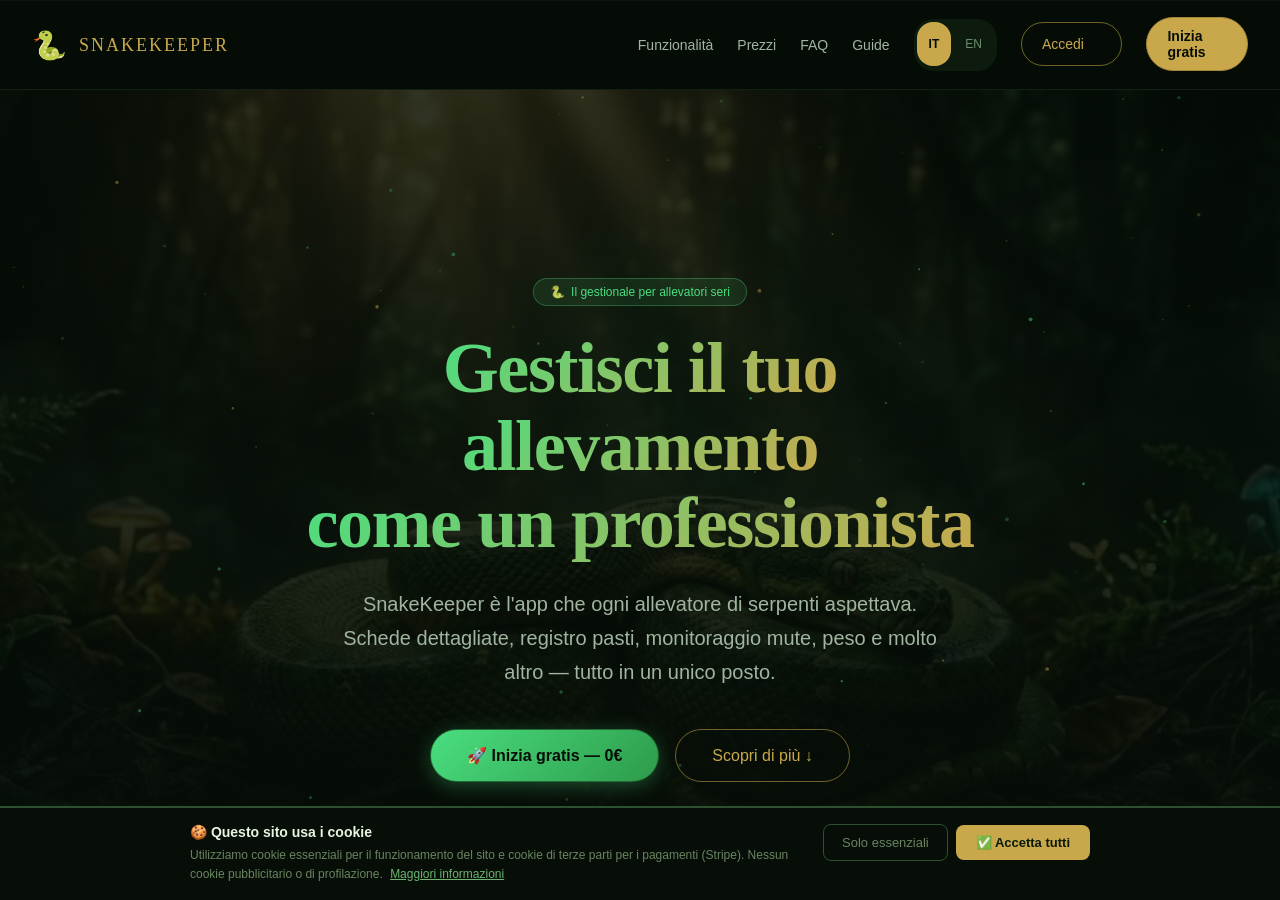
<file: index.html>
<!DOCTYPE html>
<html lang="it">
<head>
<meta charset="UTF-8">
<meta name="viewport" content="width=device-width, initial-scale=1.0, viewport-fit=cover">

<!-- Content Security Policy.
     Serve a limitare i danni se un XSS dovesse comunque passare: anche riuscendo a
     eseguire codice, l'attaccante non puo' spedire i dati (o il token di sessione,
     che vive in localStorage) verso un dominio suo, perche' connect-src elenca solo
     Supabase. Le origini qui sotto sono esattamente quelle che l'app carica davvero:
       js.stripe.com        -> Stripe.js, caricato solo all'apertura del modale upgrade
       cdnjs.cloudflare.com -> pdf.js, caricato solo per "carica logo da PDF" (+ il suo worker)
       api.qrserver.com     -> immagine del QR code per i volantini fiera
       challenges.cloudflare.com -> Turnstile, la verifica anti-bot sulle form di
                                    auth: serve in script-src (l'api.js) e in
                                    frame-src (il widget vive in un iframe suo)
       fonts.googleapis.com / fonts.gstatic.com -> Cinzel e Inter
       data:/blob: in img-src -> le foto dei serpenti sono data URI salvate in DB
     'unsafe-inline' resta necessario: l'app usa onclick="..." inline ovunque, toglierlo
     richiederebbe un refactor completo del rendering. La CSP vale comunque, perche' il
     valore vero qui e' connect-src.
     Nota: frame-ancestors (anti-clickjacking) NON funziona via <meta>, serve un header
     HTTP vero -- GitHub Pages non li imposta. Al suo posto c'e' il frame-buster
     qui sotto. -->
<meta http-equiv="Content-Security-Policy" content="default-src 'self'; script-src 'self' 'unsafe-inline' https://js.stripe.com https://cdnjs.cloudflare.com https://challenges.cloudflare.com; worker-src 'self' blob: https://cdnjs.cloudflare.com; connect-src 'self' https://xmtxbtcexyrveifwfswb.supabase.co https://cdnjs.cloudflare.com https://challenges.cloudflare.com; img-src 'self' data: blob: https://api.qrserver.com; style-src 'self' 'unsafe-inline' https://fonts.googleapis.com; font-src 'self' https://fonts.gstatic.com; frame-src https://js.stripe.com https://challenges.cloudflare.com; object-src 'none'; base-uri 'self'; form-action 'self'">
<meta name="referrer" content="strict-origin-when-cross-origin">

<!-- Anti-clickjacking (frame-buster).
     GitHub Pages non puo' impostare X-Frame-Options, e frame-ancestors non
     funziona da <meta>: questo e' il sostituto possibile.
     Va PRIMA di qualsiasi contenuto, altrimenti la pagina lampeggerebbe dentro
     l'iframe prima di nascondersi.

     Perche' prima si nasconde tutto via CSS e poi si mostra, invece del classico
     "se sono in un frame vai altrove": dentro un iframe con sandbox il browser
     BLOCCA la navigazione, quindi il redirect non parte e la pagina resterebbe
     visibile e cliccabile. Nascondendo di default, in quel caso resta bianca.

     Il <noscript> rimette tutto visibile con JavaScript disattivato: la pagina e'
     anche la vetrina pubblica del prodotto e deve restare leggibile dai motori di
     ricerca, e senza JavaScript l'app non funziona comunque, quindi non c'e'
     niente da rubare con un click. -->
<style id="anti-clickjack">html{display:none !important}</style>
<noscript><style>html{display:block !important}</style></noscript>
<script>
(function () {
  if (self === top) {
    var s = document.getElementById('anti-clickjack');
    if (s) s.remove();
  } else {
    // Se la navigazione e' bloccata (iframe con sandbox) l'eccezione viene
    // ignorata di proposito: la pagina resta nascosta, che e' l'esito voluto.
    try { top.location = self.location; } catch (e) {}
  }
})();
</script>

<!-- PWA Meta Tags -->
<meta name="apple-mobile-web-app-capable" content="yes">
<meta name="apple-mobile-web-app-status-bar-style" content="black-translucent">
<meta name="apple-mobile-web-app-title" content="SnakeKeeper">
<meta name="mobile-web-app-capable" content="yes">
<meta name="theme-color" content="#0d1f0f">
<meta name="description" content="Gestionale professionale per allevamento serpenti: traccia pasti, mute, peso e deposizioni di ogni esemplare, con schede complete ed export PDF per il veterinario. Inizia gratis.">
<link rel="canonical" href="https://snakekeeper.it/">

<!-- Open Graph -->
<meta property="og:type" content="website">
<meta property="og:url" content="https://snakekeeper.it/">
<meta property="og:title" content="SnakeKeeper — Gestionale Allevamento Serpenti">
<meta property="og:description" content="Traccia pasti, mute, peso e deposizioni del tuo allevamento di serpenti. Schede complete, grafici di crescita ed export PDF per il veterinario.">
<meta property="og:image" content="https://snakekeeper.it/icon-512.png">
<meta property="og:locale" content="it_IT">

<!-- Twitter Card -->
<meta name="twitter:card" content="summary">
<meta name="twitter:title" content="SnakeKeeper — Gestionale Allevamento Serpenti">
<meta name="twitter:description" content="Traccia pasti, mute, peso e deposizioni del tuo allevamento di serpenti.">
<meta name="twitter:image" content="https://snakekeeper.it/icon-512.png">

<!-- Dati strutturati per motori di ricerca e assistenti AI -->
<script type="application/ld+json">
{
  "@context": "https://schema.org",
  "@type": "SoftwareApplication",
  "name": "SnakeKeeper",
  "url": "https://snakekeeper.it/",
  "description": "Gestionale professionale per allevamento serpenti: registro pasti con alert automatici, monitoraggio mute (ecdisi), curva di crescita del peso, registro deposizioni e uova, schede complete per ogni esemplare, esportazione PDF per il veterinario.",
  "applicationCategory": "BusinessApplication",
  "operatingSystem": "Web, iOS, Android",
  "offers": [
    {
      "@type": "Offer",
      "name": "Piano Free",
      "price": "0",
      "priceCurrency": "EUR"
    },
    {
      "@type": "Offer",
      "name": "Piano Pro",
      "priceCurrency": "EUR",
      "category": "subscription"
    }
  ],
  "featureList": [
    "Registro pasti con alert automatici",
    "Monitoraggio mute (ecdisi)",
    "Grafico curva di crescita del peso",
    "Registro deposizioni e uova",
    "Schede complete per esemplare (specie, morfo, sesso, provenienza)",
    "Esportazione PDF per il veterinario",
    "App installabile su iPhone e Android (PWA)",
    "Funziona offline"
  ],
  "inLanguage": "it"
}
</script>

<!-- PWA Icons Apple -->
<link rel="icon" type="image/png" sizes="512x512" href="/icon-512.png">
<link rel="icon" type="image/png" sizes="192x192" href="/icon-192.png">
<link rel="shortcut icon" href="/icon-192.png">
<link rel="apple-touch-icon" href="/icon-180.png">
<link rel="apple-touch-icon" sizes="152x152" href="/icon-192.png">
<link rel="apple-touch-icon" sizes="167x167" href="/icon-192.png">
<link rel="apple-touch-icon" sizes="180x180" href="/icon-180.png">

<!-- PWA Manifest -->
<link rel="manifest" href="/manifest.json">

<!-- Splash Screen iOS -->
<meta name="apple-mobile-web-app-status-bar-style" content="black-translucent">
<link rel="stylesheet" href="/style.css">

<title>SnakeKeeper — Gestionale Allevamento Serpenti</title>
<script>
/* Carica uno script esterno solo quando serve davvero, invece che per ogni visita.
   pdf.js serve solo per "carica logo da PDF"; Stripe.js serve solo quando si apre
   il modale di upgrade (il checkout vero e proprio è un redirect server-side, ma
   Stripe.js imposta i cookie anti-frode usati durante il pagamento). */
const _loadedScripts = {};
function loadScriptOnce(src) {
  if (_loadedScripts[src]) return _loadedScripts[src];
  _loadedScripts[src] = new Promise((resolve, reject) => {
    const s = document.createElement('script');
    s.src = src;
    s.onload = () => resolve();
    s.onerror = () => { delete _loadedScripts[src]; reject(new Error('Caricamento script fallito: ' + src)); };
    document.head.appendChild(s);
  });
  return _loadedScripts[src];
}
</script>
<script>
/* Minimal QR Code generator — pure JS, no dependencies (MIT) */
/* Simplified QR for URLs — uses Google Charts as img tag (works on GitHub Pages) */
var QRCode = function(el, opts) {
  if (typeof opts === 'string') opts = {text: opts};
  var o = Object.assign({width:256,height:256,colorDark:'#000',colorLight:'#fff'}, opts);
  var size = o.width || 256;
  var url = 'https://api.qrserver.com/v1/create-qr-code/?size=' + size + 'x' + size + '&data=' + encodeURIComponent(o.text) + '&color=' + (o.colorDark||'#000000').replace('#','') + '&bgcolor=' + (o.colorLight||'#ffffff').replace('#','') + '&margin=2';
  el.innerHTML = '';
  var img = document.createElement('img');
  img.src = url; img.width = size; img.height = size; img.style.display = 'block';
  img.onerror = function() {
    el.innerHTML = '';
    var fallback = document.createElement('div');
    fallback.style.cssText = 'font-family:monospace;font-size:9pt;word-break:break-all;padding:4px';
    fallback.textContent = '\u{1F4F7} ' + o.text;
    el.appendChild(fallback);
  };
  el.appendChild(img);
};
QRCode.CorrectLevel = {L:1,M:0,Q:3,H:2};
</script>
</head>
<body>

<!-- LOADING -->
<div id="loading-screen">
  <div class="l-logo">🐍</div>
  <h2>SnakeKeeper</h2>
  <p>Connessione al database...</p>
  <div class="l-bar"><div class="l-bar-inner"></div></div>
</div>

<!-- LOGIN SCREEN -->
<div id="login-screen" style="display:none;position:fixed;inset:0;z-index:998;background:var(--bg-deep);align-items:center;justify-content:center;padding:24px;overflow-y:auto">
  <div class="auth-wrap">
    <!-- Torna alla landing -->
    <button onclick="showLanding()" id="btn-back-to-landing" class="auth-back">
      ← <span data-it="Torna alla home" data-en="Back to home">Torna alla home</span>
    </button>
    <!-- Logo -->
    <div class="auth-logo">
      <div class="snake">🐍</div>
      <h1>SnakeKeeper</h1>
      <p>Gestionale Allevamento</p>
    </div>

    <!-- Card login/register -->
    <div class="auth-card">

      <!-- Tabs -->
      <div class="auth-tabs" role="tablist">
        <button id="tab-login-btn" class="auth-tab active" role="tab" aria-selected="true" aria-controls="form-login" onclick="switchAuthTab('login')">Accedi</button>
        <button id="tab-register-btn" class="auth-tab" role="tab" aria-selected="false" aria-controls="form-register" onclick="switchAuthTab('register')">Registrati</button>
      </div>

      <!-- Form Login -->
      <div id="form-login" role="tabpanel" aria-labelledby="tab-login-btn">
        <div style="display:flex;flex-direction:column;gap:14px">
          <div class="auth-field">
            <label>Email</label>
            <input type="email" id="login-email" placeholder="la-tua@email.com" autocomplete="email">
          </div>
          <div class="auth-field">
            <label>Password</label>
            <input type="password" id="login-password" placeholder="••••••••" autocomplete="current-password">
          </div>
          <!-- Widget anti-bot Turnstile. Resta invisibile (appearance:
               interaction-only) e occupa spazio solo se Cloudflare decide di
               mostrare una sfida. Serve anche a "Password dimenticata?", che
               rientra nello stesso interruttore CAPTCHA di Supabase. -->
          <div id="login-captcha" style="display:flex;justify-content:center"></div>
          <button onclick="doLogin()" id="btn-login" class="auth-btn auth-btn-login">🔓 Accedi</button>
          <button onclick="doForgotPassword()" class="auth-link">Password dimenticata?</button>
        </div>
      </div>

      <!-- Form Register -->
      <div id="form-register" role="tabpanel" aria-labelledby="tab-register-btn" style="display:none">
        <div style="display:flex;flex-direction:column;gap:14px">
          <div class="auth-field">
            <label>Email</label>
            <input type="email" id="reg-email" placeholder="la-tua@email.com" autocomplete="email">
          </div>
          <div class="auth-field">
            <label>Password</label>
            <input type="password" id="reg-password" placeholder="min. 10 caratteri" autocomplete="new-password">
          </div>
          <div class="auth-field">
            <label>Lingua / Language</label>
            <div style="display:flex;gap:8px">
              <button type="button" id="reg-lang-it" onclick="selectRegLang('it')" class="auth-lang-btn active">🇮🇹 Italiano</button>
              <button type="button" id="reg-lang-en" onclick="selectRegLang('en')" class="auth-lang-btn">🇬🇧 English</button>
            </div>
          </div>
          <div id="register-captcha" style="display:flex;justify-content:center"></div>
          <button onclick="doRegister()" id="btn-register" class="auth-btn auth-btn-register">🐍 Crea Account</button>
          <div style="font-size:11px;color:var(--text-dim);text-align:center;margin-top:10px;line-height:1.6">
            Registrandoti accetti i nostri
            <a href="#" onclick="showLegalPage('terms')" style="color:var(--accent-lime);text-decoration:none">Termini di Servizio</a>
            e la
            <a href="#" onclick="showLegalPage('privacy')" style="color:var(--accent-lime);text-decoration:none">Privacy Policy</a>
          </div>
        </div>
      </div>

      <!-- Messaggio errore/successo -->
      <div id="auth-message" style="display:none;margin-top:16px;padding:12px 16px;border-radius:8px;font-size:14px;text-align:center"></div>
    </div>
  </div>
</div>

<!-- DRAWER OVERLAY -->
<div id="drawer-overlay" onclick="closeDrawer()"></div>

<!-- MOBILE DRAWER -->
<div id="mobile-drawer">
  <div class="logo" style="padding-top:calc(var(--safe-top) + 20px)">
    <div class="snake-icon">🐍</div>
    <h1>SnakeKeeper</h1>
    <span>Gestionale Allevamento</span>
  </div>
  <nav>
    <div class="nav-label">Navigazione</div>
    <button onclick="showPage('dashboard');closeDrawer()" id="mnav-dashboard"><span class="ico">🏠</span><span data-it="Dashboard" data-en="Dashboard"> Dashboard</span></button>
    <button onclick="showPage('serpenti');closeDrawer()" id="mnav-serpenti"><span class="ico">🐍</span><span data-it="I Miei Serpenti" data-en="My Snakes"> I Miei Serpenti</span></button>
    <button onclick="showPage('aggiungi');closeDrawer()" id="mnav-aggiungi"><span class="ico">➕</span><span data-it="Aggiungi Serpente" data-en="Add Snake"> Aggiungi Serpente</span></button>
    <button onclick="showPage('registro');closeDrawer()" id="mnav-registro"><span class="ico">📋</span><span data-it="Registro Attività" data-en="Activity Log"> Registro Attività</span></button>
    <button onclick="showPage('venduti');closeDrawer()" id="mnav-venduti"><span class="ico">💰</span><span data-it="Venduti" data-en="Sold"> Venduti</span></button>
    <!-- Mostrata solo a chi ha trasferimenti ricevuti o inviati — vedi applyTrasferimentiUI() -->
    <div id="trasf-mnav-section" style="display:none">
      <button onclick="showPage('trasferimenti');closeDrawer()" id="mnav-trasferimenti"><span class="ico">📨</span><span data-it="Trasferimenti" data-en="Transfers"> Trasferimenti</span><span id="mnav-trasferimenti-badge" class="nav-badge" style="display:none">0</span></button>
    </div>
    <button onclick="showPage('profilo');closeDrawer()" id="mnav-profilo"><span class="ico">👤</span><span data-it="Il mio profilo" data-en="My Profile"> Il mio profilo</span></button>
    <div id="admin-mnav-section" style="display:none">
      <div class="nav-label" style="margin-top:8px">Amministrazione</div>
      <button onclick="showPage('admin');closeDrawer()" id="mnav-admin" style="color:var(--accent-gold)"><span class="ico">👑</span> Pannello Admin</button>
    </div>
  </nav>
  <div class="sidebar-snakes" id="drawer-snake-list"><div class="nav-label">I tuoi serpenti</div></div>
</div>

<div id="app">
  <!-- DESKTOP SIDEBAR -->
  <aside>
    <div class="logo">
      <div class="snake-icon">🐍</div>
      <h1>SnakeKeeper</h1>
      <span>Gestionale Allevamento</span>
    </div>
    <nav>
      <div class="nav-label">Navigazione</div>
      <button class="active" onclick="showPage('dashboard')" id="nav-dashboard"><span class="ico">🏠</span><span data-it="Dashboard" data-en="Dashboard"> Dashboard</span></button>
      <button onclick="showPage('serpenti')" id="nav-serpenti"><span class="ico">🐍</span><span data-it="I Miei Serpenti" data-en="My Snakes"> I Miei Serpenti</span></button>
      <button onclick="showPage('aggiungi')" id="nav-aggiungi"><span class="ico">➕</span><span data-it="Aggiungi Serpente" data-en="Add Snake"> Aggiungi Serpente</span></button>
      <button onclick="showPage('registro')" id="nav-registro"><span class="ico">📋</span><span data-it="Registro Attività" data-en="Activity Log"> Registro Attività</span></button>
      <button onclick="showPage('venduti')" id="nav-venduti"><span class="ico">💰</span><span data-it="Venduti" data-en="Sold"> Venduti</span></button>
      <!-- Mostrata solo a chi ha trasferimenti ricevuti o inviati — vedi applyTrasferimentiUI() -->
      <div id="trasf-nav-section" style="display:none">
        <button onclick="showPage('trasferimenti')" id="nav-trasferimenti"><span class="ico">📨</span><span data-it="Trasferimenti" data-en="Transfers"> Trasferimenti</span><span id="nav-trasferimenti-badge" class="nav-badge" style="display:none">0</span></button>
      </div>
      <button onclick="showPage('profilo')" id="nav-profilo"><span class="ico">👤</span><span data-it="Il mio profilo" data-en="My Profile"> Il mio profilo</span></button>
      <div id="admin-nav-section" style="display:none">
        <div class="nav-label" style="margin-top:8px">Amministrazione</div>
        <button onclick="showPage('admin')" id="nav-admin" style="color:var(--accent-gold)"><span class="ico">👑</span><span data-it="Pannello Admin" data-en="Admin Panel"> Pannello Admin</span></button>
      </div>
    </nav>
    <div class="sidebar-snakes" id="sidebar-snake-list"><div class="nav-label">I tuoi serpenti</div></div>
    <div style="margin-top:auto;padding:0 12px calc(12px + var(--safe-bottom))">
      <div id="conn-indicator" class="conn-badge offline" style="margin-bottom:8px">
        <div class="conn-dot"></div><span>Connessione...</span>
      </div>
      <div id="user-info" style="font-size:11px;color:var(--text-dim);padding:6px 12px;overflow:hidden;text-overflow:ellipsis;white-space:nowrap"></div>
    </div>
  </aside>

  <!-- MOBILE HEADER -->
  <div id="mobile-header">
    <div class="m-logo">🐍 <span style="font-size:15px">SnakeKeeper</span></div>
    <div style="display:flex;align-items:center;gap:8px">
      <div id="conn-indicator-mob" style="width:8px;height:8px;border-radius:50%;background:var(--text-dim)"></div>
      <button id="hamburger" onclick="openDrawer()">☰</button>
    </div>
  </div>

  <div style="display:flex;flex-direction:column;flex:1;min-width:0">
    <main id="main-content"></main>
  </div>
</div>

<!-- MOBILE BOTTOM NAV -->
<div id="mobile-nav">
  <div id="mobile-nav-inner">
    <button class="mob-nav-btn active" id="mob-dashboard" onclick="showPage('dashboard')"><span class="m-ico">🏠</span><span data-it="Home" data-en="Home">Home</span></button>
    <button class="mob-nav-btn" id="mob-serpenti" onclick="showPage('serpenti')"><span class="m-ico">🐍</span><span data-it="Serpenti" data-en="Snakes">Serpenti</span></button>
    <button class="mob-nav-btn" id="mob-aggiungi" onclick="showPage('aggiungi')" style="color:var(--accent-gold)"><span class="m-ico" style="font-size:28px;line-height:1">＋</span></button>
    <button class="mob-nav-btn" id="mob-registro" onclick="showPage('registro')"><span class="m-ico">📋</span><span data-it="Registro" data-en="Log">Registro</span></button>
    <button class="mob-nav-btn" id="mob-drawer" onclick="openDrawer()"><span class="m-ico">☰</span><span data-it="Menu" data-en="Menu">Menu</span></button>
  </div>
</div>

<div id="print-area"></div>

<script src="/app.js" defer></script>

<!-- ═══════════════════════════════════════ -->
<!-- LANDING PAGE                            -->
<!-- ═══════════════════════════════════════ -->
<div id="landing-page" style="display:none;position:fixed;inset:0;z-index:997;overflow-y:scroll;-webkit-overflow-scrolling:touch;background:#060d07">

<!-- NAV -->
<nav class="lp-nav" id="lp-nav">
  <a class="lp-logo" href="#">
    <span class="lp-logo-emoji" style="font-size:28px">🐍</span>
    <span>SNAKEKEEPER</span>
  </a>
  <div class="lp-nav-links">
    <a href="#features" data-it="Funzionalità" data-en="Features" onclick="smoothScrollTo('features')">Funzionalità</a>
    <a href="#pricing" data-it="Prezzi" data-en="Pricing" onclick="smoothScrollTo('pricing')">Prezzi</a>
    <a href="#faq" data-it="FAQ" data-en="FAQ" onclick="smoothScrollTo('faq')">FAQ</a>
    <a href="#guide" data-it="Guide" data-en="Guides" onclick="smoothScrollTo('guide')">Guide</a>
    <div class="lang-switcher">
      <button class="lang-btn lang-active" id="lang-it" data-lang="it" onclick="setLandingLang('it')">IT</button>
      <button class="lang-btn" id="lang-en" data-lang="en" onclick="setLandingLang('en')">EN</button>
    </div>
    <button class="lp-btn-ghost" onclick="landingLogin()" data-it="Accedi" data-en="Sign in">Accedi</button>
    <button class="lp-btn-primary" onclick="landingRegister()" data-it="Inizia gratis" data-en="Start free">Inizia gratis</button>
  </div>
  <!-- Mobile buttons -->
  <div style="gap:6px;align-items:center" id="lp-mobile-ctas">
    <button class="lp-lang-toggle" id="lp-lang-toggle-mobile" onclick="toggleLandingLang()" aria-label="Cambia lingua / Change language">EN</button>
    <button class="lp-btn-primary" style="padding:8px 14px;font-size:13px" onclick="landingRegister()" data-it="Inizia" data-en="Start">Inizia</button>
    <button class="lp-hamburger" id="lp-hamburger" onclick="toggleMobileNav()" aria-label="Menu" aria-expanded="false" aria-controls="lp-mobile-sheet">
      <span></span><span></span><span></span>
    </button>
  </div>
  <!-- Menu mobile (sheet ancorato alla nav) -->
  <div class="lp-mobile-sheet" id="lp-mobile-sheet">
    <a href="#features" data-it="Funzionalità" data-en="Features" onclick="mobileNavGo('features')">Funzionalità</a>
    <a href="#pricing" data-it="Prezzi" data-en="Pricing" onclick="mobileNavGo('pricing')">Prezzi</a>
    <a href="#faq" data-it="FAQ" data-en="FAQ" onclick="mobileNavGo('faq')">FAQ</a>
    <a href="#guide" data-it="Guide" data-en="Guides" onclick="mobileNavGo('guide')">Guide</a>
    <a href="#" data-it="Accedi" data-en="Sign in" onclick="closeMobileNav();landingLogin()">Accedi</a>
  </div>
</nav>

<!-- HERO -->
<section class="lp-hero">
  <div class="lp-hero-bg">
    <div class="lp-hero-image"></div>
    <canvas id="lp-particles"></canvas>
    <div class="lp-hero-glow"></div>
    <div class="lp-hero-glow2"></div>
  </div>
  <div class="lp-hero-content">
    <div class="lp-badge">
      <span>🐍</span>
      <span data-it="Il gestionale per allevatori seri" data-en="The app for serious breeders">Il gestionale per allevatori seri</span>
    </div>
    <h1>
      <span data-it="Gestisci il tuo" data-en="Manage your">Gestisci il tuo</span><br>
      <span data-it="allevamento" data-en="breeding">allevamento</span><br>
      <span data-it="come un professionista" data-en="like a pro">come un professionista</span>
    </h1>
    <p data-it="SnakeKeeper è l'app che ogni allevatore di serpenti aspettava. Schede dettagliate, registro pasti, monitoraggio mute, peso e molto altro — tutto in un unico posto." data-en="SnakeKeeper is the app every snake breeder has been waiting for. Detailed profiles, feeding logs, shed tracking, weight monitoring and more — all in one place.">
      SnakeKeeper è l'app che ogni allevatore di serpenti aspettava. Schede dettagliate, registro pasti, monitoraggio mute, peso e molto altro — tutto in un unico posto.
    </p>
    <div class="lp-hero-ctas">
      <button class="lp-cta-primary" onclick="landingRegister()">
        <span data-it="🚀 Inizia gratis — 0€" data-en="🚀 Start free — 0€">🚀 Inizia gratis — 0€</span>
      </button>
      <button class="lp-cta-secondary" onclick="smoothScrollTo('features')">
        <span data-it="Scopri di più ↓" data-en="Learn more ↓">Scopri di più ↓</span>
      </button>
    </div>
  </div>
  <div class="lp-scroll-hint">↓</div>
</section>

<!-- STATS -->
<section class="lp-stats">
  <div class="lp-stats-grid">
    <div><span class="lp-stat-num" style="font-size:30px">🔒</span><div class="lp-stat-lab" data-it="Conforme al GDPR" data-en="GDPR compliant">Conforme al GDPR</div></div>
    <div><span class="lp-stat-num" style="font-size:30px">↩️</span><div class="lp-stat-lab" data-it="Rimborso 14 giorni" data-en="14-day refund">Rimborso 14 giorni</div></div>
    <div><span class="lp-stat-num" style="font-size:30px">📱</span><div class="lp-stat-lab" data-it="Funziona offline" data-en="Works offline">Funziona offline</div></div>
    <div><span class="lp-stat-num">€0</span><div class="lp-stat-lab" data-it="Per iniziare" data-en="To get started">Per iniziare</div></div>
  </div>
</section>

<!-- FEATURES -->
<section class="lp-section reveal" id="features">
  <div style="text-align:center;margin-bottom:60px">
    <div class="lp-section-label" data-it="Funzionalità" data-en="Features">Funzionalità</div>
    <h2 class="lp-section-title" data-it="Tutto quello che ti serve" data-en="Everything you need">Tutto quello che ti serve</h2>
    <p class="lp-section-sub" style="margin:0 auto" data-it="Progettato da zero per chi alleva serpenti. Ogni funzione nasce da un'esigenza reale." data-en="Built from scratch for snake breeders. Every feature comes from a real need.">Progettato da zero per chi alleva serpenti. Ogni funzione nasce da un'esigenza reale.</p>
  </div>

  <!-- SHOWCASE: scorrendo cambia il testo attivo e, in dissolvenza, la schermata nel dispositivo
       (MacBook fisso a lato su desktop, iPhone fisso in alto su mobile/tablet) -->
  <div class="lp-showcase" id="lp-showcase">
    <div class="lp-showcase-list">

      <div class="lp-showcase-item is-active" data-slide="0">
        <div class="lp-showcase-item-ico">🐍</div>
        <div class="lp-showcase-item-title" data-it="Schede complete" data-en="Complete profiles">Schede complete</div>
        <p class="lp-showcase-item-desc" data-it="Specie, morfo, sesso, provenienza, foto e genealogia: tutto quello che serve per ogni esemplare, in un'unica scheda." data-en="Species, morph, sex, origin, photos and pedigree: everything you need for each specimen, in one profile.">Specie, morfo, sesso, provenienza, foto e genealogia: tutto quello che serve per ogni esemplare, in un'unica scheda.</p>
      </div>

      <div class="lp-showcase-item" data-slide="1">
        <div class="lp-showcase-item-ico">🥩</div>
        <div class="lp-showcase-item-title" data-it="Registro pasti" data-en="Feeding log">Registro pasti</div>
        <p class="lp-showcase-item-desc" data-it="Traccia ogni pasto con tipo di preda, peso e note. Ricevi un alert se un serpente non mangia." data-en="Track every meal with prey type, weight and notes. Get an alert when a snake hasn't eaten.">Traccia ogni pasto con tipo di preda, peso e note. Ricevi un alert se un serpente non mangia.</p>
      </div>

      <div class="lp-showcase-item" data-slide="2">
        <div class="lp-showcase-item-ico">⚖️</div>
        <div class="lp-showcase-item-title" data-it="Monitoraggio peso" data-en="Weight tracking">Monitoraggio peso</div>
        <p class="lp-showcase-item-desc" data-it="Curva di crescita nel tempo con grafico. Tieni sotto controllo la salute di ogni esemplare." data-en="Growth curve over time with chart. Monitor the health of every specimen.">Curva di crescita nel tempo con grafico. Tieni sotto controllo la salute di ogni esemplare.</p>
      </div>

      <div class="lp-showcase-item" data-slide="3">
        <div class="lp-showcase-item-ico">📄</div>
        <div class="lp-showcase-item-title" data-it="Export PDF" data-en="PDF export">Export PDF</div>
        <p class="lp-showcase-item-desc" data-it="Genera una scheda professionale per ogni serpente da condividere col veterinario." data-en="Generate a professional profile for each snake to share with your vet.">Genera una scheda professionale per ogni serpente da condividere col veterinario.</p>
      </div>

      <div class="lp-showcase-item" data-slide="4">
        <div class="lp-showcase-item-ico">📤</div>
        <div class="lp-showcase-item-title" data-it="Trasferimento al cliente" data-en="Transfer to buyer">Trasferimento al cliente</div>
        <p class="lp-showcase-item-desc" data-it="Quando vendi un esemplare, invia la scheda completa (foto, genetica, genealogia) all'acquirente: la ritrova già pronta nel suo account non appena accetta." data-en="When you sell a snake, send its full profile (photos, genetics, pedigree) to the buyer — it's ready and waiting in their own account as soon as they accept.">Quando vendi un esemplare, invia la scheda completa (foto, genetica, genealogia) all'acquirente: la ritrova già pronta nel suo account non appena accetta.</p>
      </div>

    </div>

    <!-- Pannello sticky desktop: cornice MacBook, 5 schermate in crossfade -->
    <div class="lp-showcase-visual lp-showcase-visual-desktop" aria-hidden="true">
      <div class="device device-mac">
        <div class="device-slide is-active" data-slide="0"><img class="device-mockup-mac-img" src="/shots/schede-complete-mockup-mac.png" alt="Schermata scheda serpente da desktop" loading="lazy"></div>
        <div class="device-slide" data-slide="1"><img class="device-mockup-mac-img" src="/shots/registro-pasti-mockup-mac.png" alt="Schermata registro pasti da desktop" loading="lazy"></div>
        <div class="device-slide" data-slide="2"><img class="device-mockup-mac-img" src="/shots/monitoraggio-peso-mockup-mac.png" alt="Schermata monitoraggio peso da desktop" loading="lazy"></div>
        <div class="device-slide" data-slide="3"><img class="device-mockup-mac-img" src="/shots/export-pdf-mockup-mac.png" alt="Schermata export PDF da desktop" loading="lazy"></div>
        <div class="device-slide" data-slide="4"><img class="device-mockup-mac-img" src="/shots/trasferimento-cliente-mockup-mac.png" alt="Schermata trasferimento al cliente da desktop" loading="lazy"></div>
      </div>
    </div>

    <!-- Pannello sticky mobile/tablet: cornice iPhone fissa in alto, 5 schermate in crossfade -->
    <div class="lp-showcase-visual lp-showcase-visual-mobile" aria-hidden="true">
      <div class="device device-iphone-fx">
        <div class="device-slide is-active" data-slide="0"><img class="device-mockup-img" src="/shots/schede-complete-mockup.png" alt="Schermata scheda serpente" loading="lazy"></div>
        <div class="device-slide" data-slide="1"><img class="device-mockup-img" src="/shots/registro-pasti-mockup.png" alt="Schermata registro pasti" loading="lazy"></div>
        <div class="device-slide" data-slide="2"><img class="device-mockup-img" src="/shots/monitoraggio-peso-mockup.png" alt="Schermata monitoraggio peso" loading="lazy"></div>
        <div class="device-slide" data-slide="3"><img class="device-mockup-img" src="/shots/export-pdf-mockup.png" alt="Schermata export PDF" loading="lazy"></div>
        <div class="device-slide" data-slide="4"><img class="device-mockup-img" src="/shots/trasferimento-cliente-mockup.png" alt="Schermata trasferimento al cliente" loading="lazy"></div>
      </div>
    </div>
  </div>

  <!-- Altre funzionalità: griglia compatta -->
  <div style="margin:80px 0 32px;text-align:center">
    <h3 style="font-size:15px;color:#6b8f6e;font-weight:600;text-transform:uppercase;letter-spacing:1.5px" data-it="E non solo" data-en="And there's more">E non solo</h3>
  </div>
  <div class="lp-features-grid">
    <div class="lp-feature-card">
      <div class="lp-feature-icon">🦎</div>
      <div class="lp-feature-title" data-it="Registro mute" data-en="Shed tracking">Registro mute</div>
      <p class="lp-feature-desc" data-it="Traccia ogni ecdisi con data e esito. Identifica problemi prima che diventino seri." data-en="Log every shed with date and outcome. Spot issues before they become serious.">Traccia ogni ecdisi con data e esito. Identifica problemi prima che diventino seri.</p>
    </div>
    <div class="lp-feature-card">
      <div class="lp-feature-icon">📱</div>
      <div class="lp-feature-title" data-it="App mobile" data-en="Mobile app">App mobile</div>
      <p class="lp-feature-desc" data-it="Si installa sulla schermata Home di iPhone e Android dal browser, senza App Store. Funziona offline." data-en="Installs to your Home screen on iPhone and Android from the browser, no App Store. Works offline.">Si installa sulla schermata Home di iPhone e Android dal browser, senza App Store. Funziona offline.</p>
    </div>
    <div class="lp-feature-card">
      <div class="lp-feature-icon">💰</div>
      <div class="lp-feature-title" data-it="Gestione vendite" data-en="Sales management">Gestione vendite</div>
      <p class="lp-feature-desc" data-it="Registra ogni vendita con acquirente, prezzo e documenti. Storico sempre disponibile." data-en="Log every sale with buyer, price and documents. History always available.">Registra ogni vendita con acquirente, prezzo e documenti. Storico sempre disponibile.</p>
    </div>
    <div class="lp-feature-card">
      <div class="lp-feature-icon">☁️</div>
      <div class="lp-feature-title" data-it="Sync automatico nel cloud" data-en="Automatic cloud sync">Sync automatico nel cloud</div>
      <p class="lp-feature-desc" data-it="Ogni modifica viene salvata subito nel cloud. Accedi ai tuoi dati aggiornati da qualsiasi dispositivo, in sicurezza." data-en="Every change is saved to the cloud right away. Access your up-to-date data from any device, securely.">Ogni modifica viene salvata subito nel cloud. Accedi ai tuoi dati aggiornati da qualsiasi dispositivo, in sicurezza.</p>
    </div>
  </div>
</section>

<!-- HOW IT WORKS -->
<section class="lp-steps reveal">
  <div class="lp-steps-inner">
    <div class="lp-section-label" data-it="Come funziona" data-en="How it works">Come funziona</div>
    <h2 class="lp-section-title" data-it="Inizia in 3 minuti" data-en="Get started in 3 minutes">Inizia in 3 minuti</h2>
    <div class="lp-steps-grid">
      
      <div class="lp-step">
        <div class="lp-step-num">1</div>
        <div class="lp-step-title" data-it="Registrati" data-en="Sign up">Registrati</div>
        <p class="lp-step-desc" data-it="Crea il tuo account gratuito. Nessuna carta richiesta." data-en="Create your free account. No credit card required.">Crea il tuo account gratuito. Nessuna carta richiesta.</p>
      </div>
      <div class="lp-step">
        <div class="lp-step-num">2</div>
        <div class="lp-step-title" data-it="Aggiungi i tuoi serpenti" data-en="Add your snakes">Aggiungi i tuoi serpenti</div>
        <p class="lp-step-desc" data-it="Inserisci le schede dei tuoi esemplari con foto e dati." data-en="Add profiles for your specimens with photos and data.">Inserisci le schede dei tuoi esemplari con foto e dati.</p>
      </div>
      <div class="lp-step">
        <div class="lp-step-num">3</div>
        <div class="lp-step-title" data-it="Inizia a tracciare" data-en="Start tracking">Inizia a tracciare</div>
        <p class="lp-step-desc" data-it="Registra pasti, mute, pesi e tutto il resto in pochi tap." data-en="Log feedings, sheds, weights and everything else in a few taps.">Registra pasti, mute, pesi e tutto il resto in pochi tap.</p>
      </div>
    
    </div>
  </div>
</section>

<!-- PRICING -->
<section class="lp-pricing reveal" id="pricing">
  <div class="lp-section-label" data-it="Prezzi" data-en="Pricing">Prezzi</div>
  <h2 class="lp-section-title" data-it="Semplice e trasparente" data-en="Simple and transparent">Semplice e trasparente</h2>
  <p class="lp-section-sub" style="margin:0 auto 0" data-it="Inizia gratis. Passa a Pro quando vuoi. Nessun costo nascosto." data-en="Start free. Upgrade when you want. No hidden costs.">Inizia gratis. Passa a Pro quando vuoi. Nessun costo nascosto.</p>
  <div class="lp-pricing-grid">
    <div class="lp-plan">
      <div class="lp-plan-name">Free</div>
      <div class="lp-plan-desc" data-it="Per iniziare" data-en="To get started">Per iniziare</div>
      <div class="lp-plan-price"><span class="amount">€0</span><span class="period">/mo</span></div>
      <ul class="lp-plan-features">
        <li data-it="Fino a 3 serpenti" data-en="Up to 3 snakes">Fino a 3 serpenti</li>
        <li data-it="Registro pasti e mute" data-en="Feeding & shed logs">Registro pasti e mute</li>
        <li data-it="App mobile PWA" data-en="Mobile PWA app">App mobile PWA</li>
        <li class="no" data-it="Export PDF" data-en="PDF export">Export PDF</li>
        <li class="no" data-it="Statistiche avanzate" data-en="Advanced stats">Statistiche avanzate</li>
      </ul>
      <button class="lp-plan-cta free" onclick="landingRegister()" data-it="Inizia gratis" data-en="Start free">Inizia gratis</button>
    </div>
    <div class="lp-plan featured">
      <div class="lp-plan-badge" data-it="⭐ Più popolare" data-en="⭐ Most popular">⭐ Più popolare</div>
      <div class="lp-plan-name">Pro</div>
      <div class="lp-plan-desc" data-it="Per allevatori seri" data-en="For serious breeders">Per allevatori seri</div>
      <div class="lp-plan-price"><span class="amount">€4.99</span><span class="period">/mo</span></div>
      <div style="font-size:12px;color:#4a6b4d;margin-bottom:16px" data-it="oppure €47.99/anno (risparmia 20%)" data-en="or €47.99/year (save 20%)">oppure €47.99/anno (risparmia 20%)</div>
      <ul class="lp-plan-features">
        <li data-it="Serpenti illimitati" data-en="Unlimited snakes">Serpenti illimitati</li>
        <li data-it="Registro pasti, mute e peso" data-en="Feeding, shed & weight logs">Registro pasti, mute e peso</li>
        <li data-it="Export PDF professionale" data-en="Professional PDF export">Export PDF professionale</li>
        <li data-it="Statistiche avanzate" data-en="Advanced statistics">Statistiche avanzate</li>
        <li data-it="Backup prioritario" data-en="Priority backup">Backup prioritario</li>
        <li data-it="Supporto dedicato" data-en="Dedicated support">Supporto dedicato</li>
      </ul>
      <button class="lp-plan-cta pro" onclick="landingRegister()" data-it="Inizia con Pro" data-en="Start with Pro">Inizia con Pro</button>
    </div>
    <div class="lp-plan">
      <div class="lp-plan-name">For Life</div>
      <div class="lp-plan-desc" data-it="Paghi una volta, per sempre" data-en="Pay once, forever">Paghi una volta, per sempre</div>
      <div class="lp-plan-price"><span class="amount">€199</span></div>
      <div style="font-size:12px;color:#4ade80;margin-bottom:16px" data-it="✨ Nessun rinnovo mai" data-en="✨ No renewals ever">✨ Nessun rinnovo mai</div>
      <ul class="lp-plan-features">
        <li data-it="Tutto di Pro, per sempre" data-en="Everything in Pro, forever">Tutto di Pro, per sempre</li>
        <li data-it="Tutti gli aggiornamenti futuri" data-en="All future updates">Tutti gli aggiornamenti futuri</li>
        <li data-it="Priorità massima sul supporto" data-en="Highest support priority">Priorità massima sul supporto</li>
        <li data-it="Accesso anticipato a nuove feature" data-en="Early access to new features">Accesso anticipato a nuove feature</li>
        <li data-it="Immune da variazioni di prezzo" data-en="Price increase immune">Immune da variazioni di prezzo</li>
      </ul>
      <button class="lp-plan-cta life" onclick="landingRegister()" data-it="Acquista For Life" data-en="Get For Life">Acquista For Life</button>
    </div>
  </div>
</section>

<!-- FAQ -->
<section class="lp-faq reveal" id="faq">
  <div style="text-align:center;margin-bottom:60px">
    <div class="lp-section-label">FAQ</div>
    <h2 class="lp-section-title" data-it="Domande frequenti" data-en="Frequently asked questions">Domande frequenti</h2>
  </div>
  
  <div class="lp-faq-item">
    <button class="lp-faq-q" onclick="toggleFaq(0)">
      <span data-it="Devo inserire la carta di credito per iniziare?" data-en="Do I need a credit card to start?">Devo inserire la carta di credito per iniziare?</span>
      <span class="lp-faq-icon" id="faq-icon-0">+</span>
    </button>
    <div class="lp-faq-a" id="faq-ans-0">
      <div class="lp-faq-a-inner"><p data-it="No. Il piano Free è completamente gratuito e non richiede nessun metodo di pagamento." data-en="No. The Free plan is completely free and requires no payment method.">No. Il piano Free è completamente gratuito e non richiede nessun metodo di pagamento.</p></div>
    </div>
  </div>
  <div class="lp-faq-item">
    <button class="lp-faq-q" onclick="toggleFaq(1)">
      <span data-it="Posso cancellare il mio abbonamento in qualsiasi momento?" data-en="Can I cancel my subscription at any time?">Posso cancellare il mio abbonamento in qualsiasi momento?</span>
      <span class="lp-faq-icon" id="faq-icon-1">+</span>
    </button>
    <div class="lp-faq-a" id="faq-ans-1">
      <div class="lp-faq-a-inner"><p data-it="Sì. Puoi cancellare l'abbonamento Pro in qualsiasi momento dalla pagina Profilo. Non ci sono penali." data-en="Yes. You can cancel the Pro subscription at any time from the Profile page. No penalties.">Sì. Puoi cancellare l'abbonamento Pro in qualsiasi momento dalla pagina Profilo. Non ci sono penali.</p></div>
    </div>
  </div>
  <div class="lp-faq-item">
    <button class="lp-faq-q" onclick="toggleFaq(2)">
      <span data-it="I miei dati sono al sicuro?" data-en="Is my data safe?">I miei dati sono al sicuro?</span>
      <span class="lp-faq-icon" id="faq-icon-2">+</span>
    </button>
    <div class="lp-faq-a" id="faq-ans-2">
      <div class="lp-faq-a-inner"><p data-it="Sì. Tutti i dati sono cifrati, accessibili solo a te, e protetti da autenticazione sicura. Non condividiamo mai i tuoi dati con terzi." data-en="Yes. All data is encrypted, accessible only to you, and protected by secure authentication. We never share your data with third parties.">Sì. Tutti i dati sono cifrati, accessibili solo a te, e protetti da autenticazione sicura. Non condividiamo mai i tuoi dati con terzi.</p></div>
    </div>
  </div>
  <div class="lp-faq-item">
    <button class="lp-faq-q" onclick="toggleFaq(3)">
      <span data-it="Funziona su iPhone e Android?" data-en="Does it work on iPhone and Android?">Funziona su iPhone e Android?</span>
      <span class="lp-faq-icon" id="faq-icon-3">+</span>
    </button>
    <div class="lp-faq-a" id="faq-ans-3">
      <div class="lp-faq-a-inner"><p data-it="Sì. SnakeKeeper è una Progressive Web App installabile su qualsiasi dispositivo — iPhone, Android, tablet e PC." data-en="Yes. SnakeKeeper is a Progressive Web App installable on any device — iPhone, Android, tablet and PC.">Sì. SnakeKeeper è una Progressive Web App installabile su qualsiasi dispositivo — iPhone, Android, tablet e PC.</p></div>
    </div>
  </div>
  <div class="lp-faq-item">
    <button class="lp-faq-q" onclick="toggleFaq(4)">
      <span data-it="Cosa succede se supero i 3 serpenti del piano Free?" data-en="What happens if I exceed 3 snakes on the Free plan?">Cosa succede se supero i 3 serpenti del piano Free?</span>
      <span class="lp-faq-icon" id="faq-icon-4">+</span>
    </button>
    <div class="lp-faq-a" id="faq-ans-4">
      <div class="lp-faq-a-inner"><p data-it="Non puoi aggiungere nuovi serpenti. Tutti i tuoi esemplari restano sempre visibili con lo storico completo: i primi 3 inseriti restano modificabili, gli altri passano in sola lettura finché non attivi il piano Pro. Nessun dato viene mai cancellato." data-en="You cannot add new snakes. All your animals stay visible with their full history: the first 3 you added remain editable, the others become read-only until you activate the Pro plan. No data is ever deleted.">Non puoi aggiungere nuovi serpenti. Tutti i tuoi esemplari restano sempre visibili con lo storico completo: i primi 3 inseriti restano modificabili, gli altri passano in sola lettura finché non attivi il piano Pro. Nessun dato viene mai cancellato.</p></div>
    </div>
  </div>
  <div class="lp-faq-item">
    <button class="lp-faq-q" onclick="toggleFaq(5)">
      <span data-it="Il piano For Life include gli aggiornamenti futuri?" data-en="Does the For Life plan include future updates?">Il piano For Life include gli aggiornamenti futuri?</span>
      <span class="lp-faq-icon" id="faq-icon-5">+</span>
    </button>
    <div class="lp-faq-a" id="faq-ans-5">
      <div class="lp-faq-a-inner"><p data-it="Sì. Paghi una volta e ricevi tutti gli aggiornamenti futuri di SnakeKeeper senza costi aggiuntivi, per sempre." data-en="Yes. You pay once and receive all future SnakeKeeper updates at no extra cost, forever.">Sì. Paghi una volta e ricevi tutti gli aggiornamenti futuri di SnakeKeeper senza costi aggiuntivi, per sempre.</p></div>
    </div>
  </div>

</section>

<!-- GUIDE -->
<section class="reveal" id="guide" style="padding:80px 32px;max-width:1100px;margin:0 auto">
  <div style="text-align:center;margin-bottom:48px">
    <h2 style="font-family:'Cinzel',serif;font-size:clamp(24px,4vw,36px);color:#fff;margin:0 0 12px">
      <span data-it="Guide per allevatori" data-en="Guides for breeders">Guide per allevatori</span>
    </h2>
    <p style="color:#a0b5a1;font-size:15px" data-it="Approfondimenti pratici su gestione, salute e organizzazione dell'allevamento." data-en="Practical insights on breeding management and health.">Approfondimenti pratici su gestione, salute e organizzazione dell'allevamento.</p>
  </div>
  <div style="display:grid;grid-template-columns:repeat(auto-fit,minmax(260px,1fr));gap:20px">
    <a href="/guide/pasti-serpenti.html" data-href-it="/guide/pasti-serpenti.html" data-href-en="/guide/en/snake-feeding-log.html" style="display:block;padding:24px;background:rgba(26,51,32,0.6);border:1px solid rgba(45,80,48,0.4);border-radius:14px;text-decoration:none;transition:transform .2s">
      <div style="font-size:28px;margin-bottom:12px">🥩</div>
      <div style="font-family:'Cinzel',serif;color:#e8f5e0;font-size:16px;margin-bottom:8px" data-it="Come tracciare i pasti del serpente" data-en="How to track your snake's feedings">Come tracciare i pasti del serpente</div>
      <div style="color:#a0b5a1;font-size:13px;line-height:1.5" data-it="Guida completa: cosa registrare e perché è importante." data-en="Complete guide: what to log and why it matters.">Guida completa: cosa registrare e perché è importante.</div>
    </a>
    <a href="/guide/muta-serpenti.html" data-href-it="/guide/muta-serpenti.html" data-href-en="/guide/en/snake-shedding-guide.html" style="display:block;padding:24px;background:rgba(26,51,32,0.6);border:1px solid rgba(45,80,48,0.4);border-radius:14px;text-decoration:none;transition:transform .2s">
      <div style="font-size:28px;margin-bottom:12px">🦎</div>
      <div style="font-family:'Cinzel',serif;color:#e8f5e0;font-size:16px;margin-bottom:8px" data-it="Guida alla muta (ecdisi)" data-en="Guide to shedding (ecdysis)">Guida alla muta (ecdisi)</div>
      <div style="color:#a0b5a1;font-size:13px;line-height:1.5" data-it="Cosa osservare e quando preoccuparsi." data-en="What to watch for and when to worry.">Cosa osservare e quando preoccuparsi.</div>
    </a>
    <a href="/guide/registro-allevamento.html" data-href-it="/guide/registro-allevamento.html" data-href-en="/guide/en/breeding-log-guide.html" style="display:block;padding:24px;background:rgba(26,51,32,0.6);border:1px solid rgba(45,80,48,0.4);border-radius:14px;text-decoration:none;transition:transform .2s">
      <div style="font-size:28px;margin-bottom:12px">📋</div>
      <div style="font-family:'Cinzel',serif;color:#e8f5e0;font-size:16px;margin-bottom:8px" data-it="Quaderno, Excel o app?" data-en="Notebook, Excel or app?">Quaderno, Excel o app?</div>
      <div style="color:#a0b5a1;font-size:13px;line-height:1.5" data-it="Come organizzare un registro di allevamento." data-en="How to organize a breeding log.">Come organizzare un registro di allevamento.</div>
    </a>
  </div>
</section>

<!-- CTA FINALE -->
<section class="reveal" style="padding:80px 32px;text-align:center;background:linear-gradient(135deg,rgba(13,31,15,0.8),rgba(20,40,22,0.6));border-top:1px solid rgba(45,80,48,0.3);border-bottom:1px solid rgba(45,80,48,0.3)">
  <div style="font-size:56px;margin-bottom:16px">🐍</div>
  <h2 style="font-family:'Cinzel',serif;font-size:clamp(24px,4vw,42px);color:#fff;margin:0 0 16px">
    <span data-it="Pronto a gestire il tuo allevamento?" data-en="Ready to manage your breeding?">Pronto a gestire il tuo allevamento?</span>
  </h2>
  <p style="font-size:16px;color:#a0b5a1;max-width:500px;margin:0 auto 36px" data-it="Inizia oggi a gestire il tuo allevamento come un professionista, gratis." data-en="Start managing your collection like a pro today, for free.">Inizia oggi a gestire il tuo allevamento come un professionista, gratis.</p>
  <button class="lp-cta-primary" onclick="landingRegister()">
    <span data-it="🚀 Inizia gratis ora" data-en="🚀 Start free now">🚀 Inizia gratis ora</span>
  </button>
</section>

<!-- FOOTER -->
<footer class="lp-footer">
  <div class="lp-footer-inner">
    <div class="lp-footer-top">
      <div class="lp-footer-brand">
        <div style="font-family:'Cinzel',serif;font-size:20px;color:#c9a84c;display:flex;align-items:center;gap:8px"><span>🐍</span> SNAKEKEEPER</div>
        <p data-it="Il gestionale professionale per l'allevamento di serpenti. Semplice, potente, sempre con te." data-en="The professional management app for snake breeding. Simple, powerful, always with you.">Il gestionale professionale per l'allevamento di serpenti. Semplice, potente, sempre con te.</p>
      </div>
      <div class="lp-footer-col">
        <h4 data-it="Prodotto" data-en="Product">Prodotto</h4>
        <a href="#" onclick="smoothScrollTo('features')" data-it="Funzionalità" data-en="Features">Funzionalità</a>
        <a href="#" onclick="smoothScrollTo('pricing')" data-it="Prezzi" data-en="Pricing">Prezzi</a>
        <a href="#" onclick="smoothScrollTo('faq')">FAQ</a>
        <a href="#" onclick="smoothScrollTo('guide')" data-it="Guide" data-en="Guides">Guide</a>
        <a href="#" onclick="landingLogin()" data-it="Accedi" data-en="Sign in">Accedi</a>
      </div>
      <div class="lp-footer-col">
        <h4 data-it="Legale" data-en="Legal">Legale</h4>
        <a href="#" onclick="showLegalPage('privacy')">Privacy Policy</a>
        <a href="#" onclick="showLegalPage('terms')" data-it="Termini di Servizio" data-en="Terms of Service">Termini di Servizio</a>
        <a href="#" onclick="resetCookieConsent()" data-it="Gestisci Cookie" data-en="Manage Cookies">Gestisci Cookie</a>
        <a href="mailto:snakekeeper.it@gmail.com">snakekeeper.it@gmail.com</a>
      </div>
    </div>
    <div class="lp-footer-bottom">
      <p>© 2026 SnakeKeeper · Manuel Satta · Faenza, Italia</p>
      <p data-it="Fatto con ❤️ per gli allevatori" data-en="Made with ❤️ for breeders">Fatto con ❤️ per gli allevatori</p>
    </div>
  </div>
</footer>

</div>

<!-- ═══════════════════════════════════════ -->
<!-- COOKIE BANNER GDPR                      -->
<!-- ═══════════════════════════════════════ -->
<div id="cookie-banner" style="display:none;position:fixed;bottom:0;left:0;right:0;z-index:9999;padding:16px;background:rgba(8,15,9,0.97);border-top:2px solid var(--border);backdrop-filter:blur(12px)">
  <div style="max-width:900px;margin:0 auto">
    <!-- Banner principale -->
    <div id="cookie-main" style="display:flex;align-items:flex-start;gap:16px;flex-wrap:wrap">
      <div style="flex:1;min-width:260px">
        <div style="font-size:14px;font-weight:600;color:var(--text-bright);margin-bottom:6px">🍪 Questo sito usa i cookie</div>
        <div style="font-size:12px;color:var(--text-dim);line-height:1.6">
          Utilizziamo cookie essenziali per il funzionamento del sito e cookie di terze parti per i pagamenti (Stripe). 
          Nessun cookie pubblicitario o di profilazione.
          <button onclick="document.getElementById('cookie-details').style.display=document.getElementById('cookie-details').style.display==='none'?'block':'none'" 
            style="background:none;border:none;color:var(--accent-lime);font-size:12px;cursor:pointer;padding:0;margin-left:4px;font-family:'Inter',sans-serif;text-decoration:underline">
            Maggiori informazioni
          </button>
        </div>
      </div>
      <div style="display:flex;gap:8px;align-items:center;flex-shrink:0;flex-wrap:wrap">
        <button onclick="cookieChoice('essential')" id="btn-cookie-essential"
          style="padding:10px 18px;background:transparent;color:var(--text-dim);border:1px solid var(--border);border-radius:8px;font-size:13px;font-family:'Inter',sans-serif;cursor:pointer;white-space:nowrap">
          Solo essenziali
        </button>
        <button onclick="cookieChoice('all')" id="btn-cookie-accept"
          style="padding:10px 20px;background:var(--accent-gold);color:#0a1a0a;border:none;border-radius:8px;font-size:13px;font-weight:700;font-family:'Inter',sans-serif;cursor:pointer;white-space:nowrap">
          ✅ Accetta tutti
        </button>
      </div>
    </div>

    <!-- Dettagli cookie (nascosti di default) -->
    <div id="cookie-details" style="display:none;margin-top:16px;border-top:1px solid var(--border);padding-top:14px">
      <div style="font-size:13px;font-weight:600;color:var(--text-bright);margin-bottom:10px">Dettaglio cookie utilizzati</div>
      <div style="display:grid;gap:8px">

        <div style="background:var(--bg-moss);border-radius:8px;padding:12px;display:flex;align-items:flex-start;gap:12px">
          <div style="width:36px;height:20px;background:#2d5030;border-radius:20px;flex-shrink:0;margin-top:2px;display:flex;align-items:center;justify-content:flex-end;padding-right:2px">
            <div style="width:16px;height:16px;background:var(--accent-lime);border-radius:50%"></div>
          </div>
          <div>
            <div style="font-size:12px;font-weight:600;color:var(--text-bright)">Cookie Essenziali <span style="color:var(--accent-lime);font-size:10px;margin-left:6px">SEMPRE ATTIVI</span></div>
            <div style="font-size:11px;color:var(--text-dim);margin-top:3px;line-height:1.5">
              <strong>sb-*-auth-token</strong> — Sessione di autenticazione (1 ora) · 
              <strong>offline_queue</strong> — Coda operazioni offline (sessione)<br>
              Necessari per il funzionamento del sito. Non possono essere disabilitati.
            </div>
          </div>
        </div>

        <div style="background:var(--bg-moss);border-radius:8px;padding:12px;display:flex;align-items:flex-start;gap:12px">
          <div id="stripe-toggle" onclick="toggleCookieStripe()" style="width:36px;height:20px;background:var(--bg-card);border-radius:20px;flex-shrink:0;margin-top:2px;display:flex;align-items:center;padding:2px;cursor:pointer;transition:all .2s;border:1px solid var(--border)">
            <div id="stripe-toggle-dot" style="width:16px;height:16px;background:var(--text-dim);border-radius:50%;transition:all .2s"></div>
          </div>
          <div>
            <div style="font-size:12px;font-weight:600;color:var(--text-bright)">Cookie Terze Parti — Stripe</div>
            <div style="font-size:11px;color:var(--text-dim);margin-top:3px;line-height:1.5">
              <strong>stripe.js</strong> — Elaborazione pagamenti sicuri · <strong>__stripe_mid, __stripe_sid</strong> — Prevenzione frodi<br>
              Necessari solo se utilizzi funzionalità di pagamento. Forniti da Stripe Inc.
              <a href="https://stripe.com/privacy" target="_blank" style="color:var(--accent-lime)">Privacy Stripe →</a>
            </div>
          </div>
        </div>

      </div>
      <div style="display:flex;justify-content:flex-end;margin-top:12px;gap:8px">
        <button onclick="cookieChoice('essential')"
          style="padding:8px 16px;background:transparent;color:var(--text-dim);border:1px solid var(--border);border-radius:8px;font-size:12px;font-family:'Inter',sans-serif;cursor:pointer">
          Salva preferenze
        </button>
        <button onclick="cookieChoice('all')"
          style="padding:8px 16px;background:var(--accent-gold);color:#0a1a0a;border:none;border-radius:8px;font-size:12px;font-weight:700;font-family:'Inter',sans-serif;cursor:pointer">
          ✅ Accetta tutti
        </button>
      </div>
    </div>
  </div>
</div>

<!-- Link gestione preferenze cookie (sempre visibile nel footer profilo) -->


</body>
</html>
</file>
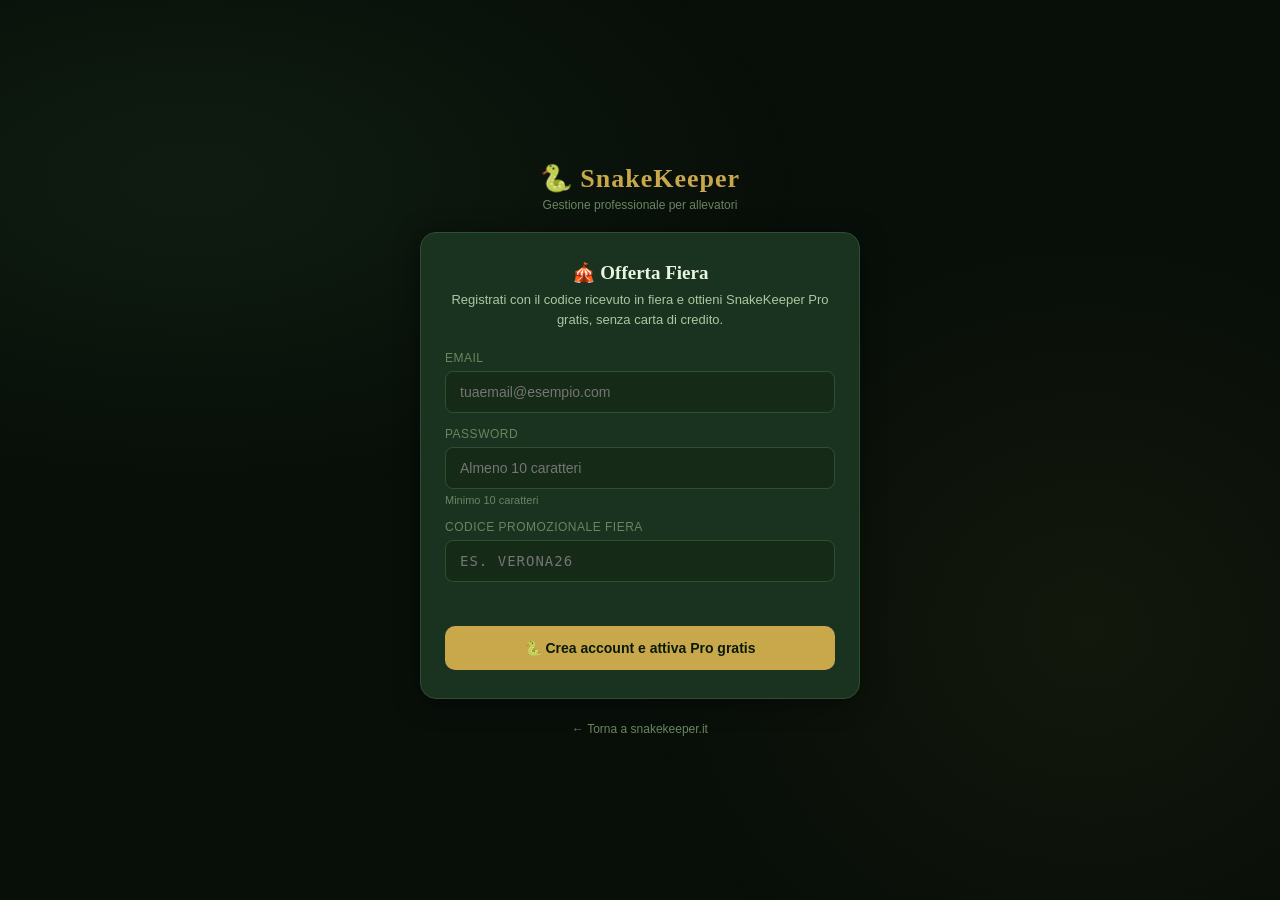
<file: fiera.html>
<!DOCTYPE html>
<html lang="it">
<head>
<meta charset="UTF-8">
<meta name="viewport" content="width=device-width, initial-scale=1.0, maximum-scale=1">
<!-- Questa pagina raccoglie email e password ed e' quella che regala Pro gratis:
     e' la superficie piu' abusabile del sito. La CSP resta piu' stretta di quella
     di index.html — niente Stripe, niente pdf.js, nessuna immagine esterna —
     con la sola aggiunta di challenges.cloudflare.com, che serve a Turnstile
     (lo script in script-src, il widget in frame-src). -->
<meta http-equiv="Content-Security-Policy" content="default-src 'self'; script-src 'self' 'unsafe-inline' https://challenges.cloudflare.com; connect-src https://xmtxbtcexyrveifwfswb.supabase.co https://challenges.cloudflare.com; img-src 'self' data:; style-src 'self' 'unsafe-inline' https://fonts.googleapis.com; font-src https://fonts.gstatic.com; frame-src https://challenges.cloudflare.com; object-src 'none'; base-uri 'self'; form-action 'none'">
<meta name="referrer" content="strict-origin-when-cross-origin">

<!-- Anti-clickjacking (frame-buster). Stessa logica di index.html, e qui conta
     di piu': questa pagina raccoglie email e password, quindi incorniciarla
     servirebbe a rubare credenziali con una finta sovrapposizione.
     Nessun <noscript> di scampo: senza JavaScript la registrazione non funziona
     comunque, quindi mostrare la pagina non servirebbe a nulla. -->
<style id="anti-clickjack">html{display:none !important}</style>
<script>
(function () {
  if (self === top) {
    var s = document.getElementById('anti-clickjack');
    if (s) s.remove();
  } else {
    try { top.location = self.location; } catch (e) {}
  }
})();
</script>
<title>SnakeKeeper — Offerta Fiera</title>
<meta name="description" content="Registrati con il codice della fiera e ottieni SnakeKeeper Pro gratis.">
<meta name="robots" content="noindex">
<link rel="icon" href="data:,">
<style>
  @import url('https://fonts.googleapis.com/css2?family=Cinzel:wght@400;600;700&family=Inter:wght@300;400;500;600&display=swap');

  :root {
    --bg-deep:     #080f09;
    --bg-forest:   #0d1f0f;
    --bg-moss:     #152a17;
    --bg-card:     #1a3320;
    --accent-gold: #c9a84c;
    --accent-lime: #6db56d;
    --accent-red:  #c0392b;
    --text-bright: #e8f5e0;
    --text-mid:    #a8c8a0;
    --text-dim:    #688560;
    --border:      #2d5030;
    --shadow:      0 4px 24px rgba(0,0,0,0.5);
  }
  *, *::before, *::after { box-sizing: border-box; margin: 0; padding: 0; }
  html, body { height: 100%; }
  body {
    font-family: 'Inter', sans-serif;
    background: var(--bg-deep);
    color: var(--text-bright);
    min-height: 100vh;
    display: flex;
    align-items: center;
    justify-content: center;
    padding: 24px 16px;
    -webkit-text-size-adjust: 100%;
  }
  body::before {
    content: ''; position: fixed; inset: 0; z-index: 0; pointer-events: none;
    background:
      radial-gradient(ellipse 80% 60% at 15% 20%, rgba(109,181,109,0.08) 0%, transparent 60%),
      radial-gradient(ellipse 60% 80% at 85% 70%, rgba(201,168,76,0.06) 0%, transparent 60%);
  }
  .wrap { position: relative; z-index: 1; width: 100%; max-width: 440px; }
  .logo { text-align: center; margin-bottom: 20px; }
  .logo h1 { font-family: 'Cinzel', serif; font-size: 26px; color: var(--accent-gold); letter-spacing: 1px; }
  .logo p { font-size: 12px; color: var(--text-dim); margin-top: 4px; }
  .card {
    background: var(--bg-card); border: 1px solid var(--border); border-radius: 16px;
    padding: 28px 24px; box-shadow: var(--shadow);
  }
  .event-banner {
    background: rgba(201,168,76,0.1); border: 1px solid rgba(201,168,76,0.35); border-radius: 12px;
    padding: 16px; margin-bottom: 20px; text-align: center; display: none;
  }
  .event-banner.show { display: block; }
  .event-banner .ev-name { font-family: 'Cinzel', serif; color: var(--accent-gold); font-size: 16px; margin-bottom: 4px; }
  .event-banner .ev-desc { font-size: 12px; color: var(--text-mid); }
  h2 { font-family: 'Cinzel', serif; font-size: 19px; color: var(--text-bright); margin-bottom: 6px; text-align: center; }
  .subtitle { font-size: 13px; color: var(--text-mid); text-align: center; margin-bottom: 22px; line-height: 1.5; }
  .form-group { margin-bottom: 14px; }
  label { display: block; font-size: 12px; color: var(--text-dim); margin-bottom: 6px; text-transform: uppercase; letter-spacing: 0.5px; }
  input {
    width: 100%; padding: 12px 14px; background: var(--bg-moss); border: 1px solid var(--border);
    border-radius: 8px; color: var(--text-bright); font-family: 'Inter', sans-serif; font-size: 14px;
  }
  input:focus { outline: none; border-color: var(--accent-gold); }
  input#codice { font-family: monospace; text-transform: uppercase; letter-spacing: 1px; }
  .code-status { font-size: 12px; margin-top: 6px; min-height: 16px; }
  .code-status.valid { color: var(--accent-lime); }
  .code-status.invalid { color: var(--accent-red); }
  .btn {
    width: 100%; padding: 14px; background: var(--accent-gold); color: #0a1a0a; border: none;
    border-radius: 10px; font-size: 14px; font-weight: 700; font-family: 'Inter', sans-serif;
    cursor: pointer; margin-top: 8px; display: flex; align-items: center; justify-content: center; gap: 8px;
  }
  .btn:disabled { opacity: 0.5; cursor: not-allowed; }
  .spinner {
    width: 14px; height: 14px; border: 2px solid rgba(0,0,0,0.3); border-top-color: #0a1a0a;
    border-radius: 50%; animation: spin 0.7s linear infinite; display: inline-block;
  }
  @keyframes spin { to { transform: rotate(360deg); } }
  .msg { font-size: 13px; padding: 12px 14px; border-radius: 8px; margin-top: 14px; line-height: 1.5; display: none; }
  .msg.show { display: block; }
  .msg.error { background: rgba(192,57,43,0.12); border: 1px solid rgba(192,57,43,0.4); color: #ff9d8f; }
  .msg.success { background: rgba(109,181,109,0.12); border: 1px solid rgba(109,181,109,0.4); color: var(--accent-lime); }
  .success-icon { font-size: 44px; text-align: center; margin-bottom: 10px; }
  .foot-link { text-align: center; margin-top: 20px; }
  .foot-link a { color: var(--text-dim); font-size: 12px; text-decoration: none; }
  .foot-link a:hover { color: var(--text-mid); }
  .pwd-hint { font-size: 11px; color: var(--text-dim); margin-top: 5px; }
</style>
</head>
<body>
<div class="wrap">
  <div class="logo">
    <h1>🐍 SnakeKeeper</h1>
    <p>Gestione professionale per allevatori</p>
  </div>

  <div class="card">
    <div id="event-banner" class="event-banner">
      <div class="ev-name" id="ev-name"></div>
      <div class="ev-desc" id="ev-desc"></div>
    </div>

    <div id="form-view">
      <h2>🎪 Offerta Fiera</h2>
      <p class="subtitle">Registrati con il codice ricevuto in fiera e ottieni SnakeKeeper Pro gratis, senza carta di credito.</p>

      <form id="reg-form" onsubmit="return false">
        <div class="form-group">
          <label for="email">Email</label>
          <input type="email" id="email" autocomplete="email" required placeholder="tuaemail@esempio.com">
        </div>
        <div class="form-group">
          <label for="password">Password</label>
          <input type="password" id="password" autocomplete="new-password" required placeholder="Almeno 10 caratteri">
          <div class="pwd-hint">Minimo 10 caratteri</div>
        </div>
        <div class="form-group">
          <label for="codice">Codice promozionale fiera</label>
          <input type="text" id="codice" autocomplete="off" required placeholder="es. VERONA26">
          <div class="code-status" id="code-status"></div>
        </div>
        <div id="fiera-captcha" style="display:flex;justify-content:center"></div>
        <button class="btn" id="btn-submit" onclick="submitRegistration()">🐍 Crea account e attiva Pro gratis</button>
      </form>

      <div class="msg error" id="msg-error"></div>
    </div>

    <div id="success-view" style="display:none">
      <div class="success-icon">✅</div>
      <h2>Registrazione completata!</h2>
      <div class="msg success show">
        Controlla <strong>subito</strong> la tua email (anche lo spam) e clicca il link per confermare l'account.
        Il tuo periodo Pro gratuito è già stato attivato e sarà disponibile appena confermi l'email.
      </div>
    </div>
  </div>

  <div class="foot-link">
    <a href="https://snakekeeper.it">← Torna a snakekeeper.it</a>
  </div>
</div>

<script>
// ── PROTEZIONE ANTI-BOT (Cloudflare Turnstile) ─────────────────────────────
// Questa pagina crea account con Pro gratis: senza un freno, un bot puo'
// generarne a raffica. Il token viene verificato da Supabase, non qui: il
// controllo lato client da solo non varrebbe nulla.
//
// ATTENZIONE: 0x4AAAAAAEs6mkAg8OwziuJr e' la sitekey DI TEST di Cloudflare, che
// passa sempre. Va sostituita con quella vera prima di accendere l'interruttore
// CAPTCHA su Supabase. Questa costante e' duplicata da app.js perche' fiera.html
// e' una pagina autonoma che non carica app.js: se si cambia una, cambiare anche
// l'altra.
const TURNSTILE_SITE_KEY = '0x4AAAAAAEs6mkAg8OwziuJr';

let _turnstilePromise = null;
function loadTurnstile() {
  if (_turnstilePromise) return _turnstilePromise;
  _turnstilePromise = new Promise((resolve, reject) => {
    const s = document.createElement('script');
    s.src = 'https://challenges.cloudflare.com/turnstile/v0/api.js?render=explicit';
    s.onload = () => resolve();
    s.onerror = () => { _turnstilePromise = null; reject(new Error('script non caricato')); };
    document.head.appendChild(s);
  });
  return _turnstilePromise;
}

// Restituisce un token monouso, o null se non e' stato possibile ottenerlo: si
// lascia decidere al server invece di bloccare l'utente qui (vedi app.js).
async function getCaptchaToken() {
  if (!TURNSTILE_SITE_KEY) return null;
  const host = document.getElementById('fiera-captcha');
  if (!host) return null;
  try {
    await loadTurnstile();
    if (typeof turnstile === 'undefined') return null;
    return await new Promise((resolve, reject) => {
      // Stessa logica di app.js: il widget vecchio va tolto con
      // turnstile.remove(), e il timeout vale solo finche' non viene mostrata
      // una sfida da risolvere a mano — da quel momento il tempo lo decide il
      // visitatore, che magari e' allo stand con una rete mobile lenta.
      // Un widget lasciato in sospeso da un tentativo precedente va rimosso,
      // altrimenti se ne accumulano a ogni click sul pulsante.
      if (host.dataset.turnstileId) {
        try { turnstile.remove(host.dataset.turnstileId); } catch (e) {}
        delete host.dataset.turnstileId;
        host.innerHTML = '';
      }
      let widgetId = null;
      let timer = null;
      const chiudi = (fn) => (arg) => {
        if (timer) clearTimeout(timer);
        try { if (widgetId !== null) turnstile.remove(widgetId); } catch (e) {}
        delete host.dataset.turnstileId;
        fn(arg);
      };
      timer = setTimeout(() => chiudi(reject)(new Error('timeout')), 8000);
      widgetId = turnstile.render(host, {
        sitekey: TURNSTILE_SITE_KEY,
        appearance: 'interaction-only',
        'before-interactive-callback': () => { if (timer) { clearTimeout(timer); timer = null; } },
        callback: (t) => chiudi(resolve)(t),
        'error-callback': () => chiudi(reject)(new Error('errore')),
        'expired-callback': () => chiudi(reject)(new Error('scaduto')),
        'timeout-callback': () => chiudi(reject)(new Error('scaduto')),
      });
      host.dataset.turnstileId = widgetId;
    });
  } catch (e) {
    console.warn('Turnstile non disponibile:', e.message);
    return null;
  }
}

const SUPABASE_URL = 'https://xmtxbtcexyrveifwfswb.supabase.co';
const SUPABASE_KEY = 'eyJhbGciOiJIUzI1NiIsInR5cCI6IkpXVCJ9.eyJpc3MiOiJzdXBhYmFzZSIsInJlZiI6InhtdHhidGNleHlydmVpZndmc3diIiwicm9sZSI6ImFub24iLCJpYXQiOjE3ODQ5Njc4MDYsImV4cCI6MjEwMDU0MzgwNn0.eVW5nAZeKu8NoryZUYRKsmHGoHrPV719X3cRINCUkjk';

let _codeCheckTimer = null;
let _lastValidatedCode = null;
let _codeIsValid = false;

function getUrlCode() {
  const params = new URLSearchParams(window.location.search);
  return (params.get('c') || params.get('codice') || '').trim();
}

async function checkCode(codice) {
  if (!codice || codice.length < 4) {
    document.getElementById('code-status').textContent = '';
    document.getElementById('code-status').className = 'code-status';
    document.getElementById('event-banner').classList.remove('show');
    _codeIsValid = false;
    return;
  }
  try {
    const res = await fetch(`${SUPABASE_URL}/rest/v1/rpc/check_fiera_code`, {
      method: 'POST',
      headers: { 'apikey': SUPABASE_KEY, 'Authorization': `Bearer ${SUPABASE_KEY}`, 'Content-Type': 'application/json' },
      body: JSON.stringify({ p_codice: codice })
    });
    const data = await res.json();
    const statusEl = document.getElementById('code-status');
    const bannerEl = document.getElementById('event-banner');
    _lastValidatedCode = codice.toUpperCase();
    if (data && data.valid) {
      _codeIsValid = true;
      statusEl.textContent = `✅ Codice valido — ${data.durata_giorni} giorni di Pro gratis`;
      statusEl.className = 'code-status valid';
      document.getElementById('ev-name').textContent = '🎉 ' + data.nome;
      document.getElementById('ev-desc').textContent = `${data.durata_giorni} giorni di SnakeKeeper Pro gratis con questo codice`;
      bannerEl.classList.add('show');
    } else {
      _codeIsValid = false;
      bannerEl.classList.remove('show');
      const reason = data && data.reason;
      if (reason === 'not_started') {
        const d = data.data_inizio ? new Date(data.data_inizio).toLocaleDateString('it-IT') : '';
        statusEl.textContent = `⏳ Questo codice sarà valido dal ${d} — la fiera "${data.nome}" non è ancora iniziata.`;
      } else if (reason === 'expired') {
        const d = data.data_fine ? new Date(data.data_fine).toLocaleDateString('it-IT') : '';
        statusEl.textContent = `⌛ Questo codice è scaduto perché la fiera "${data.nome}" è terminata il ${d}.`;
      } else if (reason === 'inactive') {
        statusEl.textContent = `❌ "${data.nome}" — questa offerta non è più attiva`;
      } else {
        statusEl.textContent = '❌ Codice non valido. Controlla di averlo digitato correttamente.';
      }
      statusEl.className = 'code-status invalid';
    }
  } catch(e) {
    console.warn('Verifica codice fallita:', e);
  }
}

function onCodiceInput() {
  const codice = document.getElementById('codice').value.trim();
  clearTimeout(_codeCheckTimer);
  _codeCheckTimer = setTimeout(() => checkCode(codice), 500);
}

function showError(msg) {
  const el = document.getElementById('msg-error');
  el.textContent = msg;
  el.classList.add('show');
}
function clearError() {
  const el = document.getElementById('msg-error');
  el.classList.remove('show');
  el.textContent = '';
}

async function submitRegistration() {
  clearError();
  const email = document.getElementById('email').value.trim();
  const password = document.getElementById('password').value;
  const codice = document.getElementById('codice').value.trim().toUpperCase();

  if (!email || !password || !codice) { showError('Compila tutti i campi.'); return; }
  if (password.length < 10) { showError('La password deve avere almeno 10 caratteri.'); return; }

  const btn = document.getElementById('btn-submit');
  btn.disabled = true;
  btn.innerHTML = '<span class="spinner"></span> Registrazione in corso...';

  try {
    // Verifica finale del codice appena prima dell'invio (il controllo autoritativo resta comunque lato server)
    if (_lastValidatedCode !== codice || !_codeIsValid) {
      await checkCode(codice);
    }
    if (!_codeIsValid) {
      const detail = document.getElementById('code-status').textContent;
      showError(detail || 'Il codice promozionale inserito non è valido. Controlla di averlo digitato correttamente.');
      btn.disabled = false;
      btn.innerHTML = '🐍 Crea account e attiva Pro gratis';
      return;
    }

    const captchaToken = await getCaptchaToken();
    const res = await fetch(`${SUPABASE_URL}/auth/v1/signup`, {
      method: 'POST',
      headers: { 'apikey': SUPABASE_KEY, 'Content-Type': 'application/json' },
      body: JSON.stringify({
        email,
        password,
        data: { lang: 'it', fiera_code: codice },
        ...(captchaToken ? { gotrue_meta_security: { captcha_token: captchaToken } } : {})
      })
    });
    const data = await res.json();
    if (!res.ok) {
      throw new Error(data.error_description || data.msg || 'Errore durante la registrazione');
    }

    // Supabase risponde 200 anche quando l'email ha gia' un account confermato:
    // non crea nulla e non manda nessuna email, per non rivelare quali indirizzi
    // sono registrati. Senza questo controllo il visitatore vedeva
    // "Registrazione completata", non riceveva niente e non otteneva il Pro,
    // senza capire perche' — proprio mentre e' davanti allo stand.
    // Prudente di proposito: solo un array identities esplicitamente vuoto
    // conta come "gia' registrata" (vedi emailGiaRegistrata in app.js).
    if (Array.isArray(data.identities) && data.identities.length === 0) {
      // Nota: showError usa textContent (giustamente), quindi niente tag HTML qui.
      showError('❌ Hai già un account con questa email. Non serve registrarti di nuovo: accedi su snakekeeper.it, apri la sezione Profilo e inserisci lì il codice — se sei sul piano gratuito il Pro si attiva subito.');
      btn.disabled = false;
      btn.innerHTML = '🐍 Crea account e attiva Pro gratis';
      return;
    }

    document.getElementById('form-view').style.display = 'none';
    document.getElementById('success-view').style.display = 'block';
  } catch(e) {
    let msg = e.message || 'Errore durante la registrazione';
    if (/already registered|already exists|User already/i.test(msg)) {
      msg = 'Esiste già un account con questa email. Prova ad accedere da snakekeeper.it.';
    } else if (/captcha/i.test(msg)) {
      // Senza questa traduzione il visitatore in fiera leggerebbe un messaggio
      // tecnico in inglese, davanti allo stand, senza capire cosa fare.
      msg = 'Verifica anti-bot non superata. Ricarica la pagina e riprova; se usi un blocco pubblicità, disattivalo per questo sito.';
    }
    showError('❌ ' + msg);
    btn.disabled = false;
    btn.innerHTML = '🐍 Crea account e attiva Pro gratis';
  }
}

// All'apertura: se l'URL contiene ?c=CODICE, pre-compila e verifica subito
window.addEventListener('DOMContentLoaded', () => {
  const urlCode = getUrlCode();
  if (urlCode) {
    document.getElementById('codice').value = urlCode.toUpperCase();
    checkCode(urlCode);
  }
  document.getElementById('codice').addEventListener('input', onCodiceInput);
});
</script>
</body>
</html>
</file>
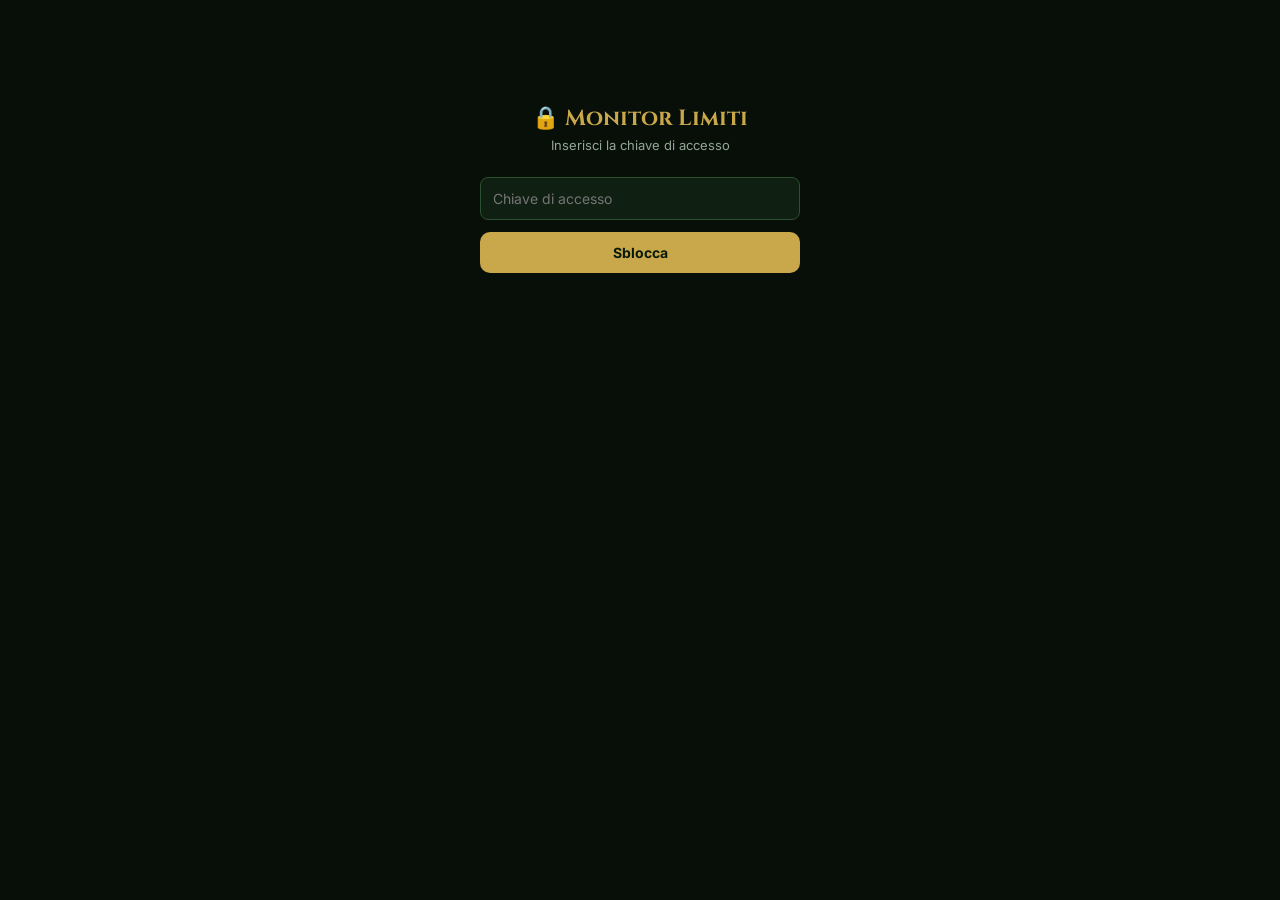
<file: monitor.html>
<!DOCTYPE html>
<html lang="it">
<head>
<meta charset="UTF-8">
<meta name="viewport" content="width=device-width, initial-scale=1.0">
<title>SnakeKeeper — Monitor Limiti</title>
<meta name="robots" content="noindex, nofollow">
<style>
  @import url('https://fonts.googleapis.com/css2?family=Cinzel:wght@600;700&family=Inter:wght@400;500;600;700&display=swap');
  * { box-sizing: border-box; margin: 0; padding: 0; }
  body {
    font-family: 'Inter', sans-serif; background: #070f08; color: #e8f5e0;
    min-height: 100vh; padding: 24px 16px;
  }
  .wrap { max-width: 640px; margin: 0 auto; }
  h1 {
    font-family: 'Cinzel', serif; font-size: 22px; color: #c9a84c; margin-bottom: 4px;
    display: flex; align-items: center; gap: 8px;
  }
  .sub { font-size: 13px; color: #93a894; margin-bottom: 24px; }
  .card {
    background: #0f1f11; border: 1px solid #2d5030; border-radius: 14px;
    padding: 18px 20px; margin-bottom: 14px;
  }
  .card-head { display: flex; justify-content: space-between; align-items: center; margin-bottom: 12px; }
  .card-title { font-size: 15px; font-weight: 600; display: flex; align-items: center; gap: 8px; }
  .card-num { font-family: 'Cinzel', serif; font-size: 13px; color: #c9a84c; }
  .bar-bg { background: #060d07; border-radius: 6px; height: 10px; overflow: hidden; margin-bottom: 6px; }
  .bar-fill { height: 100%; border-radius: 6px; background: #6db56d; transition: width .4s; }
  .bar-fill.warn { background: #c9a84c; }
  .bar-fill.danger { background: #c0392b; }
  .bar-label { font-size: 11px; color: #93a894; display: flex; justify-content: space-between; }
  .info-row { font-size: 12px; color: #93a894; margin-top: 8px; line-height: 1.6; }
  .link-btn {
    display: inline-block; margin-top: 10px; padding: 9px 16px; background: transparent;
    border: 1px solid #c9a84c; color: #c9a84c; border-radius: 8px; text-decoration: none;
    font-size: 13px; font-weight: 600;
  }
  .refresh-btn {
    width: 100%; padding: 12px; background: #c9a84c; color: #0a1a0a; border: none;
    border-radius: 10px; font-family: 'Inter', sans-serif; font-weight: 700; font-size: 14px;
    cursor: pointer; margin-bottom: 18px;
  }
  .refresh-btn:disabled { opacity: 0.6; cursor: default; }
  .error-box {
    background: rgba(192,57,43,0.12); border: 1px solid rgba(192,57,43,0.4); color: #e08080;
    border-radius: 8px; padding: 10px 14px; font-size: 12px; margin-top: 8px;
  }
  .timestamp { text-align: center; font-size: 11px; color: #5a7060; margin-top: 8px; }
  .login-box { max-width: 320px; margin: 80px auto; text-align: center; }
  .login-box input {
    width: 100%; padding: 12px; background: #0f1f11; border: 1px solid #2d5030; color: #e8f5e0;
    border-radius: 8px; font-family: 'Inter', sans-serif; font-size: 14px; margin-bottom: 12px;
  }
</style>
</head>
<body>

<div id="login-view" class="login-box">
  <h1 style="justify-content:center">🔒 Monitor Limiti</h1>
  <p class="sub">Inserisci la chiave di accesso</p>
  <input type="password" id="secret-input" placeholder="Chiave di accesso" autocomplete="off">
  <button class="refresh-btn" onclick="unlock()">Sblocca</button>
  <div id="login-error" class="error-box" style="display:none">Chiave non valida.</div>
</div>

<div id="dashboard-view" class="wrap" style="display:none">
  <h1>📊 Monitor Limiti — SnakeKeeper</h1>
  <p class="sub">Uso attuale dei piani gratuiti, aggiornato in tempo reale</p>

  <button class="refresh-btn" id="refresh-btn" onclick="loadData()">🔄 Aggiorna ora</button>

  <div class="card">
    <div class="card-head">
      <div class="card-title">📧 Resend — email inviate questo mese</div>
    </div>
    <div id="resend-content">Caricamento...</div>
  </div>

  <div class="card">
    <div class="card-head">
      <div class="card-title">🟢 UptimeRobot — monitor attivi</div>
    </div>
    <div id="uptimerobot-content">Caricamento...</div>
  </div>

  <div class="card">
    <div class="card-head">
      <div class="card-title">💳 Stripe — questo mese</div>
    </div>
    <div id="stripe-content">Caricamento...</div>
  </div>

  <div class="card">
    <div class="card-head">
      <div class="card-title">☁️ Supabase — spazio database e banda</div>
    </div>
    <div class="info-row">
      Supabase mostra già l'uso in tempo reale nel suo pannello (spazio database, banda, utenti attivi) — è più affidabile controllarlo direttamente lì piuttosto che duplicarlo qui.
    </div>
    <a class="link-btn" href="https://supabase.com/dashboard/project/xmtxbtcexyrveifwfswb/settings/billing/usage" target="_blank">Apri pannello utilizzo Supabase →</a>
  </div>

  <div id="timestamp" class="timestamp"></div>
</div>

<script>
const FUNCTION_URL = 'https://xmtxbtcexyrveifwfswb.supabase.co/functions/v1/usage-monitor';
const STORAGE_KEY = 'sk_monitor_secret';

// La chiave non e' mai scritta nel codice: viene inserita dall'utente e
// verificata dal server (usage-monitor risponde 401 se e' sbagliata).
async function unlock() {
  const input = document.getElementById('secret-input').value.trim();
  if (!input) return;
  sessionStorage.setItem(STORAGE_KEY, input);
  document.getElementById('login-view').style.display = 'none';
  document.getElementById('dashboard-view').style.display = 'block';
  await loadData();
}

function barClass(pct) {
  if (pct >= 90) return 'danger';
  if (pct >= 70) return 'warn';
  return '';
}

function renderBar(used, limit, unitLabel) {
  const pct = limit > 0 ? Math.min(100, (used / limit) * 100) : 0;
  const barWidth = used > 0 ? Math.max(pct, 1) : 0; // spessore minimo visibile se c'e' uso reale
  const pctLabel = pct > 0 && pct < 1 ? pct.toFixed(2) + '%' : pct.toFixed(0) + '%';
  return `
    <div class="bar-bg"><div class="bar-fill ${barClass(pct)}" style="width:${barWidth}%"></div></div>
    <div class="bar-label"><span>${used} / ${limit} ${unitLabel}</span><span>${pctLabel}</span></div>`;
}

async function loadData() {
  const btn = document.getElementById('refresh-btn');
  btn.disabled = true; btn.textContent = '⏳ Aggiornamento...';

  try {
    const secret = sessionStorage.getItem(STORAGE_KEY);
    const res = await fetch(FUNCTION_URL, { headers: { 'x-monitor-secret': secret || '' } });
    if (res.status === 401) {
      sessionStorage.removeItem(STORAGE_KEY);
      document.getElementById('login-view').style.display = 'block';
      document.getElementById('dashboard-view').style.display = 'none';
      document.getElementById('login-error').style.display = 'block';
      btn.disabled = false; btn.textContent = '🔄 Aggiorna ora';
      return;
    }
    if (!res.ok) throw new Error(`Errore server (${res.status})`);
    const data = await res.json();

    const r = data.resend;
    if (r.error) {
      document.getElementById('resend-content').innerHTML = `<div class="error-box">Errore: ${r.error}</div>`;
    } else {
      document.getElementById('resend-content').innerHTML =
        renderBar(r.sentThisMonth, r.monthLimit, 'email/mese') +
        `<div class="info-row">Tetto giornaliero: ${r.dayLimit} email/giorno</div>`;
    }

    const u = data.uptimerobot;
    if (u.error) {
      document.getElementById('uptimerobot-content').innerHTML = `<div class="error-box">Errore: ${u.error}</div>`;
    } else {
      document.getElementById('uptimerobot-content').innerHTML = renderBar(u.monitorsUsed, u.monitorLimit, 'monitor');
    }

    const s = data.stripe;
    if (s.error) {
      document.getElementById('stripe-content').innerHTML = `<div class="error-box">Errore: ${s.error}</div>`;
    } else {
      document.getElementById('stripe-content').innerHTML = `
        <div class="card-num" style="font-size:22px">€${s.revenueThisMonth}</div>
        <div class="info-row">${s.paymentsThisMonth} pagamenti riusciti questo mese</div>`;
    }

    document.getElementById('timestamp').textContent =
      'Ultimo aggiornamento: ' + new Date(data.checkedAt).toLocaleString('it-IT');
  } catch (e) {
    document.getElementById('resend-content').innerHTML = `<div class="error-box">Errore di connessione: ${e.message}</div>`;
  } finally {
    btn.disabled = false; btn.textContent = '🔄 Aggiorna ora';
  }
}

if (sessionStorage.getItem(STORAGE_KEY)) {
  document.getElementById('login-view').style.display = 'none';
  document.getElementById('dashboard-view').style.display = 'block';
  loadData();
}
document.getElementById('secret-input').addEventListener('keydown', e => { if (e.key === 'Enter') unlock(); });
</script>
</body>
</html>
</file>
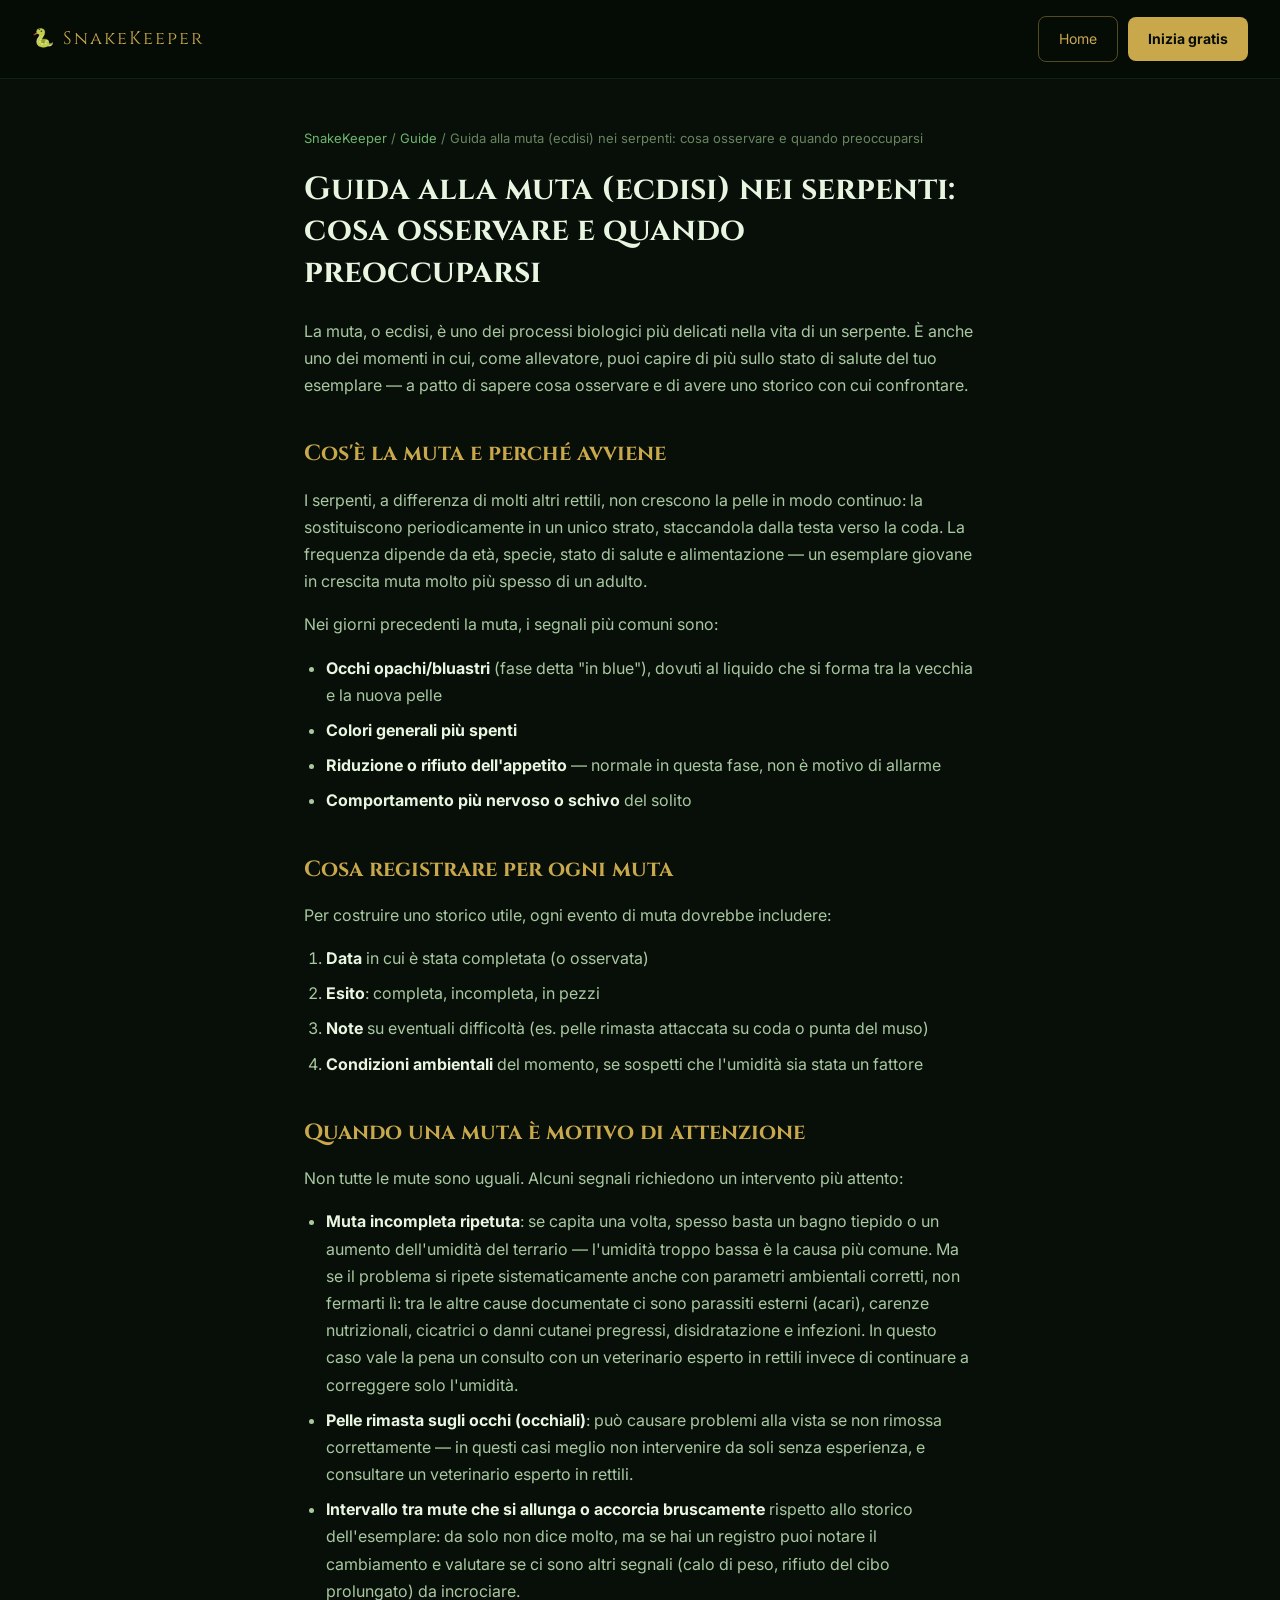
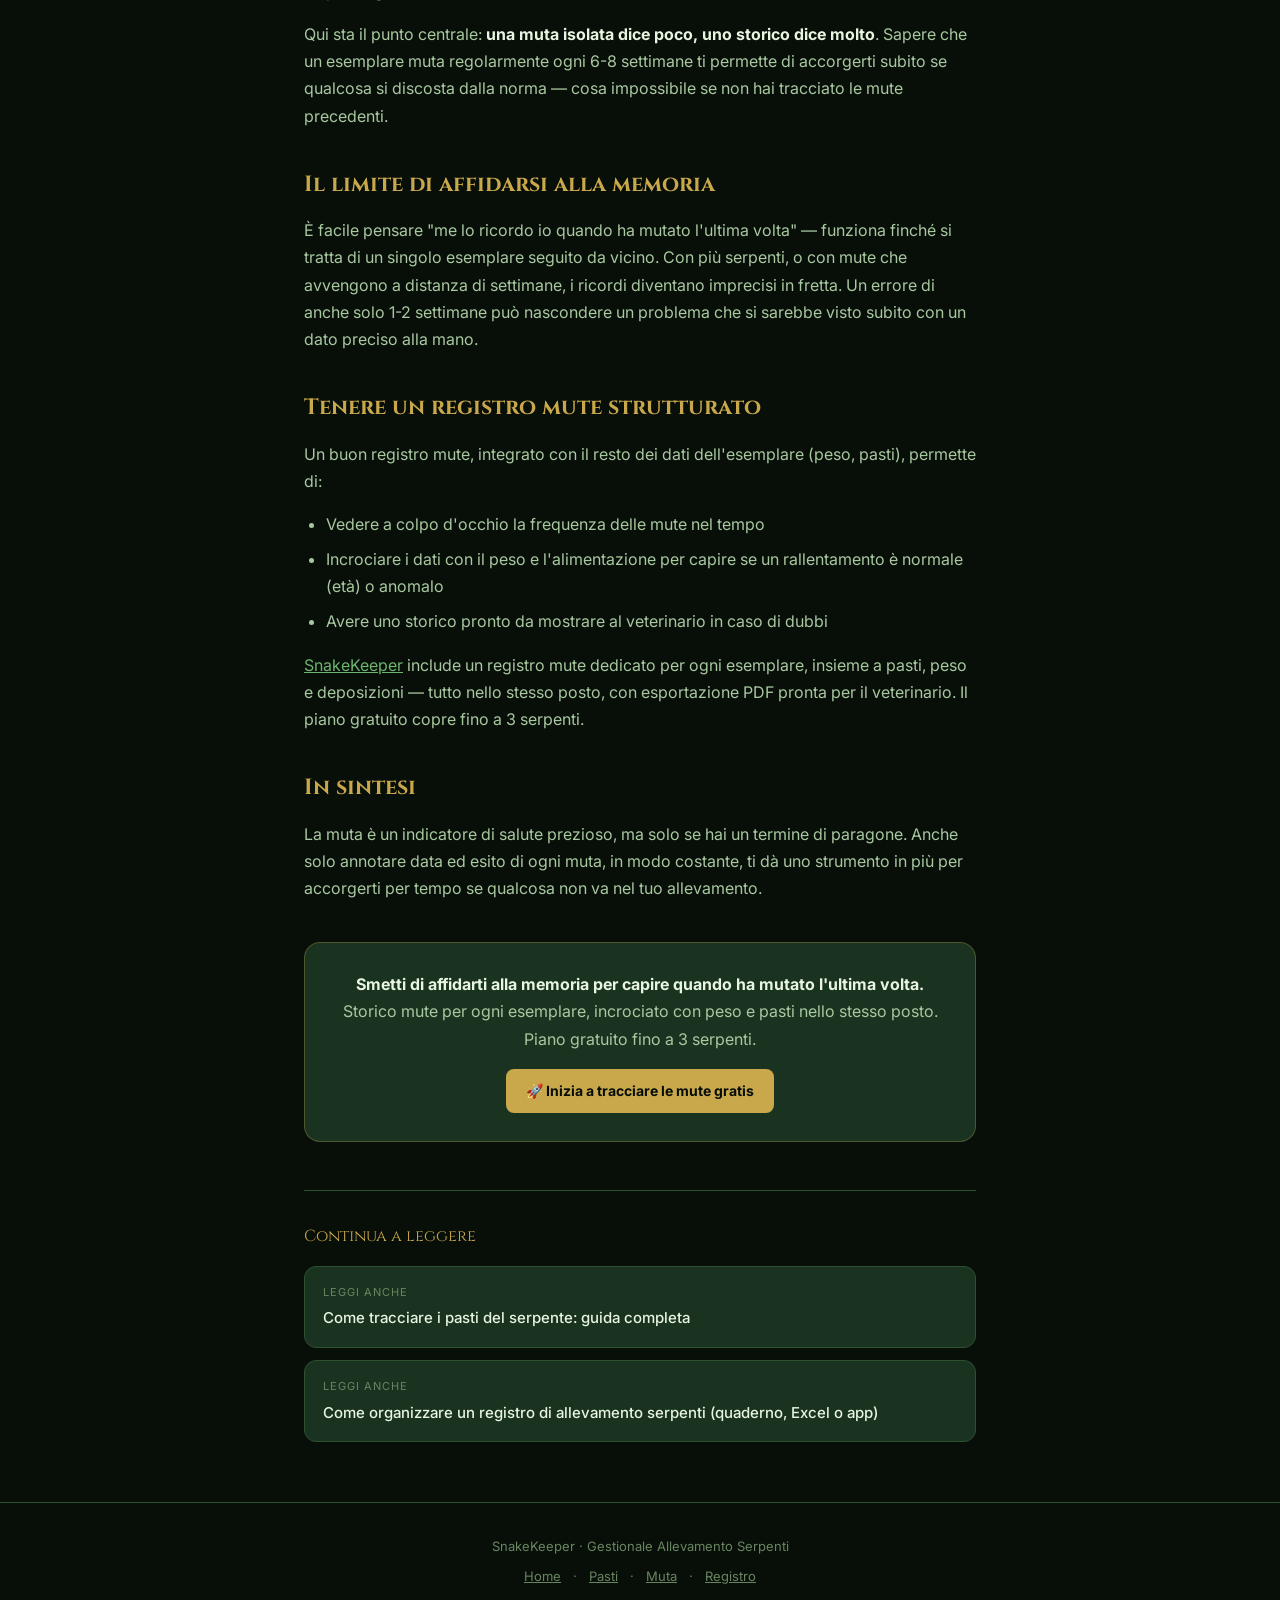
<file: guide/muta-serpenti.html>
<!DOCTYPE html>
<html lang="it">
<head>
<meta charset="UTF-8">
<meta name="viewport" content="width=device-width, initial-scale=1.0">
<title>Guida alla muta (ecdisi) nei serpenti: cosa osservare e quando preoccuparsi — SnakeKeeper</title>
<meta name="description" content="Cosa succede durante la muta di un serpente, quali segnali osservare e quando una muta incompleta richiede attenzione veterinaria.">
<link rel="canonical" href="https://snakekeeper.it/guide/muta-serpenti.html">
<link rel="alternate" hreflang="it" href="https://snakekeeper.it/guide/muta-serpenti.html">
<link rel="alternate" hreflang="en" href="https://snakekeeper.it/guide/en/snake-shedding-guide.html">
<link rel="alternate" hreflang="x-default" href="https://snakekeeper.it/guide/muta-serpenti.html">
<meta name="theme-color" content="#0d1f0f">
<link rel="icon" href="/icon-192.png">

<meta property="og:type" content="article">
<meta property="og:url" content="https://snakekeeper.it/guide/muta-serpenti.html">
<meta property="og:title" content="Guida alla muta (ecdisi) nei serpenti: cosa osservare e quando preoccuparsi — SnakeKeeper">
<meta property="og:description" content="Cosa succede durante la muta di un serpente, quali segnali osservare e quando una muta incompleta richiede attenzione veterinaria.">
<meta property="og:image" content="https://snakekeeper.it/icon-512.png">
<meta property="og:locale" content="it_IT">

<meta name="twitter:card" content="summary">
<meta name="twitter:title" content="Guida alla muta (ecdisi) nei serpenti: cosa osservare e quando preoccuparsi">
<meta name="twitter:description" content="Cosa succede durante la muta di un serpente, quali segnali osservare e quando una muta incompleta richiede attenzione veterinaria.">

<script type="application/ld+json">
{
  "@context": "https://schema.org",
  "@type": "Article",
  "headline": "Guida alla muta (ecdisi) nei serpenti: cosa osservare e quando preoccuparsi",
  "description": "Cosa succede durante la muta di un serpente, quali segnali osservare e quando una muta incompleta richiede attenzione veterinaria.",
  "url": "https://snakekeeper.it/guide/muta-serpenti.html",
  "inLanguage": "it",
  "datePublished": "2026-08-01",
  "author": { "@type": "Organization", "name": "SnakeKeeper", "url": "https://snakekeeper.it/" },
  "publisher": { "@type": "Organization", "name": "SnakeKeeper", "url": "https://snakekeeper.it/" },
  "mainEntityOfPage": { "@type": "WebPage", "@id": "https://snakekeeper.it/guide/muta-serpenti.html" }
}
</script>

<link rel="stylesheet" href="/guide/guide.css">
</head>
<body>

<nav class="lp-nav">
  <a class="lp-logo" href="/"><span>🐍 SnakeKeeper</span></a>
  <div class="nav-actions">
    <a class="lp-btn-ghost" href="/">Home</a>
    <a class="lp-btn-primary" href="/">Inizia gratis</a>
  </div>
</nav>

<main>
  <div class="breadcrumb"><a href="/">SnakeKeeper</a> / <a href="/#guide">Guide</a> / Guida alla muta (ecdisi) nei serpenti: cosa osservare e quando preoccuparsi</div>
  <h1>Guida alla muta (ecdisi) nei serpenti: cosa osservare e quando preoccuparsi</h1>

  <p>La muta, o ecdisi, è uno dei processi biologici più delicati nella vita di un serpente. È anche uno dei momenti in cui, come allevatore, puoi capire di più sullo stato di salute del tuo esemplare — a patto di sapere cosa osservare e di avere uno storico con cui confrontare.</p>
<h2>Cos'è la muta e perché avviene</h2>
<p>I serpenti, a differenza di molti altri rettili, non crescono la pelle in modo continuo: la sostituiscono periodicamente in un unico strato, staccandola dalla testa verso la coda. La frequenza dipende da età, specie, stato di salute e alimentazione — un esemplare giovane in crescita muta molto più spesso di un adulto.</p>
<p>Nei giorni precedenti la muta, i segnali più comuni sono:</p>
<ul>
<li><strong>Occhi opachi/bluastri</strong> (fase detta "in blue"), dovuti al liquido che si forma tra la vecchia e la nuova pelle</li>
<li><strong>Colori generali più spenti</strong></li>
<li><strong>Riduzione o rifiuto dell'appetito</strong> — normale in questa fase, non è motivo di allarme</li>
<li><strong>Comportamento più nervoso o schivo</strong> del solito</li>
</ul>
<h2>Cosa registrare per ogni muta</h2>
<p>Per costruire uno storico utile, ogni evento di muta dovrebbe includere:</p>
<ol>
<li><strong>Data</strong> in cui è stata completata (o osservata)</li>
<li><strong>Esito</strong>: completa, incompleta, in pezzi</li>
<li><strong>Note</strong> su eventuali difficoltà (es. pelle rimasta attaccata su coda o punta del muso)</li>
<li><strong>Condizioni ambientali</strong> del momento, se sospetti che l'umidità sia stata un fattore</li>
</ol>
<h2>Quando una muta è motivo di attenzione</h2>
<p>Non tutte le mute sono uguali. Alcuni segnali richiedono un intervento più attento:</p>
<ul>
<li><strong>Muta incompleta ripetuta</strong>: se capita una volta, spesso basta un bagno tiepido o un aumento dell'umidità del terrario — l'umidità troppo bassa è la causa più comune. Ma se il problema si ripete sistematicamente anche con parametri ambientali corretti, non fermarti lì: tra le altre cause documentate ci sono parassiti esterni (acari), carenze nutrizionali, cicatrici o danni cutanei pregressi, disidratazione e infezioni. In questo caso vale la pena un consulto con un veterinario esperto in rettili invece di continuare a correggere solo l'umidità.</li>
<li><strong>Pelle rimasta sugli occhi (occhiali)</strong>: può causare problemi alla vista se non rimossa correttamente — in questi casi meglio non intervenire da soli senza esperienza, e consultare un veterinario esperto in rettili.</li>
<li><strong>Intervallo tra mute che si allunga o accorcia bruscamente</strong> rispetto allo storico dell'esemplare: da solo non dice molto, ma se hai un registro puoi notare il cambiamento e valutare se ci sono altri segnali (calo di peso, rifiuto del cibo prolungato) da incrociare.</li>
</ul>
<p>Qui sta il punto centrale: <strong>una muta isolata dice poco, uno storico dice molto</strong>. Sapere che un esemplare muta regolarmente ogni 6-8 settimane ti permette di accorgerti subito se qualcosa si discosta dalla norma — cosa impossibile se non hai tracciato le mute precedenti.</p>
<h2>Il limite di affidarsi alla memoria</h2>
<p>È facile pensare "me lo ricordo io quando ha mutato l'ultima volta" — funziona finché si tratta di un singolo esemplare seguito da vicino. Con più serpenti, o con mute che avvengono a distanza di settimane, i ricordi diventano imprecisi in fretta. Un errore di anche solo 1-2 settimane può nascondere un problema che si sarebbe visto subito con un dato preciso alla mano.</p>
<h2>Tenere un registro mute strutturato</h2>
<p>Un buon registro mute, integrato con il resto dei dati dell'esemplare (peso, pasti), permette di:</p>
<ul>
<li>Vedere a colpo d'occhio la frequenza delle mute nel tempo</li>
<li>Incrociare i dati con il peso e l'alimentazione per capire se un rallentamento è normale (età) o anomalo</li>
<li>Avere uno storico pronto da mostrare al veterinario in caso di dubbi</li>
</ul>
<p><a href="https://snakekeeper.it">SnakeKeeper</a> include un registro mute dedicato per ogni esemplare, insieme a pasti, peso e deposizioni — tutto nello stesso posto, con esportazione PDF pronta per il veterinario. Il piano gratuito copre fino a 3 serpenti.</p>
<h2>In sintesi</h2>
<p>La muta è un indicatore di salute prezioso, ma solo se hai un termine di paragone. Anche solo annotare data ed esito di ogni muta, in modo costante, ti dà uno strumento in più per accorgerti per tempo se qualcosa non va nel tuo allevamento.</p>

  <div class="cta-box">
    <p><strong>Smetti di affidarti alla memoria per capire quando ha mutato l'ultima volta.</strong><br>
    Storico mute per ogni esemplare, incrociato con peso e pasti nello stesso posto. Piano gratuito fino a 3 serpenti.</p>
    <a class="lp-btn-primary" href="/">🚀 Inizia a tracciare le mute gratis</a>
  </div>

  <div class="related">
    <div class="related-heading">Continua a leggere</div>
    <a class="related-card" href="/guide/pasti-serpenti.html"><span class="related-label">Leggi anche</span><span class="related-title">Come tracciare i pasti del serpente: guida completa</span></a>
<a class="related-card" href="/guide/registro-allevamento.html"><span class="related-label">Leggi anche</span><span class="related-title">Come organizzare un registro di allevamento serpenti (quaderno, Excel o app)</span></a>
  </div>
</main>

<footer>
  <div>SnakeKeeper · Gestionale Allevamento Serpenti</div>
  <div style="margin-top:8px">
    <a href="/">Home</a> · <a href="/guide/pasti-serpenti.html">Pasti</a> · <a href="/guide/muta-serpenti.html">Muta</a> · <a href="/guide/registro-allevamento.html">Registro</a>
  </div>
</footer>

</body>
</html>
</file>
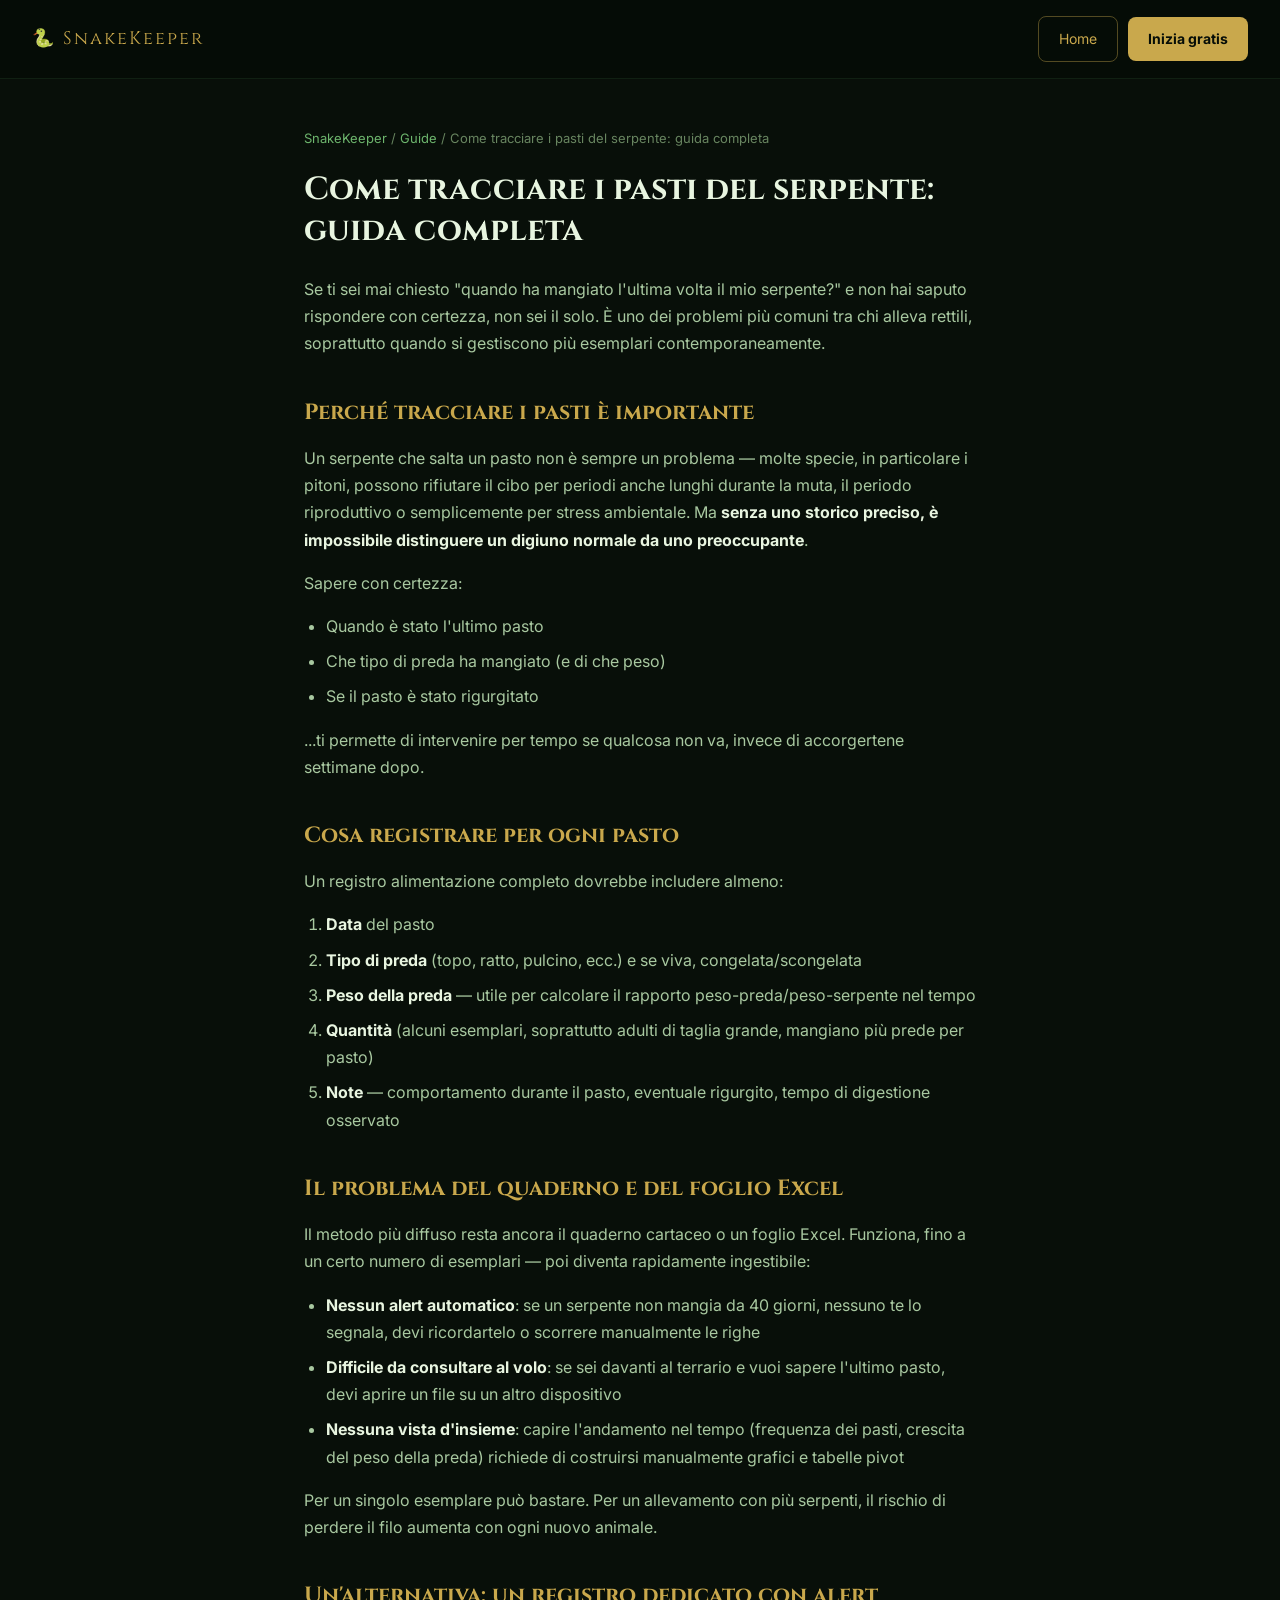
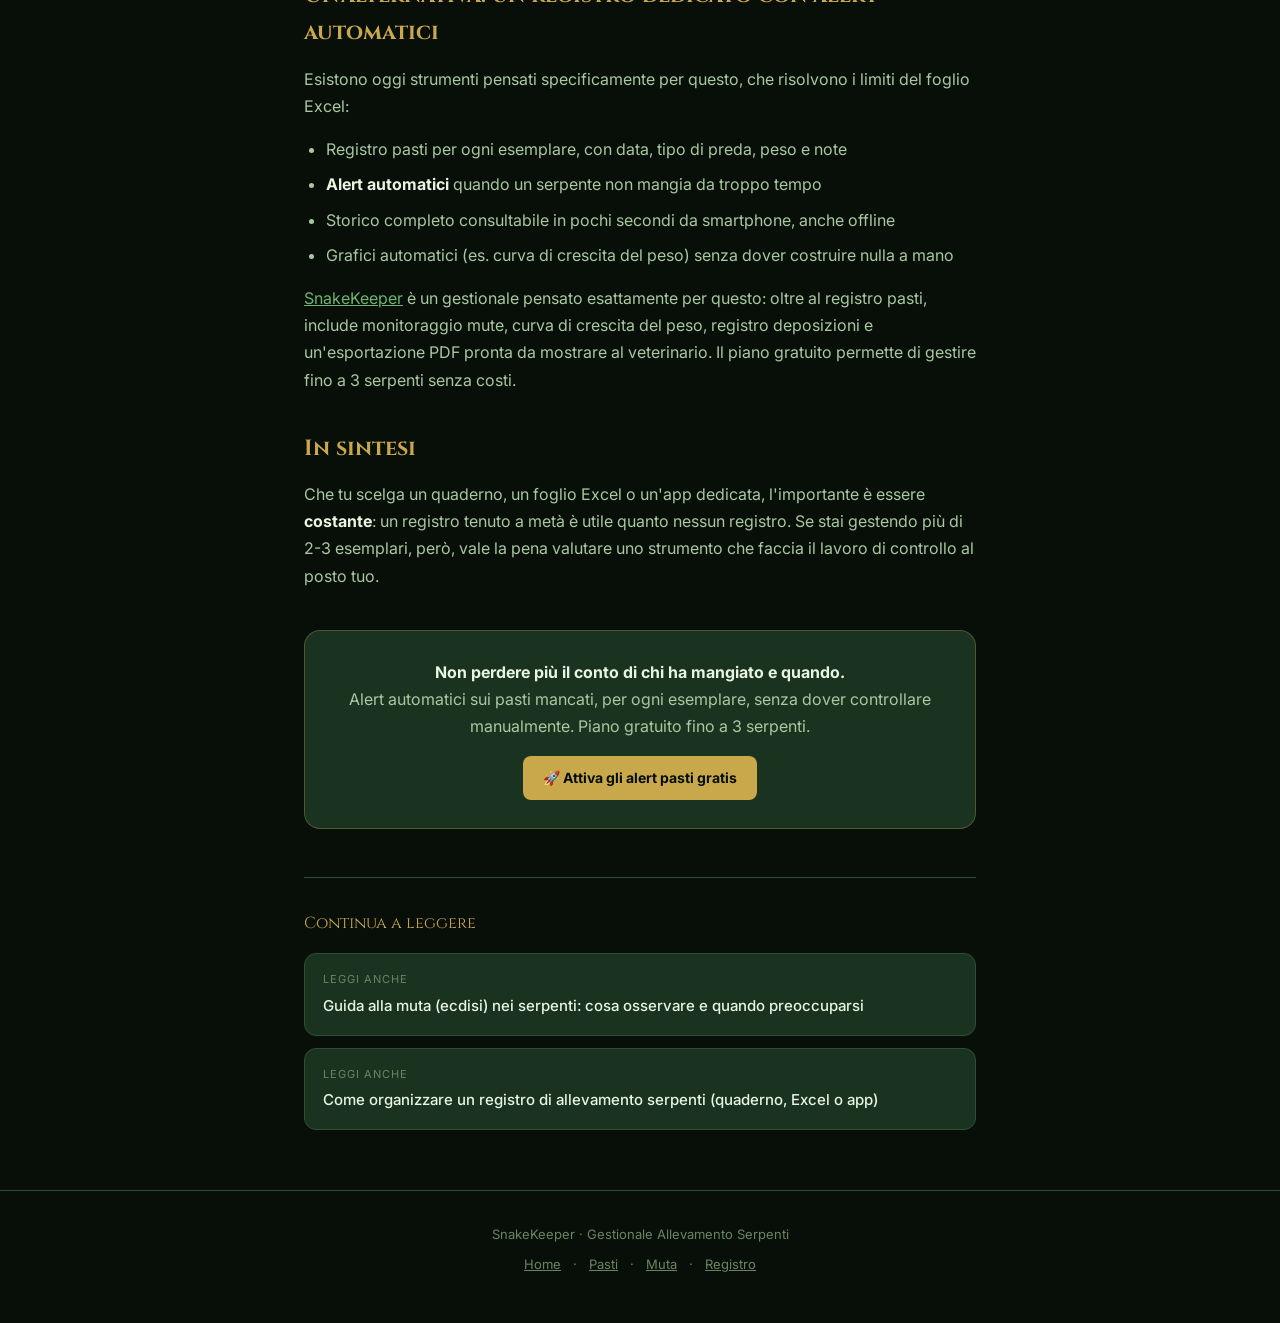
<file: guide/pasti-serpenti.html>
<!DOCTYPE html>
<html lang="it">
<head>
<meta charset="UTF-8">
<meta name="viewport" content="width=device-width, initial-scale=1.0">
<title>Come tracciare i pasti del serpente: guida completa — SnakeKeeper</title>
<meta name="description" content="Guida pratica per tenere un registro alimentazione dei serpenti: cosa annotare, perché è importante e come farlo senza perdere il filo con più esemplari.">
<link rel="canonical" href="https://snakekeeper.it/guide/pasti-serpenti.html">
<link rel="alternate" hreflang="it" href="https://snakekeeper.it/guide/pasti-serpenti.html">
<link rel="alternate" hreflang="en" href="https://snakekeeper.it/guide/en/snake-feeding-log.html">
<link rel="alternate" hreflang="x-default" href="https://snakekeeper.it/guide/pasti-serpenti.html">
<meta name="theme-color" content="#0d1f0f">
<link rel="icon" href="/icon-192.png">

<meta property="og:type" content="article">
<meta property="og:url" content="https://snakekeeper.it/guide/pasti-serpenti.html">
<meta property="og:title" content="Come tracciare i pasti del serpente: guida completa — SnakeKeeper">
<meta property="og:description" content="Guida pratica per tenere un registro alimentazione dei serpenti: cosa annotare, perché è importante e come farlo senza perdere il filo con più esemplari.">
<meta property="og:image" content="https://snakekeeper.it/icon-512.png">
<meta property="og:locale" content="it_IT">

<meta name="twitter:card" content="summary">
<meta name="twitter:title" content="Come tracciare i pasti del serpente: guida completa">
<meta name="twitter:description" content="Guida pratica per tenere un registro alimentazione dei serpenti: cosa annotare, perché è importante e come farlo senza perdere il filo con più esemplari.">

<script type="application/ld+json">
{
  "@context": "https://schema.org",
  "@type": "Article",
  "headline": "Come tracciare i pasti del serpente: guida completa",
  "description": "Guida pratica per tenere un registro alimentazione dei serpenti: cosa annotare, perché è importante e come farlo senza perdere il filo con più esemplari.",
  "url": "https://snakekeeper.it/guide/pasti-serpenti.html",
  "inLanguage": "it",
  "datePublished": "2026-08-01",
  "author": { "@type": "Organization", "name": "SnakeKeeper", "url": "https://snakekeeper.it/" },
  "publisher": { "@type": "Organization", "name": "SnakeKeeper", "url": "https://snakekeeper.it/" },
  "mainEntityOfPage": { "@type": "WebPage", "@id": "https://snakekeeper.it/guide/pasti-serpenti.html" }
}
</script>

<link rel="stylesheet" href="/guide/guide.css">
</head>
<body>

<nav class="lp-nav">
  <a class="lp-logo" href="/"><span>🐍 SnakeKeeper</span></a>
  <div class="nav-actions">
    <a class="lp-btn-ghost" href="/">Home</a>
    <a class="lp-btn-primary" href="/">Inizia gratis</a>
  </div>
</nav>

<main>
  <div class="breadcrumb"><a href="/">SnakeKeeper</a> / <a href="/#guide">Guide</a> / Come tracciare i pasti del serpente: guida completa</div>
  <h1>Come tracciare i pasti del serpente: guida completa</h1>

  <p>Se ti sei mai chiesto "quando ha mangiato l'ultima volta il mio serpente?" e non hai saputo rispondere con certezza, non sei il solo. È uno dei problemi più comuni tra chi alleva rettili, soprattutto quando si gestiscono più esemplari contemporaneamente.</p>
<h2>Perché tracciare i pasti è importante</h2>
<p>Un serpente che salta un pasto non è sempre un problema — molte specie, in particolare i pitoni, possono rifiutare il cibo per periodi anche lunghi durante la muta, il periodo riproduttivo o semplicemente per stress ambientale. Ma <strong>senza uno storico preciso, è impossibile distinguere un digiuno normale da uno preoccupante</strong>.</p>
<p>Sapere con certezza:</p>
<ul>
<li>Quando è stato l'ultimo pasto</li>
<li>Che tipo di preda ha mangiato (e di che peso)</li>
<li>Se il pasto è stato rigurgitato</li>
</ul>
<p>...ti permette di intervenire per tempo se qualcosa non va, invece di accorgertene settimane dopo.</p>
<h2>Cosa registrare per ogni pasto</h2>
<p>Un registro alimentazione completo dovrebbe includere almeno:</p>
<ol>
<li><strong>Data</strong> del pasto</li>
<li><strong>Tipo di preda</strong> (topo, ratto, pulcino, ecc.) e se viva, congelata/scongelata</li>
<li><strong>Peso della preda</strong> — utile per calcolare il rapporto peso-preda/peso-serpente nel tempo</li>
<li><strong>Quantità</strong> (alcuni esemplari, soprattutto adulti di taglia grande, mangiano più prede per pasto)</li>
<li><strong>Note</strong> — comportamento durante il pasto, eventuale rigurgito, tempo di digestione osservato</li>
</ol>
<h2>Il problema del quaderno e del foglio Excel</h2>
<p>Il metodo più diffuso resta ancora il quaderno cartaceo o un foglio Excel. Funziona, fino a un certo numero di esemplari — poi diventa rapidamente ingestibile:</p>
<ul>
<li><strong>Nessun alert automatico</strong>: se un serpente non mangia da 40 giorni, nessuno te lo segnala, devi ricordartelo o scorrere manualmente le righe</li>
<li><strong>Difficile da consultare al volo</strong>: se sei davanti al terrario e vuoi sapere l'ultimo pasto, devi aprire un file su un altro dispositivo</li>
<li><strong>Nessuna vista d'insieme</strong>: capire l'andamento nel tempo (frequenza dei pasti, crescita del peso della preda) richiede di costruirsi manualmente grafici e tabelle pivot</li>
</ul>
<p>Per un singolo esemplare può bastare. Per un allevamento con più serpenti, il rischio di perdere il filo aumenta con ogni nuovo animale.</p>
<h2>Un'alternativa: un registro dedicato con alert automatici</h2>
<p>Esistono oggi strumenti pensati specificamente per questo, che risolvono i limiti del foglio Excel:</p>
<ul>
<li>Registro pasti per ogni esemplare, con data, tipo di preda, peso e note</li>
<li><strong>Alert automatici</strong> quando un serpente non mangia da troppo tempo</li>
<li>Storico completo consultabile in pochi secondi da smartphone, anche offline</li>
<li>Grafici automatici (es. curva di crescita del peso) senza dover costruire nulla a mano</li>
</ul>
<p><a href="https://snakekeeper.it">SnakeKeeper</a> è un gestionale pensato esattamente per questo: oltre al registro pasti, include monitoraggio mute, curva di crescita del peso, registro deposizioni e un'esportazione PDF pronta da mostrare al veterinario. Il piano gratuito permette di gestire fino a 3 serpenti senza costi.</p>
<h2>In sintesi</h2>
<p>Che tu scelga un quaderno, un foglio Excel o un'app dedicata, l'importante è essere <strong>costante</strong>: un registro tenuto a metà è utile quanto nessun registro. Se stai gestendo più di 2-3 esemplari, però, vale la pena valutare uno strumento che faccia il lavoro di controllo al posto tuo.</p>

  <div class="cta-box">
    <p><strong>Non perdere più il conto di chi ha mangiato e quando.</strong><br>
    Alert automatici sui pasti mancati, per ogni esemplare, senza dover controllare manualmente. Piano gratuito fino a 3 serpenti.</p>
    <a class="lp-btn-primary" href="/">🚀 Attiva gli alert pasti gratis</a>
  </div>

  <div class="related">
    <div class="related-heading">Continua a leggere</div>
    <a class="related-card" href="/guide/muta-serpenti.html"><span class="related-label">Leggi anche</span><span class="related-title">Guida alla muta (ecdisi) nei serpenti: cosa osservare e quando preoccuparsi</span></a>
<a class="related-card" href="/guide/registro-allevamento.html"><span class="related-label">Leggi anche</span><span class="related-title">Come organizzare un registro di allevamento serpenti (quaderno, Excel o app)</span></a>
  </div>
</main>

<footer>
  <div>SnakeKeeper · Gestionale Allevamento Serpenti</div>
  <div style="margin-top:8px">
    <a href="/">Home</a> · <a href="/guide/pasti-serpenti.html">Pasti</a> · <a href="/guide/muta-serpenti.html">Muta</a> · <a href="/guide/registro-allevamento.html">Registro</a>
  </div>
</footer>

</body>
</html>
</file>
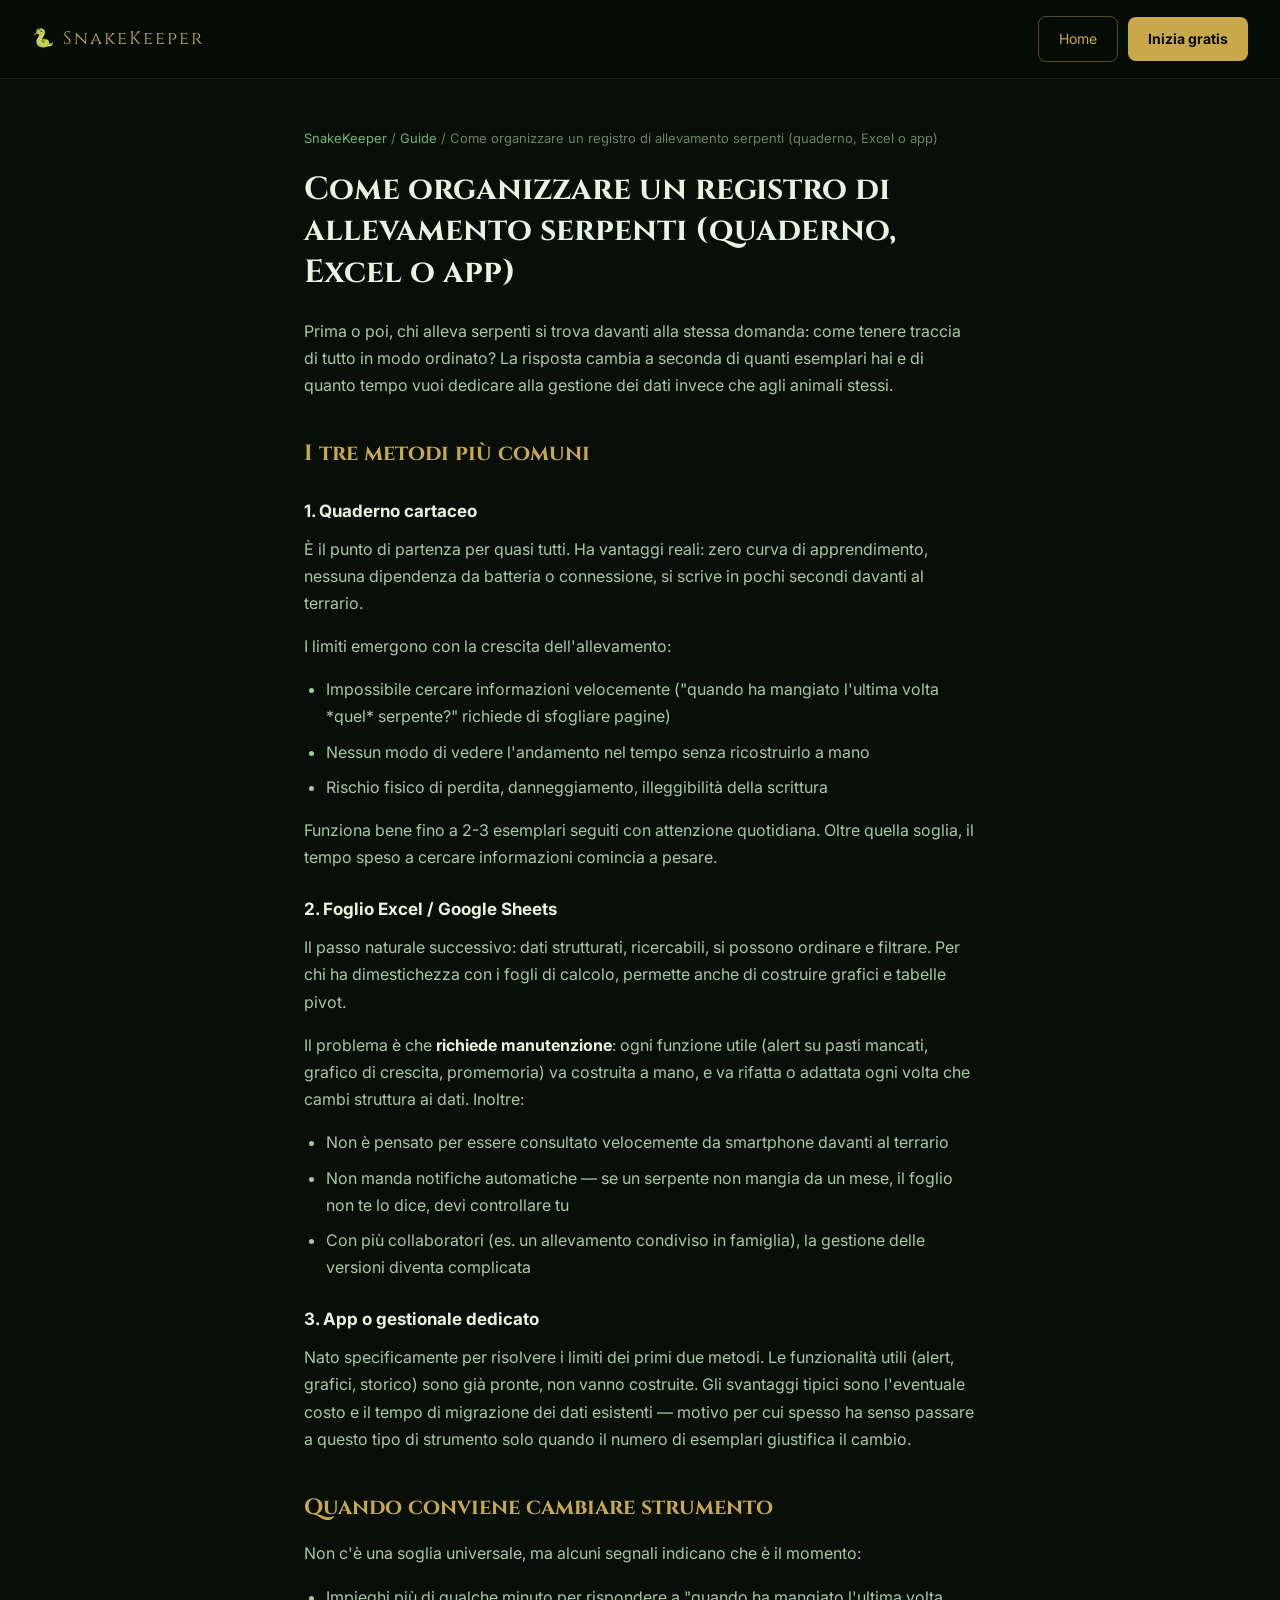
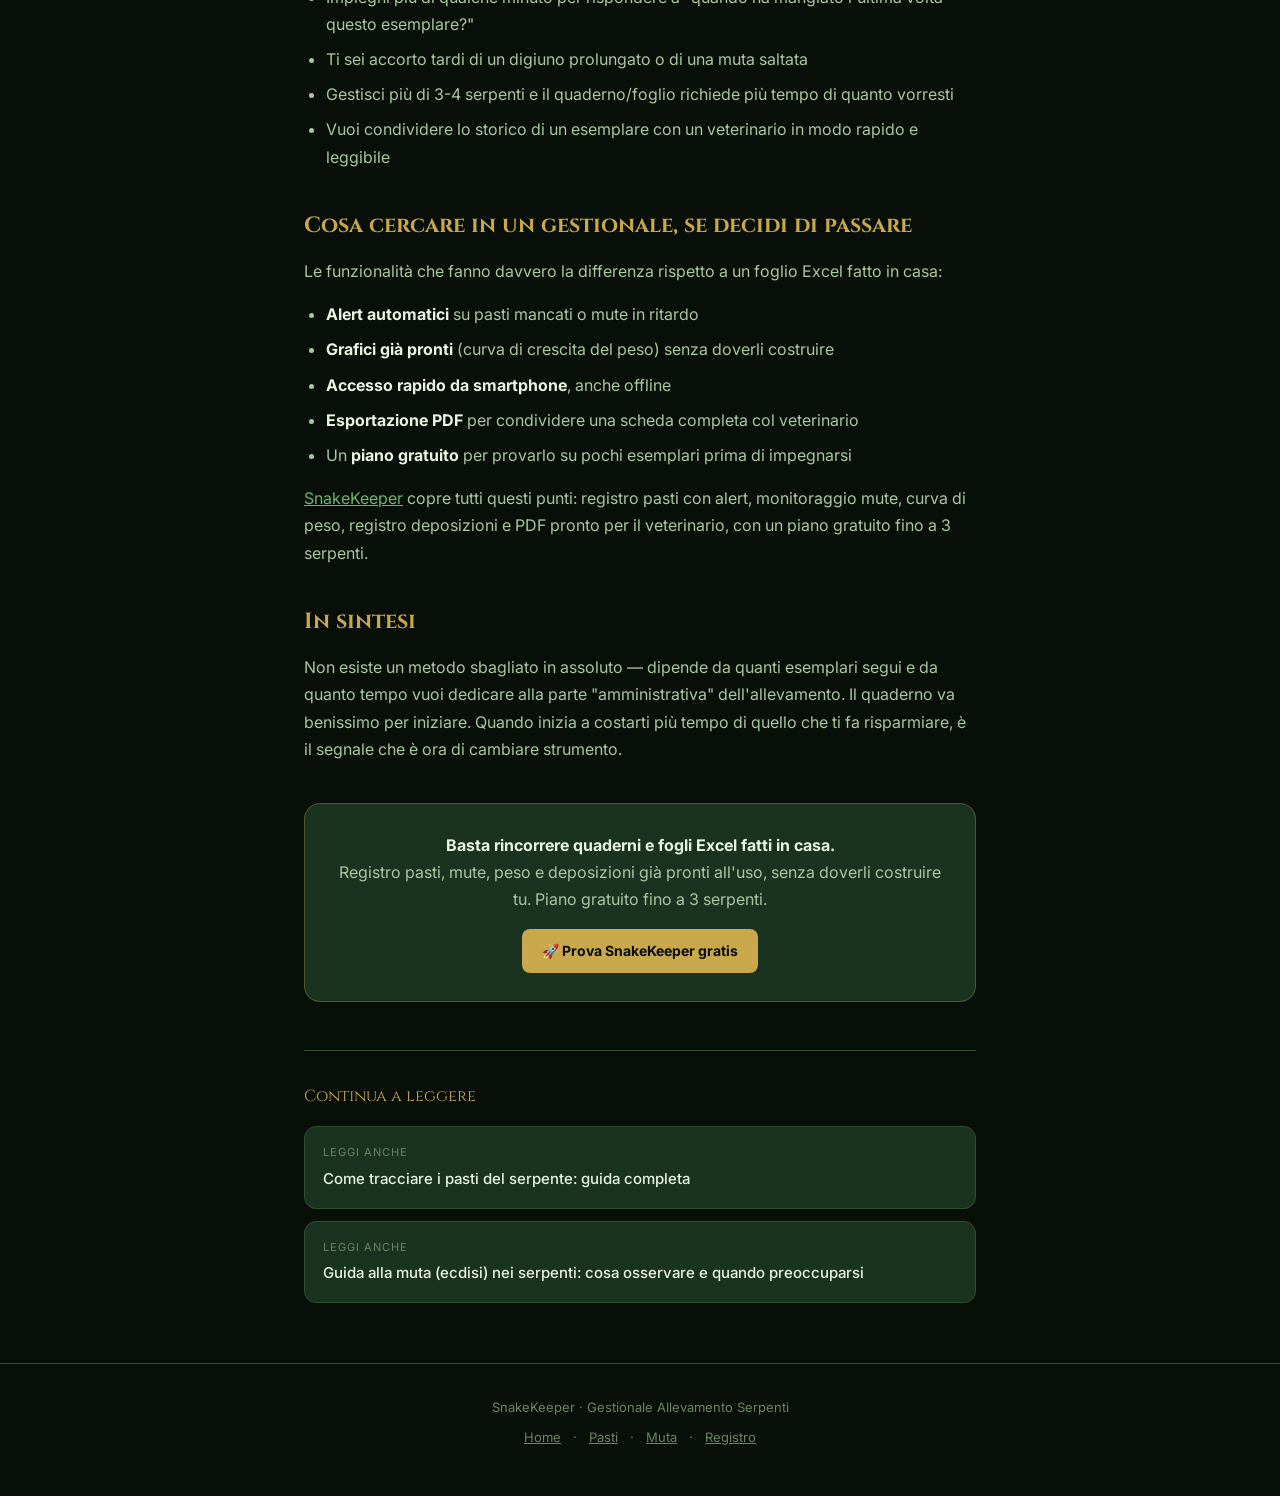
<file: guide/registro-allevamento.html>
<!DOCTYPE html>
<html lang="it">
<head>
<meta charset="UTF-8">
<meta name="viewport" content="width=device-width, initial-scale=1.0">
<title>Come organizzare un registro di allevamento serpenti (quaderno, Excel o app) — SnakeKeeper</title>
<meta name="description" content="Confronto tra quaderno cartaceo, foglio Excel e app dedicata per gestire un allevamento di serpenti: vantaggi, limiti e quando conviene cambiare strumento.">
<link rel="canonical" href="https://snakekeeper.it/guide/registro-allevamento.html">
<link rel="alternate" hreflang="it" href="https://snakekeeper.it/guide/registro-allevamento.html">
<link rel="alternate" hreflang="en" href="https://snakekeeper.it/guide/en/breeding-log-guide.html">
<link rel="alternate" hreflang="x-default" href="https://snakekeeper.it/guide/registro-allevamento.html">
<meta name="theme-color" content="#0d1f0f">
<link rel="icon" href="/icon-192.png">

<meta property="og:type" content="article">
<meta property="og:url" content="https://snakekeeper.it/guide/registro-allevamento.html">
<meta property="og:title" content="Come organizzare un registro di allevamento serpenti (quaderno, Excel o app) — SnakeKeeper">
<meta property="og:description" content="Confronto tra quaderno cartaceo, foglio Excel e app dedicata per gestire un allevamento di serpenti: vantaggi, limiti e quando conviene cambiare strumento.">
<meta property="og:image" content="https://snakekeeper.it/icon-512.png">
<meta property="og:locale" content="it_IT">

<meta name="twitter:card" content="summary">
<meta name="twitter:title" content="Come organizzare un registro di allevamento serpenti (quaderno, Excel o app)">
<meta name="twitter:description" content="Confronto tra quaderno cartaceo, foglio Excel e app dedicata per gestire un allevamento di serpenti: vantaggi, limiti e quando conviene cambiare strumento.">

<script type="application/ld+json">
{
  "@context": "https://schema.org",
  "@type": "Article",
  "headline": "Come organizzare un registro di allevamento serpenti (quaderno, Excel o app)",
  "description": "Confronto tra quaderno cartaceo, foglio Excel e app dedicata per gestire un allevamento di serpenti: vantaggi, limiti e quando conviene cambiare strumento.",
  "url": "https://snakekeeper.it/guide/registro-allevamento.html",
  "inLanguage": "it",
  "datePublished": "2026-08-01",
  "author": { "@type": "Organization", "name": "SnakeKeeper", "url": "https://snakekeeper.it/" },
  "publisher": { "@type": "Organization", "name": "SnakeKeeper", "url": "https://snakekeeper.it/" },
  "mainEntityOfPage": { "@type": "WebPage", "@id": "https://snakekeeper.it/guide/registro-allevamento.html" }
}
</script>

<link rel="stylesheet" href="/guide/guide.css">
</head>
<body>

<nav class="lp-nav">
  <a class="lp-logo" href="/"><span>🐍 SnakeKeeper</span></a>
  <div class="nav-actions">
    <a class="lp-btn-ghost" href="/">Home</a>
    <a class="lp-btn-primary" href="/">Inizia gratis</a>
  </div>
</nav>

<main>
  <div class="breadcrumb"><a href="/">SnakeKeeper</a> / <a href="/#guide">Guide</a> / Come organizzare un registro di allevamento serpenti (quaderno, Excel o app)</div>
  <h1>Come organizzare un registro di allevamento serpenti (quaderno, Excel o app)</h1>

  <p>Prima o poi, chi alleva serpenti si trova davanti alla stessa domanda: come tenere traccia di tutto in modo ordinato? La risposta cambia a seconda di quanti esemplari hai e di quanto tempo vuoi dedicare alla gestione dei dati invece che agli animali stessi.</p>
<h2>I tre metodi più comuni</h2>
<h3>1. Quaderno cartaceo</h3>
<p>È il punto di partenza per quasi tutti. Ha vantaggi reali: zero curva di apprendimento, nessuna dipendenza da batteria o connessione, si scrive in pochi secondi davanti al terrario.</p>
<p>I limiti emergono con la crescita dell'allevamento:</p>
<ul>
<li>Impossibile cercare informazioni velocemente ("quando ha mangiato l'ultima volta *quel* serpente?" richiede di sfogliare pagine)</li>
<li>Nessun modo di vedere l'andamento nel tempo senza ricostruirlo a mano</li>
<li>Rischio fisico di perdita, danneggiamento, illeggibilità della scrittura</li>
</ul>
<p>Funziona bene fino a 2-3 esemplari seguiti con attenzione quotidiana. Oltre quella soglia, il tempo speso a cercare informazioni comincia a pesare.</p>
<h3>2. Foglio Excel / Google Sheets</h3>
<p>Il passo naturale successivo: dati strutturati, ricercabili, si possono ordinare e filtrare. Per chi ha dimestichezza con i fogli di calcolo, permette anche di costruire grafici e tabelle pivot.</p>
<p>Il problema è che <strong>richiede manutenzione</strong>: ogni funzione utile (alert su pasti mancati, grafico di crescita, promemoria) va costruita a mano, e va rifatta o adattata ogni volta che cambi struttura ai dati. Inoltre:</p>
<ul>
<li>Non è pensato per essere consultato velocemente da smartphone davanti al terrario</li>
<li>Non manda notifiche automatiche — se un serpente non mangia da un mese, il foglio non te lo dice, devi controllare tu</li>
<li>Con più collaboratori (es. un allevamento condiviso in famiglia), la gestione delle versioni diventa complicata</li>
</ul>
<h3>3. App o gestionale dedicato</h3>
<p>Nato specificamente per risolvere i limiti dei primi due metodi. Le funzionalità utili (alert, grafici, storico) sono già pronte, non vanno costruite. Gli svantaggi tipici sono l'eventuale costo e il tempo di migrazione dei dati esistenti — motivo per cui spesso ha senso passare a questo tipo di strumento solo quando il numero di esemplari giustifica il cambio.</p>
<h2>Quando conviene cambiare strumento</h2>
<p>Non c'è una soglia universale, ma alcuni segnali indicano che è il momento:</p>
<ul>
<li>Impieghi più di qualche minuto per rispondere a "quando ha mangiato l'ultima volta questo esemplare?"</li>
<li>Ti sei accorto tardi di un digiuno prolungato o di una muta saltata</li>
<li>Gestisci più di 3-4 serpenti e il quaderno/foglio richiede più tempo di quanto vorresti</li>
<li>Vuoi condividere lo storico di un esemplare con un veterinario in modo rapido e leggibile</li>
</ul>
<h2>Cosa cercare in un gestionale, se decidi di passare</h2>
<p>Le funzionalità che fanno davvero la differenza rispetto a un foglio Excel fatto in casa:</p>
<ul>
<li><strong>Alert automatici</strong> su pasti mancati o mute in ritardo</li>
<li><strong>Grafici già pronti</strong> (curva di crescita del peso) senza doverli costruire</li>
<li><strong>Accesso rapido da smartphone</strong>, anche offline</li>
<li><strong>Esportazione PDF</strong> per condividere una scheda completa col veterinario</li>
<li>Un <strong>piano gratuito</strong> per provarlo su pochi esemplari prima di impegnarsi</li>
</ul>
<p><a href="https://snakekeeper.it">SnakeKeeper</a> copre tutti questi punti: registro pasti con alert, monitoraggio mute, curva di peso, registro deposizioni e PDF pronto per il veterinario, con un piano gratuito fino a 3 serpenti.</p>
<h2>In sintesi</h2>
<p>Non esiste un metodo sbagliato in assoluto — dipende da quanti esemplari segui e da quanto tempo vuoi dedicare alla parte "amministrativa" dell'allevamento. Il quaderno va benissimo per iniziare. Quando inizia a costarti più tempo di quello che ti fa risparmiare, è il segnale che è ora di cambiare strumento.</p>

  <div class="cta-box">
    <p><strong>Basta rincorrere quaderni e fogli Excel fatti in casa.</strong><br>
    Registro pasti, mute, peso e deposizioni già pronti all'uso, senza doverli costruire tu. Piano gratuito fino a 3 serpenti.</p>
    <a class="lp-btn-primary" href="/">🚀 Prova SnakeKeeper gratis</a>
  </div>

  <div class="related">
    <div class="related-heading">Continua a leggere</div>
    <a class="related-card" href="/guide/pasti-serpenti.html"><span class="related-label">Leggi anche</span><span class="related-title">Come tracciare i pasti del serpente: guida completa</span></a>
<a class="related-card" href="/guide/muta-serpenti.html"><span class="related-label">Leggi anche</span><span class="related-title">Guida alla muta (ecdisi) nei serpenti: cosa osservare e quando preoccuparsi</span></a>
  </div>
</main>

<footer>
  <div>SnakeKeeper · Gestionale Allevamento Serpenti</div>
  <div style="margin-top:8px">
    <a href="/">Home</a> · <a href="/guide/pasti-serpenti.html">Pasti</a> · <a href="/guide/muta-serpenti.html">Muta</a> · <a href="/guide/registro-allevamento.html">Registro</a>
  </div>
</footer>

</body>
</html>
</file>
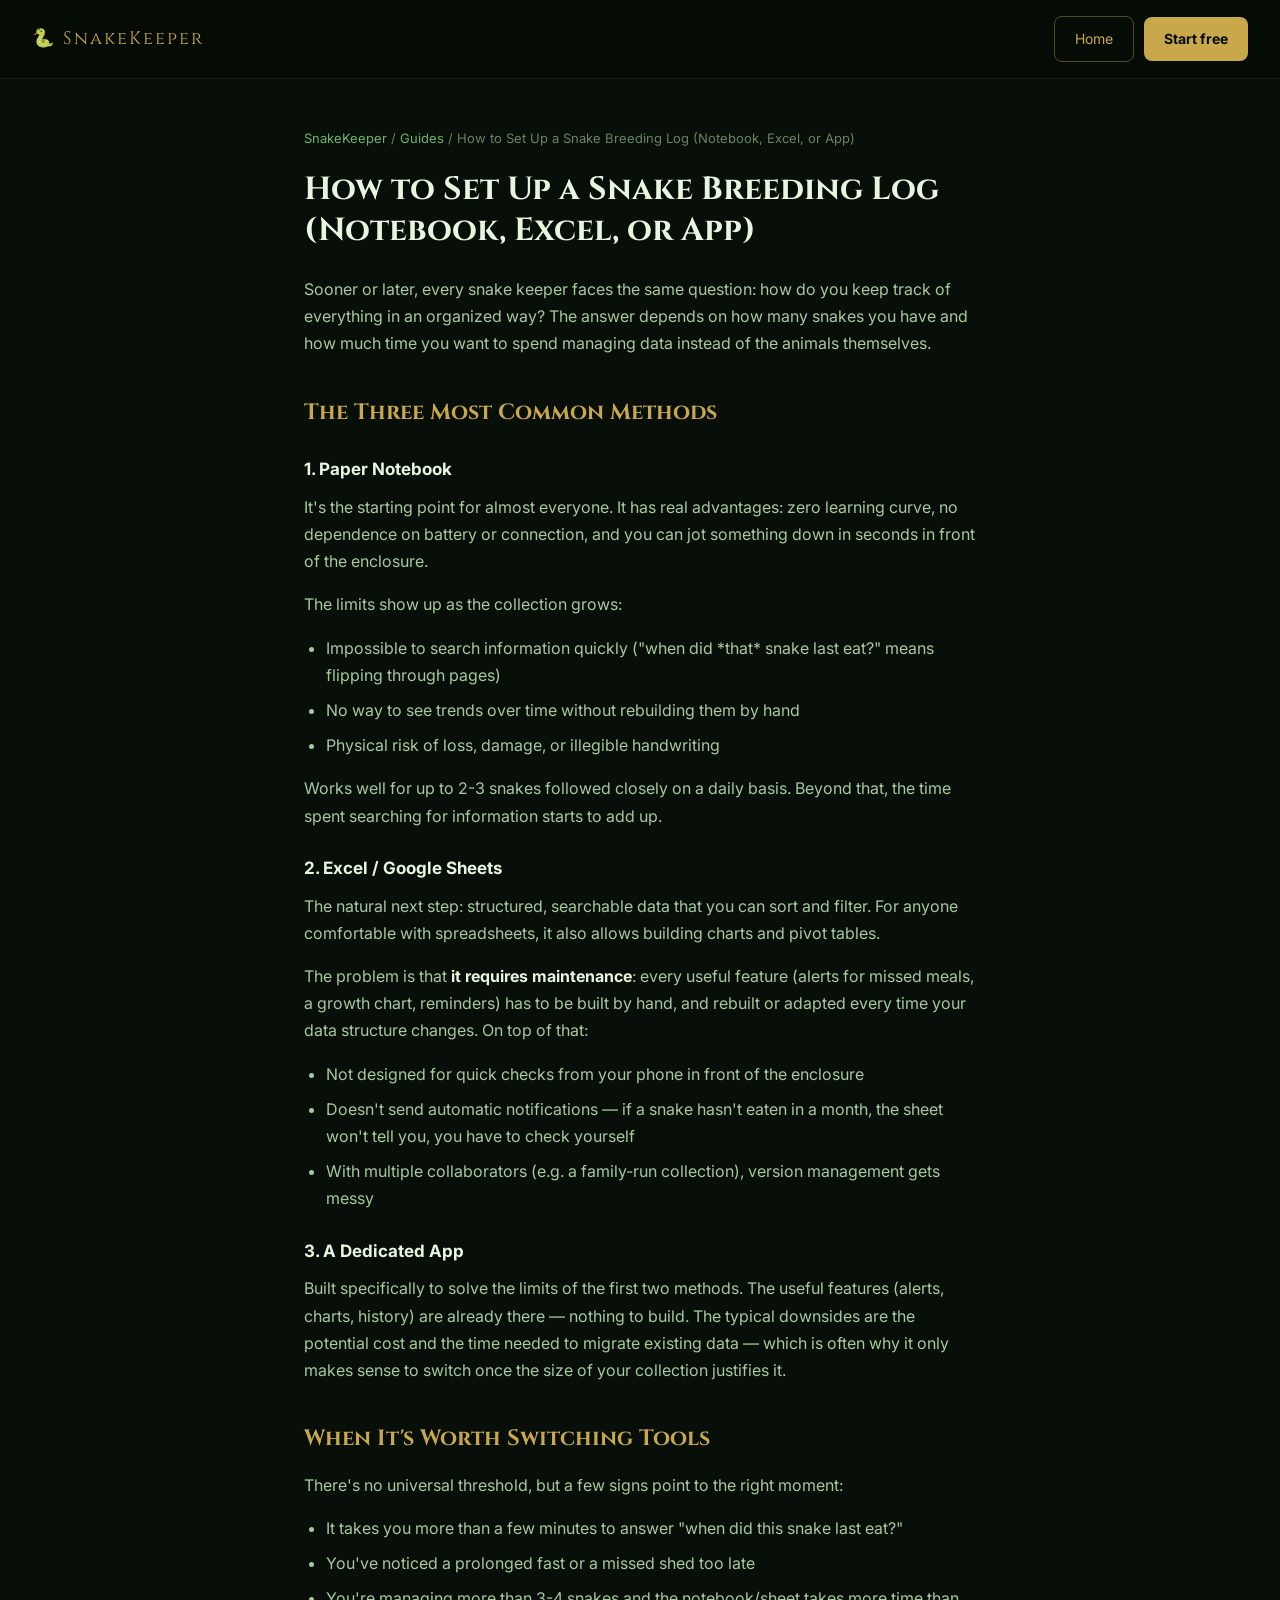
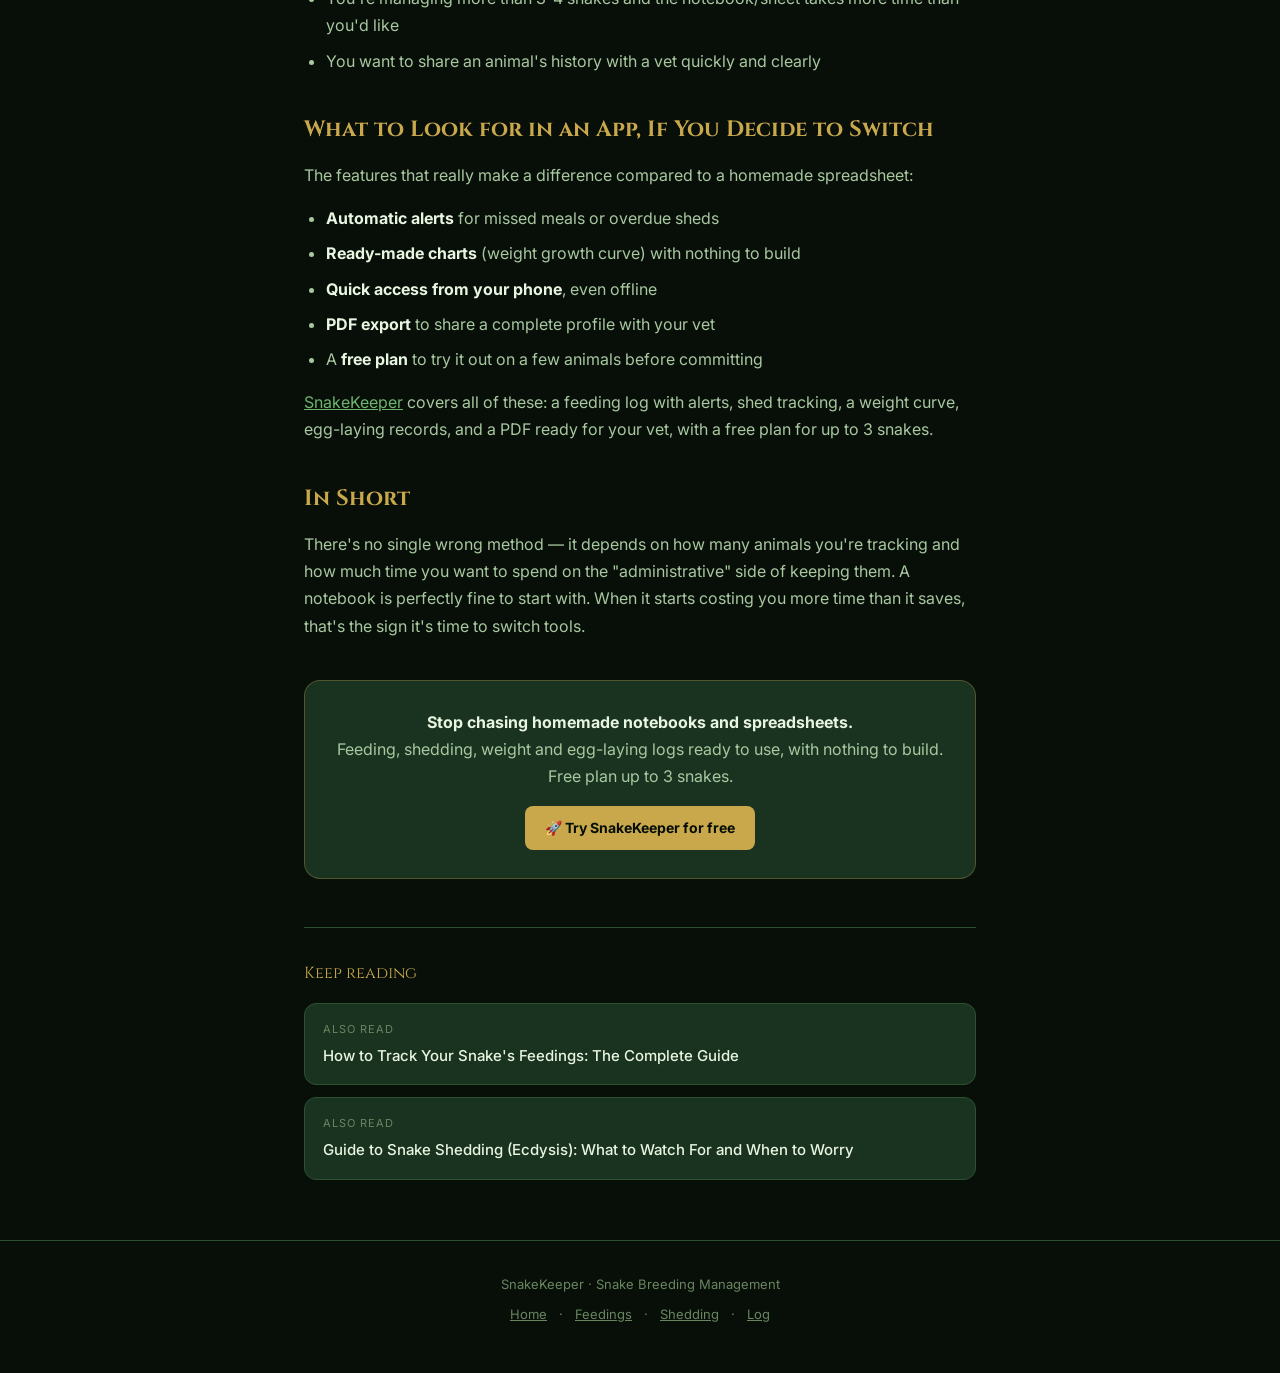
<file: guide/en/breeding-log-guide.html>
<!DOCTYPE html>
<html lang="en">
<head>
<meta charset="UTF-8">
<meta name="viewport" content="width=device-width, initial-scale=1.0">
<title>How to Set Up a Snake Breeding Log (Notebook, Excel, or App) — SnakeKeeper</title>
<meta name="description" content="A comparison of paper notebooks, spreadsheets, and dedicated apps for running a snake collection: pros, limits, and when it's worth switching tools.">
<link rel="canonical" href="https://snakekeeper.it/guide/en/breeding-log-guide.html">
<link rel="alternate" hreflang="en" href="https://snakekeeper.it/guide/en/breeding-log-guide.html">
<link rel="alternate" hreflang="it" href="https://snakekeeper.it/guide/registro-allevamento.html">
<link rel="alternate" hreflang="x-default" href="https://snakekeeper.it/guide/registro-allevamento.html">
<meta name="theme-color" content="#0d1f0f">
<link rel="icon" href="/icon-192.png">

<meta property="og:type" content="article">
<meta property="og:url" content="https://snakekeeper.it/guide/en/breeding-log-guide.html">
<meta property="og:title" content="How to Set Up a Snake Breeding Log (Notebook, Excel, or App) — SnakeKeeper">
<meta property="og:description" content="A comparison of paper notebooks, spreadsheets, and dedicated apps for running a snake collection: pros, limits, and when it's worth switching tools.">
<meta property="og:image" content="https://snakekeeper.it/icon-512.png">
<meta property="og:locale" content="en_US">

<meta name="twitter:card" content="summary">
<meta name="twitter:title" content="How to Set Up a Snake Breeding Log (Notebook, Excel, or App)">
<meta name="twitter:description" content="A comparison of paper notebooks, spreadsheets, and dedicated apps for running a snake collection: pros, limits, and when it's worth switching tools.">

<script type="application/ld+json">
{
  "@context": "https://schema.org",
  "@type": "Article",
  "headline": "How to Set Up a Snake Breeding Log (Notebook, Excel, or App)",
  "description": "A comparison of paper notebooks, spreadsheets, and dedicated apps for running a snake collection: pros, limits, and when it's worth switching tools.",
  "url": "https://snakekeeper.it/guide/en/breeding-log-guide.html",
  "inLanguage": "en",
  "datePublished": "2026-08-01",
  "author": { "@type": "Organization", "name": "SnakeKeeper", "url": "https://snakekeeper.it/" },
  "publisher": { "@type": "Organization", "name": "SnakeKeeper", "url": "https://snakekeeper.it/" },
  "mainEntityOfPage": { "@type": "WebPage", "@id": "https://snakekeeper.it/guide/en/breeding-log-guide.html" }
}
</script>

<link rel="stylesheet" href="/guide/guide.css">
</head>
<body>

<nav class="lp-nav">
  <a class="lp-logo" href="/"><span>🐍 SnakeKeeper</span></a>
  <div class="nav-actions">
    <a class="lp-btn-ghost" href="/">Home</a>
    <a class="lp-btn-primary" href="/">Start free</a>
  </div>
</nav>

<main>
  <div class="breadcrumb"><a href="/">SnakeKeeper</a> / <a href="/#guide">Guides</a> / How to Set Up a Snake Breeding Log (Notebook, Excel, or App)</div>
  <h1>How to Set Up a Snake Breeding Log (Notebook, Excel, or App)</h1>

  <p>Sooner or later, every snake keeper faces the same question: how do you keep track of everything in an organized way? The answer depends on how many snakes you have and how much time you want to spend managing data instead of the animals themselves.</p>
<h2>The Three Most Common Methods</h2>
<h3>1. Paper Notebook</h3>
<p>It's the starting point for almost everyone. It has real advantages: zero learning curve, no dependence on battery or connection, and you can jot something down in seconds in front of the enclosure.</p>
<p>The limits show up as the collection grows:</p>
<ul>
<li>Impossible to search information quickly ("when did *that* snake last eat?" means flipping through pages)</li>
<li>No way to see trends over time without rebuilding them by hand</li>
<li>Physical risk of loss, damage, or illegible handwriting</li>
</ul>
<p>Works well for up to 2-3 snakes followed closely on a daily basis. Beyond that, the time spent searching for information starts to add up.</p>
<h3>2. Excel / Google Sheets</h3>
<p>The natural next step: structured, searchable data that you can sort and filter. For anyone comfortable with spreadsheets, it also allows building charts and pivot tables.</p>
<p>The problem is that <strong>it requires maintenance</strong>: every useful feature (alerts for missed meals, a growth chart, reminders) has to be built by hand, and rebuilt or adapted every time your data structure changes. On top of that:</p>
<ul>
<li>Not designed for quick checks from your phone in front of the enclosure</li>
<li>Doesn't send automatic notifications — if a snake hasn't eaten in a month, the sheet won't tell you, you have to check yourself</li>
<li>With multiple collaborators (e.g. a family-run collection), version management gets messy</li>
</ul>
<h3>3. A Dedicated App</h3>
<p>Built specifically to solve the limits of the first two methods. The useful features (alerts, charts, history) are already there — nothing to build. The typical downsides are the potential cost and the time needed to migrate existing data — which is often why it only makes sense to switch once the size of your collection justifies it.</p>
<h2>When It's Worth Switching Tools</h2>
<p>There's no universal threshold, but a few signs point to the right moment:</p>
<ul>
<li>It takes you more than a few minutes to answer "when did this snake last eat?"</li>
<li>You've noticed a prolonged fast or a missed shed too late</li>
<li>You're managing more than 3-4 snakes and the notebook/sheet takes more time than you'd like</li>
<li>You want to share an animal's history with a vet quickly and clearly</li>
</ul>
<h2>What to Look for in an App, If You Decide to Switch</h2>
<p>The features that really make a difference compared to a homemade spreadsheet:</p>
<ul>
<li><strong>Automatic alerts</strong> for missed meals or overdue sheds</li>
<li><strong>Ready-made charts</strong> (weight growth curve) with nothing to build</li>
<li><strong>Quick access from your phone</strong>, even offline</li>
<li><strong>PDF export</strong> to share a complete profile with your vet</li>
<li>A <strong>free plan</strong> to try it out on a few animals before committing</li>
</ul>
<p><a href="https://snakekeeper.it">SnakeKeeper</a> covers all of these: a feeding log with alerts, shed tracking, a weight curve, egg-laying records, and a PDF ready for your vet, with a free plan for up to 3 snakes.</p>
<h2>In Short</h2>
<p>There's no single wrong method — it depends on how many animals you're tracking and how much time you want to spend on the "administrative" side of keeping them. A notebook is perfectly fine to start with. When it starts costing you more time than it saves, that's the sign it's time to switch tools.</p>

  <div class="cta-box">
    <p><strong>Stop chasing homemade notebooks and spreadsheets.</strong><br>
    Feeding, shedding, weight and egg-laying logs ready to use, with nothing to build. Free plan up to 3 snakes.</p>
    <a class="lp-btn-primary" href="/">🚀 Try SnakeKeeper for free</a>
  </div>

  <div class="related">
    <div class="related-heading">Keep reading</div>
    <a class="related-card" href="/guide/en/snake-feeding-log.html"><span class="related-label">Also read</span><span class="related-title">How to Track Your Snake's Feedings: The Complete Guide</span></a>
<a class="related-card" href="/guide/en/snake-shedding-guide.html"><span class="related-label">Also read</span><span class="related-title">Guide to Snake Shedding (Ecdysis): What to Watch For and When to Worry</span></a>
  </div>
</main>

<footer>
  <div>SnakeKeeper · Snake Breeding Management</div>
  <div style="margin-top:8px">
    <a href="/">Home</a> · <a href="/guide/en/snake-feeding-log.html">Feedings</a> · <a href="/guide/en/snake-shedding-guide.html">Shedding</a> · <a href="/guide/en/breeding-log-guide.html">Log</a>
  </div>
</footer>

</body>
</html>
</file>
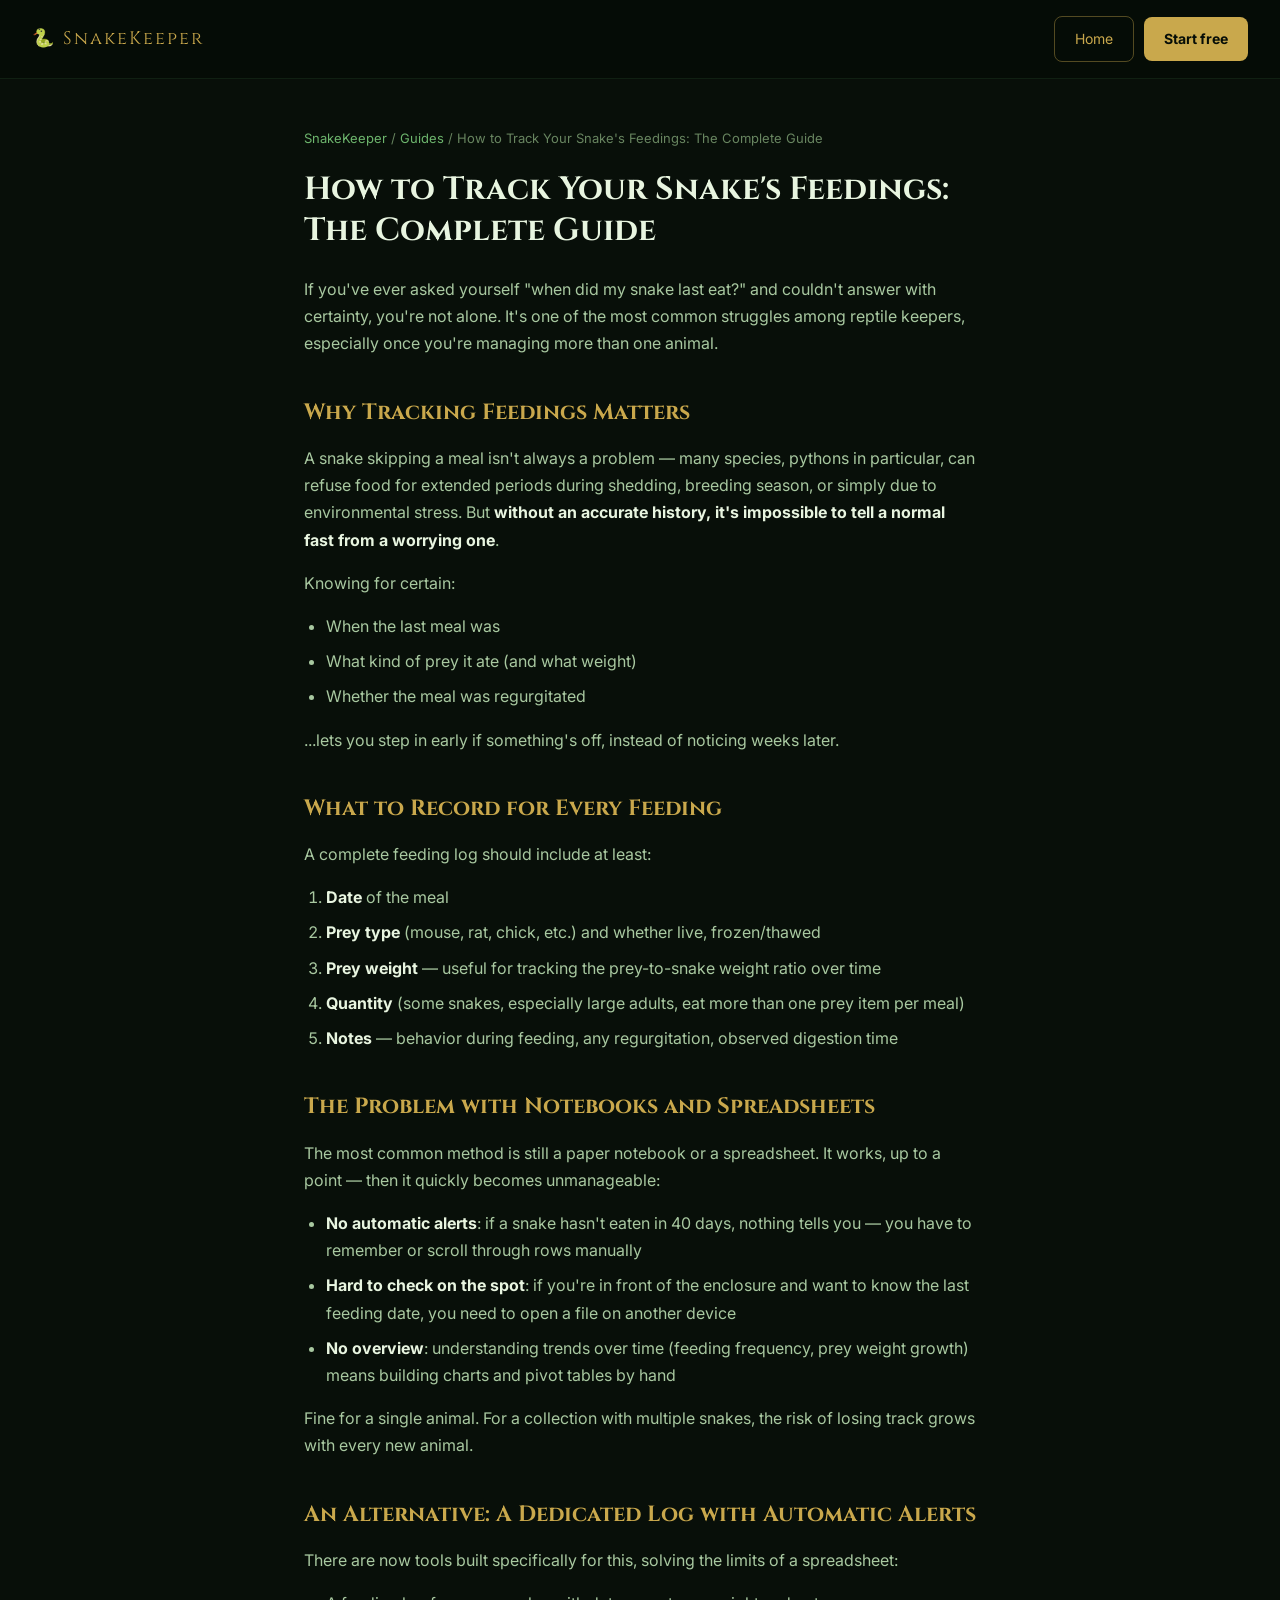
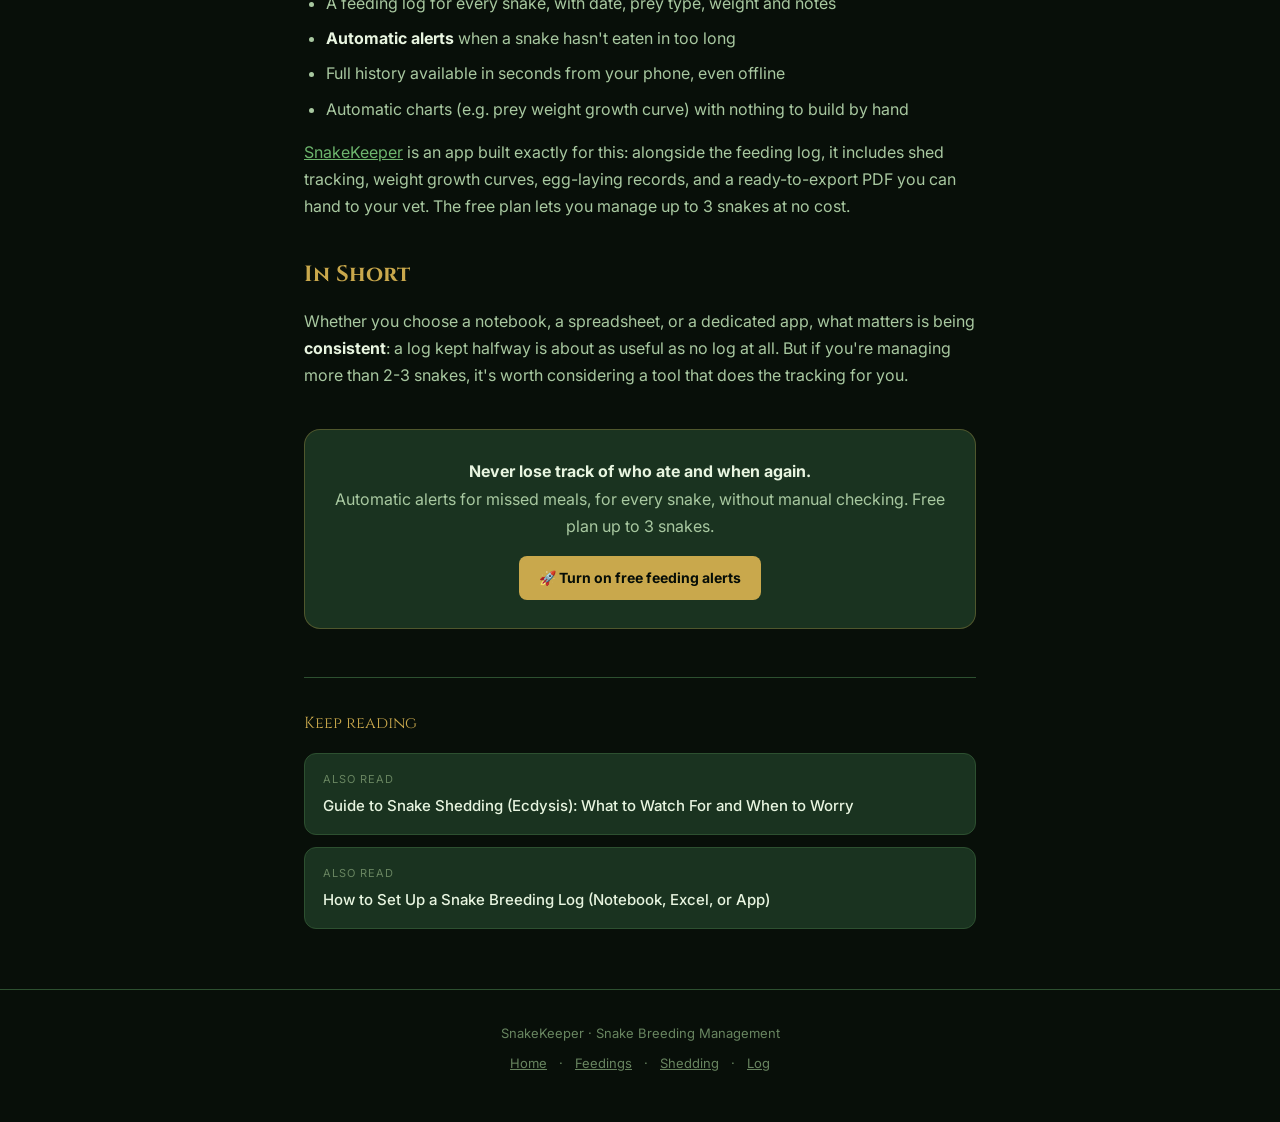
<file: guide/en/snake-feeding-log.html>
<!DOCTYPE html>
<html lang="en">
<head>
<meta charset="UTF-8">
<meta name="viewport" content="width=device-width, initial-scale=1.0">
<title>How to Track Your Snake's Feedings: The Complete Guide — SnakeKeeper</title>
<meta name="description" content="A practical guide to keeping a snake feeding log: what to record, why it matters, and how to stay on top of it even with multiple snakes.">
<link rel="canonical" href="https://snakekeeper.it/guide/en/snake-feeding-log.html">
<link rel="alternate" hreflang="en" href="https://snakekeeper.it/guide/en/snake-feeding-log.html">
<link rel="alternate" hreflang="it" href="https://snakekeeper.it/guide/pasti-serpenti.html">
<link rel="alternate" hreflang="x-default" href="https://snakekeeper.it/guide/pasti-serpenti.html">
<meta name="theme-color" content="#0d1f0f">
<link rel="icon" href="/icon-192.png">

<meta property="og:type" content="article">
<meta property="og:url" content="https://snakekeeper.it/guide/en/snake-feeding-log.html">
<meta property="og:title" content="How to Track Your Snake's Feedings: The Complete Guide — SnakeKeeper">
<meta property="og:description" content="A practical guide to keeping a snake feeding log: what to record, why it matters, and how to stay on top of it even with multiple snakes.">
<meta property="og:image" content="https://snakekeeper.it/icon-512.png">
<meta property="og:locale" content="en_US">

<meta name="twitter:card" content="summary">
<meta name="twitter:title" content="How to Track Your Snake's Feedings: The Complete Guide">
<meta name="twitter:description" content="A practical guide to keeping a snake feeding log: what to record, why it matters, and how to stay on top of it even with multiple snakes.">

<script type="application/ld+json">
{
  "@context": "https://schema.org",
  "@type": "Article",
  "headline": "How to Track Your Snake's Feedings: The Complete Guide",
  "description": "A practical guide to keeping a snake feeding log: what to record, why it matters, and how to stay on top of it even with multiple snakes.",
  "url": "https://snakekeeper.it/guide/en/snake-feeding-log.html",
  "inLanguage": "en",
  "datePublished": "2026-08-01",
  "author": { "@type": "Organization", "name": "SnakeKeeper", "url": "https://snakekeeper.it/" },
  "publisher": { "@type": "Organization", "name": "SnakeKeeper", "url": "https://snakekeeper.it/" },
  "mainEntityOfPage": { "@type": "WebPage", "@id": "https://snakekeeper.it/guide/en/snake-feeding-log.html" }
}
</script>

<link rel="stylesheet" href="/guide/guide.css">
</head>
<body>

<nav class="lp-nav">
  <a class="lp-logo" href="/"><span>🐍 SnakeKeeper</span></a>
  <div class="nav-actions">
    <a class="lp-btn-ghost" href="/">Home</a>
    <a class="lp-btn-primary" href="/">Start free</a>
  </div>
</nav>

<main>
  <div class="breadcrumb"><a href="/">SnakeKeeper</a> / <a href="/#guide">Guides</a> / How to Track Your Snake's Feedings: The Complete Guide</div>
  <h1>How to Track Your Snake's Feedings: The Complete Guide</h1>

  <p>If you've ever asked yourself "when did my snake last eat?" and couldn't answer with certainty, you're not alone. It's one of the most common struggles among reptile keepers, especially once you're managing more than one animal.</p>
<h2>Why Tracking Feedings Matters</h2>
<p>A snake skipping a meal isn't always a problem — many species, pythons in particular, can refuse food for extended periods during shedding, breeding season, or simply due to environmental stress. But <strong>without an accurate history, it's impossible to tell a normal fast from a worrying one</strong>.</p>
<p>Knowing for certain:</p>
<ul>
<li>When the last meal was</li>
<li>What kind of prey it ate (and what weight)</li>
<li>Whether the meal was regurgitated</li>
</ul>
<p>...lets you step in early if something's off, instead of noticing weeks later.</p>
<h2>What to Record for Every Feeding</h2>
<p>A complete feeding log should include at least:</p>
<ol>
<li><strong>Date</strong> of the meal</li>
<li><strong>Prey type</strong> (mouse, rat, chick, etc.) and whether live, frozen/thawed</li>
<li><strong>Prey weight</strong> — useful for tracking the prey-to-snake weight ratio over time</li>
<li><strong>Quantity</strong> (some snakes, especially large adults, eat more than one prey item per meal)</li>
<li><strong>Notes</strong> — behavior during feeding, any regurgitation, observed digestion time</li>
</ol>
<h2>The Problem with Notebooks and Spreadsheets</h2>
<p>The most common method is still a paper notebook or a spreadsheet. It works, up to a point — then it quickly becomes unmanageable:</p>
<ul>
<li><strong>No automatic alerts</strong>: if a snake hasn't eaten in 40 days, nothing tells you — you have to remember or scroll through rows manually</li>
<li><strong>Hard to check on the spot</strong>: if you're in front of the enclosure and want to know the last feeding date, you need to open a file on another device</li>
<li><strong>No overview</strong>: understanding trends over time (feeding frequency, prey weight growth) means building charts and pivot tables by hand</li>
</ul>
<p>Fine for a single animal. For a collection with multiple snakes, the risk of losing track grows with every new animal.</p>
<h2>An Alternative: A Dedicated Log with Automatic Alerts</h2>
<p>There are now tools built specifically for this, solving the limits of a spreadsheet:</p>
<ul>
<li>A feeding log for every snake, with date, prey type, weight and notes</li>
<li><strong>Automatic alerts</strong> when a snake hasn't eaten in too long</li>
<li>Full history available in seconds from your phone, even offline</li>
<li>Automatic charts (e.g. prey weight growth curve) with nothing to build by hand</li>
</ul>
<p><a href="https://snakekeeper.it">SnakeKeeper</a> is an app built exactly for this: alongside the feeding log, it includes shed tracking, weight growth curves, egg-laying records, and a ready-to-export PDF you can hand to your vet. The free plan lets you manage up to 3 snakes at no cost.</p>
<h2>In Short</h2>
<p>Whether you choose a notebook, a spreadsheet, or a dedicated app, what matters is being <strong>consistent</strong>: a log kept halfway is about as useful as no log at all. But if you're managing more than 2-3 snakes, it's worth considering a tool that does the tracking for you.</p>

  <div class="cta-box">
    <p><strong>Never lose track of who ate and when again.</strong><br>
    Automatic alerts for missed meals, for every snake, without manual checking. Free plan up to 3 snakes.</p>
    <a class="lp-btn-primary" href="/">🚀 Turn on free feeding alerts</a>
  </div>

  <div class="related">
    <div class="related-heading">Keep reading</div>
    <a class="related-card" href="/guide/en/snake-shedding-guide.html"><span class="related-label">Also read</span><span class="related-title">Guide to Snake Shedding (Ecdysis): What to Watch For and When to Worry</span></a>
<a class="related-card" href="/guide/en/breeding-log-guide.html"><span class="related-label">Also read</span><span class="related-title">How to Set Up a Snake Breeding Log (Notebook, Excel, or App)</span></a>
  </div>
</main>

<footer>
  <div>SnakeKeeper · Snake Breeding Management</div>
  <div style="margin-top:8px">
    <a href="/">Home</a> · <a href="/guide/en/snake-feeding-log.html">Feedings</a> · <a href="/guide/en/snake-shedding-guide.html">Shedding</a> · <a href="/guide/en/breeding-log-guide.html">Log</a>
  </div>
</footer>

</body>
</html>
</file>
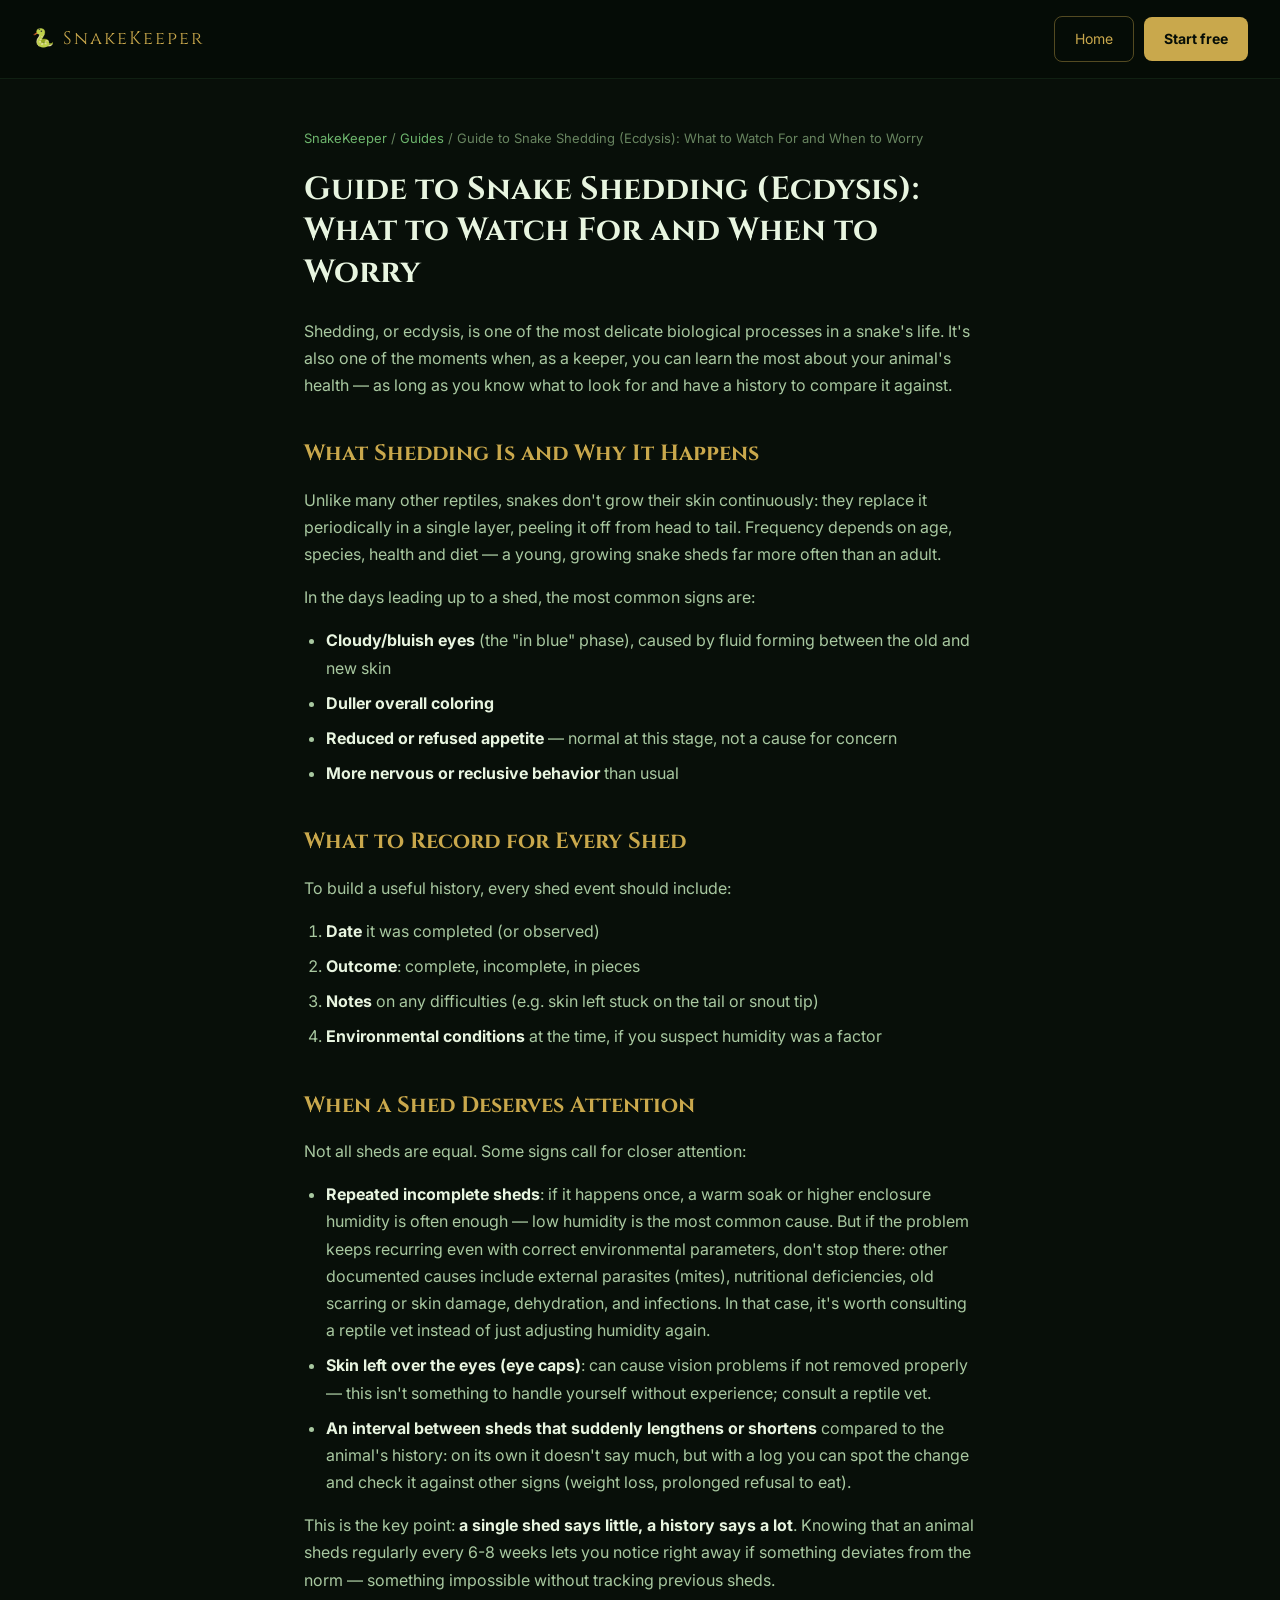
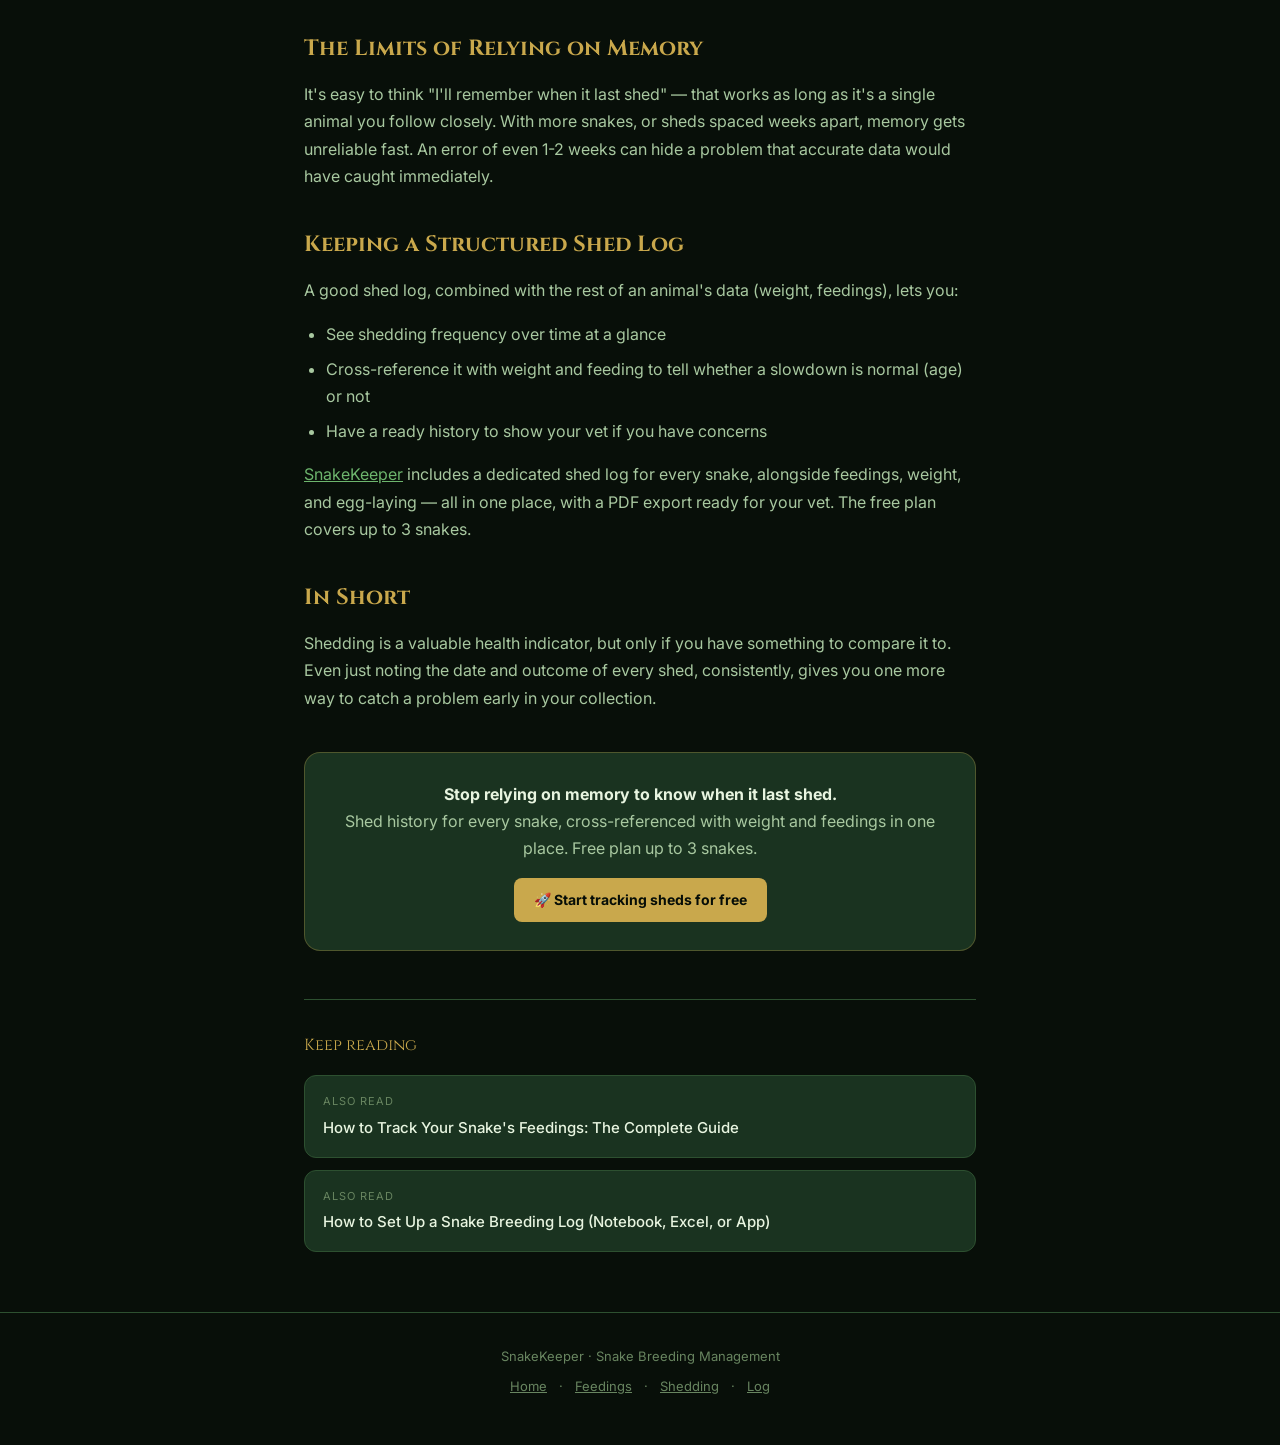
<file: guide/en/snake-shedding-guide.html>
<!DOCTYPE html>
<html lang="en">
<head>
<meta charset="UTF-8">
<meta name="viewport" content="width=device-width, initial-scale=1.0">
<title>Guide to Snake Shedding (Ecdysis): What to Watch For and When to Worry — SnakeKeeper</title>
<meta name="description" content="What happens during a snake's shed, which signs to watch for, and when an incomplete shed calls for veterinary attention.">
<link rel="canonical" href="https://snakekeeper.it/guide/en/snake-shedding-guide.html">
<link rel="alternate" hreflang="en" href="https://snakekeeper.it/guide/en/snake-shedding-guide.html">
<link rel="alternate" hreflang="it" href="https://snakekeeper.it/guide/muta-serpenti.html">
<link rel="alternate" hreflang="x-default" href="https://snakekeeper.it/guide/muta-serpenti.html">
<meta name="theme-color" content="#0d1f0f">
<link rel="icon" href="/icon-192.png">

<meta property="og:type" content="article">
<meta property="og:url" content="https://snakekeeper.it/guide/en/snake-shedding-guide.html">
<meta property="og:title" content="Guide to Snake Shedding (Ecdysis): What to Watch For and When to Worry — SnakeKeeper">
<meta property="og:description" content="What happens during a snake's shed, which signs to watch for, and when an incomplete shed calls for veterinary attention.">
<meta property="og:image" content="https://snakekeeper.it/icon-512.png">
<meta property="og:locale" content="en_US">

<meta name="twitter:card" content="summary">
<meta name="twitter:title" content="Guide to Snake Shedding (Ecdysis): What to Watch For and When to Worry">
<meta name="twitter:description" content="What happens during a snake's shed, which signs to watch for, and when an incomplete shed calls for veterinary attention.">

<script type="application/ld+json">
{
  "@context": "https://schema.org",
  "@type": "Article",
  "headline": "Guide to Snake Shedding (Ecdysis): What to Watch For and When to Worry",
  "description": "What happens during a snake's shed, which signs to watch for, and when an incomplete shed calls for veterinary attention.",
  "url": "https://snakekeeper.it/guide/en/snake-shedding-guide.html",
  "inLanguage": "en",
  "datePublished": "2026-08-01",
  "author": { "@type": "Organization", "name": "SnakeKeeper", "url": "https://snakekeeper.it/" },
  "publisher": { "@type": "Organization", "name": "SnakeKeeper", "url": "https://snakekeeper.it/" },
  "mainEntityOfPage": { "@type": "WebPage", "@id": "https://snakekeeper.it/guide/en/snake-shedding-guide.html" }
}
</script>

<link rel="stylesheet" href="/guide/guide.css">
</head>
<body>

<nav class="lp-nav">
  <a class="lp-logo" href="/"><span>🐍 SnakeKeeper</span></a>
  <div class="nav-actions">
    <a class="lp-btn-ghost" href="/">Home</a>
    <a class="lp-btn-primary" href="/">Start free</a>
  </div>
</nav>

<main>
  <div class="breadcrumb"><a href="/">SnakeKeeper</a> / <a href="/#guide">Guides</a> / Guide to Snake Shedding (Ecdysis): What to Watch For and When to Worry</div>
  <h1>Guide to Snake Shedding (Ecdysis): What to Watch For and When to Worry</h1>

  <p>Shedding, or ecdysis, is one of the most delicate biological processes in a snake's life. It's also one of the moments when, as a keeper, you can learn the most about your animal's health — as long as you know what to look for and have a history to compare it against.</p>
<h2>What Shedding Is and Why It Happens</h2>
<p>Unlike many other reptiles, snakes don't grow their skin continuously: they replace it periodically in a single layer, peeling it off from head to tail. Frequency depends on age, species, health and diet — a young, growing snake sheds far more often than an adult.</p>
<p>In the days leading up to a shed, the most common signs are:</p>
<ul>
<li><strong>Cloudy/bluish eyes</strong> (the "in blue" phase), caused by fluid forming between the old and new skin</li>
<li><strong>Duller overall coloring</strong></li>
<li><strong>Reduced or refused appetite</strong> — normal at this stage, not a cause for concern</li>
<li><strong>More nervous or reclusive behavior</strong> than usual</li>
</ul>
<h2>What to Record for Every Shed</h2>
<p>To build a useful history, every shed event should include:</p>
<ol>
<li><strong>Date</strong> it was completed (or observed)</li>
<li><strong>Outcome</strong>: complete, incomplete, in pieces</li>
<li><strong>Notes</strong> on any difficulties (e.g. skin left stuck on the tail or snout tip)</li>
<li><strong>Environmental conditions</strong> at the time, if you suspect humidity was a factor</li>
</ol>
<h2>When a Shed Deserves Attention</h2>
<p>Not all sheds are equal. Some signs call for closer attention:</p>
<ul>
<li><strong>Repeated incomplete sheds</strong>: if it happens once, a warm soak or higher enclosure humidity is often enough — low humidity is the most common cause. But if the problem keeps recurring even with correct environmental parameters, don't stop there: other documented causes include external parasites (mites), nutritional deficiencies, old scarring or skin damage, dehydration, and infections. In that case, it's worth consulting a reptile vet instead of just adjusting humidity again.</li>
<li><strong>Skin left over the eyes (eye caps)</strong>: can cause vision problems if not removed properly — this isn't something to handle yourself without experience; consult a reptile vet.</li>
<li><strong>An interval between sheds that suddenly lengthens or shortens</strong> compared to the animal's history: on its own it doesn't say much, but with a log you can spot the change and check it against other signs (weight loss, prolonged refusal to eat).</li>
</ul>
<p>This is the key point: <strong>a single shed says little, a history says a lot</strong>. Knowing that an animal sheds regularly every 6-8 weeks lets you notice right away if something deviates from the norm — something impossible without tracking previous sheds.</p>
<h2>The Limits of Relying on Memory</h2>
<p>It's easy to think "I'll remember when it last shed" — that works as long as it's a single animal you follow closely. With more snakes, or sheds spaced weeks apart, memory gets unreliable fast. An error of even 1-2 weeks can hide a problem that accurate data would have caught immediately.</p>
<h2>Keeping a Structured Shed Log</h2>
<p>A good shed log, combined with the rest of an animal's data (weight, feedings), lets you:</p>
<ul>
<li>See shedding frequency over time at a glance</li>
<li>Cross-reference it with weight and feeding to tell whether a slowdown is normal (age) or not</li>
<li>Have a ready history to show your vet if you have concerns</li>
</ul>
<p><a href="https://snakekeeper.it">SnakeKeeper</a> includes a dedicated shed log for every snake, alongside feedings, weight, and egg-laying — all in one place, with a PDF export ready for your vet. The free plan covers up to 3 snakes.</p>
<h2>In Short</h2>
<p>Shedding is a valuable health indicator, but only if you have something to compare it to. Even just noting the date and outcome of every shed, consistently, gives you one more way to catch a problem early in your collection.</p>

  <div class="cta-box">
    <p><strong>Stop relying on memory to know when it last shed.</strong><br>
    Shed history for every snake, cross-referenced with weight and feedings in one place. Free plan up to 3 snakes.</p>
    <a class="lp-btn-primary" href="/">🚀 Start tracking sheds for free</a>
  </div>

  <div class="related">
    <div class="related-heading">Keep reading</div>
    <a class="related-card" href="/guide/en/snake-feeding-log.html"><span class="related-label">Also read</span><span class="related-title">How to Track Your Snake's Feedings: The Complete Guide</span></a>
<a class="related-card" href="/guide/en/breeding-log-guide.html"><span class="related-label">Also read</span><span class="related-title">How to Set Up a Snake Breeding Log (Notebook, Excel, or App)</span></a>
  </div>
</main>

<footer>
  <div>SnakeKeeper · Snake Breeding Management</div>
  <div style="margin-top:8px">
    <a href="/">Home</a> · <a href="/guide/en/snake-feeding-log.html">Feedings</a> · <a href="/guide/en/snake-shedding-guide.html">Shedding</a> · <a href="/guide/en/breeding-log-guide.html">Log</a>
  </div>
</footer>

</body>
</html>
</file>
<file: style.css>
/* === Splash screen iOS (era riga 82-87) === */
  /* Splash screen per iOS standalone */
  @media (display-mode: standalone) {
    body { padding-top: env(safe-area-inset-top); }
  }

/* === Tema principale app (era riga 130-494) === */
  @import url('https://fonts.googleapis.com/css2?family=Cinzel:wght@400;600;700&family=Inter:wght@300;400;500;600&display=swap');

  :root {
    --bg-deep:     #080f09;
    --bg-forest:   #0d1f0f;
    --bg-moss:     #152a17;
    --bg-card:     #1a3320;
    --bg-card2:    #1f3d26;
    --accent-gold: #c9a84c;
    --accent-lime: #6db56d;
    --accent-red:  #c0392b;
    --accent-pink: #e391a0;
    --text-bright: #e8f5e0;
    --text-mid:    #a8c8a0;
    --text-dim:    #688560;
    --border:      #2d5030;
    --shadow:      0 4px 24px rgba(0,0,0,0.5);
    --radius:      12px;
    --safe-top:    env(safe-area-inset-top, 0px);
    --safe-bottom: env(safe-area-inset-bottom, 0px);
    --safe-left:   env(safe-area-inset-left, 0px);
    --safe-right:  env(safe-area-inset-right, 0px);
    --nav-h:       60px;
    --ease-spring: cubic-bezier(0.16,1,0.3,1);
    --ease-spring-soft: cubic-bezier(0.22,1,0.36,1);
  }

  *, *::before, *::after { box-sizing: border-box; margin: 0; padding: 0; }
  html, body { height: 100%; }
  body {
    font-family: 'Inter', sans-serif;
    background: var(--bg-deep);
    color: var(--text-bright);
    min-height: 100vh;
    overflow-x: hidden;
    overscroll-behavior: none;
    -webkit-text-size-adjust: 100%;
  }
  body::before {
    content: ''; position: fixed; inset: 0; z-index: 0; pointer-events: none;
    background:
      radial-gradient(ellipse 80% 60% at 15% 20%, rgba(109,181,109,0.06) 0%, transparent 60%),
      radial-gradient(ellipse 60% 80% at 85% 70%, rgba(201,168,76,0.04) 0%, transparent 60%);
  }
  body::after {
    content: ''; position: fixed; inset: 0; z-index: 0; pointer-events: none; opacity: 0.03;
    background-image: url("data:image/svg+xml,%3Csvg xmlns='http://www.w3.org/2000/svg' width='40' height='40'%3E%3Cellipse cx='20' cy='20' rx='18' ry='12' fill='none' stroke='%236db56d' stroke-width='1'/%3E%3Cellipse cx='0' cy='10' rx='18' ry='12' fill='none' stroke='%236db56d' stroke-width='1'/%3E%3Cellipse cx='40' cy='10' rx='18' ry='12' fill='none' stroke='%236db56d' stroke-width='1'/%3E%3Cellipse cx='0' cy='30' rx='18' ry='12' fill='none' stroke='%236db56d' stroke-width='1'/%3E%3Cellipse cx='40' cy='30' rx='18' ry='12' fill='none' stroke='%236db56d' stroke-width='1'/%3E%3C/svg%3E");
  }

  /* ── LOADING SCREEN ── */
  #loading-screen {
    position: fixed; inset: 0; z-index: 999;
    background: var(--bg-deep);
    display: flex; flex-direction: column; align-items: center; justify-content: center; gap: 16px;
  }
  #loading-screen .l-logo { font-size: 56px; animation: pulse 1.5s ease-in-out infinite; }
  #loading-screen h2 { font-family: 'Cinzel', serif; color: var(--accent-gold); font-size: 22px; }
  #loading-screen p { color: var(--text-dim); font-size: 14px; }
  #loading-screen .l-bar { width: 200px; height: 3px; background: var(--bg-card); border-radius: 2px; overflow: hidden; margin-top: 8px; }
  #loading-screen .l-bar-inner { height: 100%; background: linear-gradient(90deg, var(--accent-lime), var(--accent-gold)); border-radius: 2px; animation: loadbar 1.2s ease-in-out infinite; }
  @keyframes pulse { 0%,100%{transform:scale(1)} 50%{transform:scale(1.08)} }
  @keyframes loadbar { 0%{width:0%;margin-left:0} 50%{width:80%;margin-left:0} 100%{width:0%;margin-left:100%} }

  /* ── LAYOUT ── */
  #app { position: relative; z-index: 1; display: flex; min-height: 100vh; }

  aside {
    width: 260px; min-height: 100vh; flex-shrink: 0;
    background: rgba(13,31,15,0.82); backdrop-filter: blur(20px) saturate(150%); -webkit-backdrop-filter: blur(20px) saturate(150%);
    border-right: 1px solid var(--border);
    display: flex; flex-direction: column;
    position: sticky; top: 0; height: 100vh; overflow-y: auto;
  }
  .logo { padding: 28px 24px 20px; border-bottom: 1px solid var(--border); }
  .logo h1 { font-family: 'Cinzel', serif; font-size: 22px; font-weight: 700; letter-spacing: 1px; color: var(--accent-gold); line-height: 1.2; }
  .logo span { display: block; font-size: 10px; color: var(--text-dim); letter-spacing: 2px; text-transform: uppercase; margin-top: 4px; }
  .snake-icon { font-size: 32px; margin-bottom: 8px; filter: drop-shadow(0 0 6px rgba(109,181,109,0.4)); }

  nav { padding: 16px 12px; flex: 1; }
  nav .nav-label { font-size: 9px; letter-spacing: 2px; color: var(--text-dim); text-transform: uppercase; padding: 8px 12px 4px; }
  nav button {
    display: flex; align-items: center; gap: 10px;
    width: 100%; padding: 10px 14px; border-radius: 8px;
    background: none; border: none; cursor: pointer;
    color: var(--text-mid); font-size: 14px; font-family: 'Inter', sans-serif;
    transition: background .25s var(--ease-spring), color .2s, transform .15s var(--ease-spring); text-align: left; margin-bottom: 2px;
    -webkit-tap-highlight-color: transparent; min-height: 44px;
  }
  nav button:hover, nav button.active { background: var(--bg-card); color: var(--text-bright); }
  nav button.active { color: var(--accent-gold); }
  nav button:active { transform: scale(0.98); background: var(--bg-card2); }
  nav .ico { font-size: 16px; width: 20px; text-align: center; }
  /* Contatore delle richieste di trasferimento in attesa, in coda alla voce di menu */
  nav .nav-badge {
    margin-left: auto; flex-shrink: 0;
    min-width: 20px; padding: 1px 6px; border-radius: 20px;
    background: var(--accent-gold); color: #1a0f00;
    font-size: 11px; font-weight: 700; text-align: center; line-height: 18px;
  }

  .sidebar-snakes { padding: 0 12px 16px; }
  .sidebar-snakes .nav-label { font-size: 9px; letter-spacing: 2px; color: var(--text-dim); text-transform: uppercase; padding: 8px 12px 4px; }
  .sidebar-snake-item {
    display: flex; align-items: center; gap: 8px;
    padding: 8px 12px; border-radius: 8px; cursor: pointer;
    transition: background .2s var(--ease-spring), color .2s, transform .15s var(--ease-spring); font-size: 13px; color: var(--text-mid);
    min-height: 40px; -webkit-tap-highlight-color: transparent;
  }
  .sidebar-snake-item:hover { background: var(--bg-card); color: var(--text-bright); }
  .sidebar-snake-item.active { background: var(--bg-card); color: var(--accent-lime); }
  .sidebar-snake-item:active { transform: scale(0.98); }
  .sex-dot { width: 8px; height: 8px; border-radius: 50%; flex-shrink: 0; }
  .sex-dot.M { background: #5b9bd5; }
  .sex-dot.F { background: var(--accent-pink); }

  /* Indicatore connessione */
  .conn-badge {
    margin: 0 12px 12px; padding: 6px 12px; border-radius: 8px;
    font-size: 11px; display: flex; align-items: center; gap: 6px;
  }
  .conn-badge.online { background: rgba(109,181,109,0.15); color: var(--accent-lime); }
  .conn-badge.offline { background: rgba(192,57,43,0.15); color: var(--accent-red); }
  .conn-dot { width: 6px; height: 6px; border-radius: 50%; background: currentColor; }

  main { flex: 1; padding: 32px; overflow-y: auto; -webkit-overflow-scrolling: touch; }

  /* ── MOBILE NAV ── */
  #mobile-nav {
    display: none; position: fixed; bottom: 0; left: 0; right: 0; z-index: 50;
    background: rgba(13,31,15,0.85); border-top: 1px solid var(--border);
    padding-bottom: var(--safe-bottom); padding-left: var(--safe-left); padding-right: var(--safe-right);
    backdrop-filter: blur(20px) saturate(150%); -webkit-backdrop-filter: blur(20px) saturate(150%);
  }
  #mobile-nav-inner { display: flex; align-items: stretch; height: var(--nav-h); }
  .mob-nav-btn {
    flex: 1; display: flex; flex-direction: column; align-items: center; justify-content: center;
    gap: 3px; border: none; background: none; cursor: pointer;
    color: var(--text-dim); font-size: 10px; font-family: 'Inter', sans-serif;
    transition: color .2s, transform .15s var(--ease-spring); padding: 6px 4px;
    -webkit-tap-highlight-color: transparent; min-width: 44px;
  }
  .mob-nav-btn .m-ico { font-size: 20px; line-height: 1; }
  .mob-nav-btn.active { color: var(--accent-gold); }
  .mob-nav-btn:active { transform: scale(0.92); }

  #mobile-header {
    display: none; position: sticky; top: 0; z-index: 40;
    background: rgba(13,31,15,0.85); border-bottom: 1px solid var(--border);
    padding: calc(var(--safe-top) + 8px) calc(14px + var(--safe-right)) 8px calc(16px + var(--safe-left));
    align-items: center; justify-content: space-between; gap: 8px;
    backdrop-filter: blur(20px) saturate(150%); -webkit-backdrop-filter: blur(20px) saturate(150%);
  }
  #mobile-header .m-logo { font-family: 'Cinzel', serif; font-size: 16px; color: var(--accent-gold); display: flex; align-items: center; gap: 6px; min-width: 0; overflow: hidden; white-space: nowrap; }
  #hamburger { width: 44px; height: 44px; display: flex; align-items: center; justify-content: center; background: none; border: none; cursor: pointer; color: var(--text-mid); font-size: 22px; border-radius: 8px; transition: transform .15s var(--ease-spring); -webkit-tap-highlight-color: transparent; }
  #hamburger:active { transform: scale(0.9); }

  #drawer-overlay { display: none; position: fixed; inset: 0; z-index: 60; background: rgba(0,0,0,0.5); backdrop-filter: blur(2px); opacity: 0; transition: opacity .3s var(--ease-spring); }
  #drawer-overlay.open { display: block; opacity: 1; }
  #mobile-drawer {
    position: fixed; top: 0; left: -280px; bottom: 0; width: 280px; z-index: 70;
    background: rgba(13,31,15,0.92); backdrop-filter: blur(24px) saturate(150%); -webkit-backdrop-filter: blur(24px) saturate(150%);
    border-right: 1px solid var(--border);
    transition: transform .35s var(--ease-spring);
    overflow-y: auto; -webkit-overflow-scrolling: touch; touch-action: pan-y;
    padding-top: var(--safe-top); padding-bottom: calc(var(--nav-h) + var(--safe-bottom) + 16px);
  }
  #mobile-drawer.open { transform: translateX(280px); }

  /* ── COMPONENTS ── */
  .page-header { margin-bottom: 24px; }
  .page-header h2 { font-family: 'Cinzel', serif; font-size: 26px; letter-spacing: -0.01em; color: var(--text-bright); }
  .page-header p { color: var(--text-mid); font-size: 14px; margin-top: 4px; }

  .card { background: var(--bg-card); border: 1px solid var(--border); border-radius: var(--radius); padding: 20px; box-shadow: var(--shadow); }
  .card-title { font-family: 'Cinzel', serif; font-size: 15px; color: var(--accent-gold); margin-bottom: 18px; display: flex; align-items: center; gap: 8px; }

  .form-grid { display: grid; grid-template-columns: repeat(auto-fill, minmax(200px, 1fr)); gap: 14px; }
  .form-group { display: flex; flex-direction: column; gap: 6px; }
  .form-group label { font-size: 11px; letter-spacing: 1px; text-transform: uppercase; color: var(--text-dim); }
  .form-group input, .form-group select, .form-group textarea {
    background: var(--bg-forest); border: 1px solid var(--border);
    color: var(--text-bright); border-radius: 8px; padding: 12px 14px;
    font-family: 'Inter', sans-serif; font-size: 16px;
    transition: border-color .2s, box-shadow .2s; outline: none;
    -webkit-appearance: none; appearance: none; min-height: 44px;
  }
  .form-group input:focus, .form-group select:focus, .form-group textarea:focus { border-color: var(--accent-lime); box-shadow: 0 0 0 3px rgba(109,181,109,0.15); }
  .form-group select {
    background-image: url("data:image/svg+xml,%3Csvg xmlns='http://www.w3.org/2000/svg' width='12' height='8'%3E%3Cpath d='M0 0l6 8 6-8z' fill='%23688560'/%3E%3C/svg%3E");
    background-repeat: no-repeat; background-position: right 14px center; padding-right: 36px;
  }
  .form-group select option { background: #0d1f0f; }

  .btn {
    padding: 12px 20px; border-radius: 8px; border: none; cursor: pointer;
    font-family: 'Inter', sans-serif; font-size: 15px; font-weight: 500;
    transition: transform .18s var(--ease-spring), background .2s, opacity .18s, box-shadow .2s;
    display: inline-flex; align-items: center; gap: 8px;
    min-height: 44px; -webkit-tap-highlight-color: transparent; touch-action: manipulation;
  }
  .btn-primary { background: var(--accent-gold); color: #1a0f00; }
  .btn-primary:active { opacity:.85; transform:scale(.96); }
  .btn-green { background: var(--accent-lime); color: #0a1a0a; }
  .btn-green:active { opacity:.85; transform:scale(.96); }
  .btn-ghost { background: transparent; color: var(--text-mid); border: 1px solid var(--border); }
  .btn-ghost:active { background: var(--bg-card2); transform:scale(.96); }
  .btn-danger { background: transparent; color: var(--accent-red); border: 1px solid var(--accent-red); }
  .btn-danger:active { background: rgba(192,57,43,0.1); transform:scale(.96); }
  .btn-sm { padding: 8px 14px; font-size: 13px; min-height: 36px; }
  .btn:disabled { opacity: 0.5; cursor: not-allowed; }
  .btn:disabled:active { transform: none; }

  .badge { display: inline-block; padding: 3px 10px; border-radius: 20px; font-size: 11px; font-weight: 600; }
  .badge-M { background: rgba(91,155,213,0.2); color: #5b9bd5; border: 1px solid rgba(91,155,213,0.3); }
  .badge-F { background: rgba(227,145,160,0.2); color: var(--accent-pink); border: 1px solid rgba(227,145,160,0.3); }

  .snakes-grid { display: grid; grid-template-columns: repeat(auto-fill, minmax(280px, 1fr)); gap: 18px; }
  .snake-card {
    background: var(--bg-card); border: 1px solid var(--border);
    border-radius: var(--radius); padding: 18px; box-shadow: var(--shadow);
    cursor: pointer; transition: transform .25s var(--ease-spring), opacity .2s, border-color .2s, box-shadow .25s var(--ease-spring); position: relative; overflow: hidden;
    -webkit-tap-highlight-color: transparent; touch-action: manipulation;
  }
  .snake-card::before { content: ''; position: absolute; top: 0; left: 0; right: 0; height: 3px; background: linear-gradient(90deg, var(--accent-lime), var(--accent-gold)); }
  .snake-card:hover { border-color: rgba(109,181,109,0.35); box-shadow: 0 12px 32px rgba(0,0,0,0.4); }
  .snake-card:active { transform: scale(.97); opacity: .92; transition-duration: .1s; }
  .snake-card-header { display: flex; justify-content: space-between; align-items: flex-start; margin-bottom: 12px; }
  .snake-name { font-family: 'Cinzel', serif; font-size: 17px; letter-spacing: -0.005em; color: var(--text-bright); }
  .snake-code { font-size: 10px; color: var(--text-dim); margin-top: 2px; font-family: monospace; }
  .snake-info { display: grid; grid-template-columns: 1fr 1fr; gap: 8px; margin-top: 12px; }
  .snake-info-item { background: var(--bg-moss); border-radius: 6px; padding: 8px 10px; }
  .snake-info-label { font-size: 9px; letter-spacing: 1px; text-transform: uppercase; color: var(--text-dim); }
  .snake-info-value { font-size: 13px; color: var(--text-bright); margin-top: 2px; }
  .snake-card-actions { display: flex; gap: 8px; margin-top: 14px; flex-wrap: wrap; }

  /* ── DETAIL HEADER ── */
  .snake-detail-header {
    margin-bottom: 20px; background: var(--bg-card); border: 1px solid var(--border);
    border-radius: var(--radius); padding: 20px; box-shadow: var(--shadow);
    position: relative; overflow: hidden;
  }
  .snake-detail-header::before { content: ''; position: absolute; top: 0; left: 0; right: 0; height: 4px; background: linear-gradient(90deg, var(--accent-lime), var(--accent-gold), var(--accent-lime)); }
  .sdh-top { display: flex; flex-direction: column; gap: 12px; }
  .sdh-top-row1 { display: flex; align-items: center; gap: 14px; }
  .sdh-top-row2 { display: flex; gap: 8px; flex-wrap: wrap; }
  .snake-avatar { width: 56px; height: 56px; border-radius: 50%; background: var(--bg-moss); border: 2px solid var(--accent-lime); display: flex; align-items: center; justify-content: center; font-size: 28px; flex-shrink: 0; }
  .sdh-name-block { flex: 1; min-width: 0; }
  .snake-detail-name { font-family: 'Cinzel', serif; font-size: 20px; letter-spacing: -0.01em; color: var(--text-bright); white-space: nowrap; overflow: hidden; text-overflow: ellipsis; }
  .snake-detail-meta { display: flex; gap: 6px; flex-wrap: wrap; margin-top: 5px; }
  .snake-detail-meta span { background: var(--bg-moss); padding: 3px 10px; border-radius: 20px; font-size: 11px; color: var(--text-mid); white-space: nowrap; }
  .sdh-actions { display: flex; gap: 8px; flex-shrink: 0; flex-wrap: wrap; align-items: flex-start; }
  .sdh-bottom { display: flex; align-items: center; justify-content: space-between; gap: 12px; margin-top: 16px; flex-wrap: wrap; }
  .snake-stats { display: flex; gap: 8px; flex-wrap: nowrap; overflow-x: auto; -webkit-overflow-scrolling: touch; scrollbar-width: none; padding-bottom: 2px; }
  .snake-stats::-webkit-scrollbar { display: none; }
  .stat { background: var(--bg-moss); border-radius: 8px; padding: 8px 14px; text-align: center; flex-shrink: 0; }
  .stat-val { font-family: 'Cinzel', serif; font-size: 18px; color: var(--accent-gold); }
  .stat-lab { font-size: 9px; color: var(--text-dim); text-transform: uppercase; letter-spacing: 1px; margin-top: 1px; white-space: nowrap; }
  .sdh-icd { font-family: monospace; font-size: 10px; color: var(--text-dim); background: var(--bg-moss); padding: 4px 10px; border-radius: 20px; white-space: nowrap; flex-shrink: 0; }

  .tabs { display: flex; gap: 4px; margin-bottom: 18px; background: var(--bg-forest); padding: 4px; border-radius: 10px; border: 1px solid var(--border); overflow-x: auto; -webkit-overflow-scrolling: touch; scrollbar-width: none; }
  .tabs::-webkit-scrollbar { display: none; }
  .tab { padding: 9px 16px; border-radius: 7px; border: none; cursor: pointer; font-family: 'Inter', sans-serif; font-size: 13px; font-weight: 500; background: none; color: var(--text-dim); transition: background .25s var(--ease-spring), color .2s, transform .15s var(--ease-spring); white-space: nowrap; flex-shrink: 0; min-height: 38px; -webkit-tap-highlight-color: transparent; }
  .tab.active { background: var(--bg-card); color: var(--text-bright); }
  .tab:active { transform: scale(0.96); }

  .log-entry { display: flex; align-items: center; gap: 12px; padding: 13px 0; border-bottom: 1px solid var(--border); }
  .log-entry:last-child { border-bottom: none; }
  .log-icon { width: 38px; height: 38px; border-radius: 50%; display: flex; align-items: center; justify-content: center; font-size: 17px; flex-shrink: 0; }
  .log-icon.food { background: rgba(109,181,109,0.2); }
  .log-icon.feci { background: rgba(201,168,76,0.2); }
  .log-icon.eggs { background: rgba(227,145,160,0.2); }
  .log-icon.pulizia { background: rgba(74,144,164,0.2); }
  .log-info { flex: 1; min-width: 0; }
  .log-date { font-size: 11px; color: var(--text-dim); }
  .log-desc { font-size: 14px; color: var(--text-bright); margin-top: 2px; white-space: nowrap; overflow: hidden; text-overflow: ellipsis; }
  .log-delete { cursor: pointer; color: var(--text-dim); font-size: 14px; width: 36px; height: 36px; border-radius: 8px; border: none; background: none; display: flex; align-items: center; justify-content: center; -webkit-tap-highlight-color: transparent; flex-shrink: 0; }
  .log-delete:active { color: var(--accent-red); background: rgba(192,57,43,0.1); }

  @media print {
    body > * { display: none !important; }
    #print-area { display: block !important; }
    #print-area * { visibility: visible !important; }
    .print-page { display: block !important; }
    img { display: block !important; max-width: 100% !important; }
  }
  #print-area { display: none; }
  .print-label { width: 90mm; padding: 8mm; background: white; color: black; border: 2px solid #1a3320; border-radius: 6px; font-family: 'Inter', sans-serif; page-break-after: always; }
  .print-label-header { display: flex; align-items: center; justify-content: space-between; border-bottom: 2px solid #1a3320; padding-bottom: 4mm; margin-bottom: 4mm; }
  .print-label-title { font-family: 'Cinzel', serif; font-size: 14pt; font-weight: 700; color: #0d1f0f; }
  .print-label-sub { font-size: 8pt; color: #555; }
  .print-label-grid { display: grid; grid-template-columns: 1fr 1fr; gap: 2mm; margin-bottom: 4mm; }
  .print-field label { font-size: 7pt; color: #888; text-transform: uppercase; letter-spacing: 0.5px; display: block; }
  .print-field span { font-size: 10pt; font-weight: 600; color: #111; }
  .print-qr-row { display: flex; justify-content: center; margin-top: 4mm; }

  .toast {
    position: fixed; bottom: calc(var(--nav-h) + var(--safe-bottom) + 12px); left: 16px; right: 16px; z-index: 200;
    padding: 14px 20px; border-radius: 10px; font-weight: 600; font-size: 15px;
    box-shadow: 0 4px 20px rgba(0,0,0,0.4); text-align: center;
    animation: slideUp .35s var(--ease-spring); color: #0a1a0a;
  }
  @keyframes slideUp { from { transform: translateY(16px); opacity: 0; } to { transform: translateY(0); opacity: 1; } }
  .toast.toast-out { animation: slideDown .25s var(--ease-spring) forwards; }
  @keyframes slideDown { from { transform: translateY(0); opacity: 1; } to { transform: translateY(12px); opacity: 0; } }

  .empty-state { text-align: center; padding: 48px 20px; color: var(--text-dim); }
  .empty-state .empty-icon { font-size: 56px; margin-bottom: 14px; opacity: 0.5; }
  .empty-state h3 { font-family: 'Cinzel', serif; font-size: 17px; color: var(--text-mid); margin-bottom: 8px; }
  .empty-state p { font-size: 14px; max-width: 280px; margin: 0 auto 20px; }

  .flex-row { display: flex; gap: 10px; align-items: center; flex-wrap: wrap; }
  .mt-16 { margin-top: 16px; }
  .mt-20 { margin-top: 20px; }
  .mt-24 { margin-top: 24px; }

  .mini-chart { background: var(--bg-moss); border-radius: 8px; height: 80px; display: flex; align-items: flex-end; gap: 4px; padding: 12px 12px 8px; overflow: hidden; }
  .mini-bar { background: var(--accent-lime); border-radius: 3px 3px 0 0; flex: 1; opacity: 0.8; min-width: 6px; }
  .venduti-bar-col { flex: 1; min-width: 30px; height: 100%; display: flex; flex-direction: column; align-items: center; justify-content: flex-end; cursor: pointer; }
  .venduti-bar { width: 100%; background: var(--accent-lime); opacity: 0.75; border-radius: 4px 4px 0 0; transition: opacity .15s; }
  .venduti-bar-col:hover .venduti-bar { opacity: 1; }
  .venduti-bar-active { background: var(--accent-gold) !important; opacity: 1 !important; }

  /* Spinner inline */
  .spinner { display: inline-block; width: 16px; height: 16px; border: 2px solid rgba(255,255,255,0.3); border-top-color: #fff; border-radius: 50%; animation: spin .7s linear infinite; }
  @keyframes spin { to { transform: rotate(360deg); } }
  @keyframes bounceIn {
    0% { transform: scale(0.3); opacity: 0; }
    50% { transform: scale(1.15); opacity: 1; }
    70% { transform: scale(0.95); }
    100% { transform: scale(1); }
  }

  ::-webkit-scrollbar { width: 4px; height: 4px; }
  ::-webkit-scrollbar-track { background: var(--bg-forest); }
  ::-webkit-scrollbar-thumb { background: var(--border); border-radius: 3px; }

  @media (max-width: 900px) and (min-width: 601px) { aside { width: 220px; } main { padding: 24px; } }

  @media (max-width: 600px) {
    aside { display: none; }
    #mobile-header { display: flex; }
    #mobile-nav { display: block; }
    #app { flex-direction: column; min-height: 100vh; }
    main { padding: 16px; padding-top: 8px; padding-bottom: calc(var(--nav-h) + var(--safe-bottom) + 16px); flex: 1; }
    .page-header { margin-bottom: 18px; }
    .page-header h2 { font-size: 22px; }
    .card { padding: 16px; }
    .form-grid { grid-template-columns: 1fr; gap: 12px; }
    .snakes-grid { grid-template-columns: 1fr; gap: 14px; }
    .snake-detail-header { flex-wrap: wrap; }
    .dash-stats-grid { grid-template-columns: repeat(2, 1fr) !important; }
    .dash-bottom-grid { grid-template-columns: 1fr !important; }
    .tabs { width: 100%; }
    .toast { left: 12px; right: 12px; bottom: calc(var(--nav-h) + var(--safe-bottom) + 8px); }
  }

  @media (min-width: 601px) and (max-width: 1024px) {
    aside { width: 200px; }
    main { padding: 20px; }
    .snakes-grid { grid-template-columns: repeat(auto-fill, minmax(240px, 1fr)); }
  }

  /* ── MODALI: materializzazione, non solo fade (apertura/chiusura via openModalEl/closeModalEl) ── */
  .modal-backdrop { opacity: 0; transition: opacity .28s var(--ease-spring); }
  .modal-backdrop.modal-open { opacity: 1; }
  .modal-backdrop > * { transform: scale(.94) translateY(10px); transition: transform .28s var(--ease-spring); }
  .modal-backdrop.modal-open > * { transform: scale(1) translateY(0); }
  /* variante bottom-sheet: entra/esce dal basso, stesso percorso (apple-design §7) */
  .modal-backdrop.modal-sheet > * { transform: translateY(100%); }
  .modal-backdrop.modal-sheet.modal-open > * { transform: translateY(0); }

  /* Il modale "Passa a Pro" e' il piu' alto dell'app (3 piani + elenco funzioni):
     su schermi bassi sfora il viewport e, essendo centrato in un flex, sborda da
     entrambi i lati senza che si possa raggiungere ne' la cima ne' il fondo.
     Limitandone l'altezza il contenuto scorre al suo interno invece di venire tagliato. */
  .upgrade-card {
    max-height: calc(100vh - 32px);
    /* iOS Safari: 100vh include l'area sotto la barra del browser, quindi da sola
       non basterebbe. dvh segue l'altezza realmente visibile. */
    max-height: calc(100dvh - 32px);
    overflow-y: auto;
    overscroll-behavior: contain;
  }
  @media (max-width: 600px) {
    /* 32px di padding per lato su un telefono sono spazio sottratto ai prezzi */
    .upgrade-card { padding: 22px 18px !important; }
  }

  /* ACCESSIBILITA': meno movimento / meno trasparenza */
  @media (prefers-reduced-motion: reduce) {
    *, *::before, *::after { animation-duration: .01ms !important; animation-iteration-count: 1 !important; }
    .btn:active, .snake-card:active, .tab:active, nav button:active, .sidebar-snake-item:active,
    .mob-nav-btn:active, #hamburger:active { transform: none !important; }
    .snake-card:hover { transform: none !important; }
    #mobile-drawer, #drawer-overlay { transition-duration: .01ms !important; }
    .modal-backdrop, .modal-backdrop > * { transition-duration: .12s !important; }
    .modal-backdrop > * { transform: none !important; }
    .modal-backdrop.modal-open > * { transform: none !important; }
  }
  @media (prefers-reduced-transparency: reduce) {
    aside, #mobile-header, #mobile-nav { background: var(--bg-forest); backdrop-filter: none; -webkit-backdrop-filter: none; }
    #mobile-drawer { background: var(--bg-forest); backdrop-filter: none; -webkit-backdrop-filter: none; }
  }

/* === Schermata login (era riga 508-556) === */
  #login-screen{ --ease-spring: cubic-bezier(0.16,1,0.3,1); }
  .auth-wrap{width:100%;max-width:400px;margin:auto}
  .auth-back{display:flex;align-items:center;gap:6px;background:none;border:none;color:var(--text-dim);font-size:13px;cursor:pointer;font-family:'Inter',sans-serif;padding:8px 4px;margin-bottom:12px;border-radius:6px;transition:color .2s,transform .15s var(--ease-spring)}
  .auth-back:hover{color:var(--text-mid)}
  .auth-back:active{transform:scale(0.96)}
  .auth-logo{text-align:center;margin-bottom:28px;animation:authFadeUp .5s var(--ease-spring) both}
  .auth-logo .snake{font-size:60px;filter:drop-shadow(0 0 14px rgba(109,181,109,0.45))}
  .auth-logo h1{font-family:'Cinzel',serif;color:var(--accent-gold);font-size:27px;letter-spacing:-0.01em;margin-top:10px}
  .auth-logo p{color:var(--text-dim);font-size:12px;margin-top:4px;letter-spacing:2px;text-transform:uppercase}
  .auth-card{
    background:rgba(26,51,32,0.72);border:1px solid var(--border);border-radius:18px;padding:28px;
    backdrop-filter:blur(24px) saturate(140%); -webkit-backdrop-filter:blur(24px) saturate(140%);
    box-shadow:0 24px 70px rgba(0,0,0,0.55),inset 0 1px 0 rgba(255,255,255,0.04);
    animation:authFadeUp .5s var(--ease-spring) .08s both;
  }
  .auth-tabs{display:flex;gap:4px;background:rgba(13,31,15,0.7);padding:4px;border-radius:11px;border:1px solid var(--border);margin-bottom:24px;position:relative}
  .auth-tab{flex:1;padding:10px;border-radius:8px;border:none;cursor:pointer;font-family:'Inter',sans-serif;font-size:14px;font-weight:500;background:none;color:var(--text-dim);transition:color .25s,background .3s var(--ease-spring);position:relative;z-index:1}
  .auth-tab.active{background:var(--bg-card2);color:var(--accent-gold);font-weight:700;box-shadow:0 2px 10px rgba(0,0,0,.3)}
  .auth-tab:active{transform:scale(0.98)}
  .auth-field{display:flex;flex-direction:column;gap:6px}
  .auth-field label{font-size:11px;letter-spacing:1px;text-transform:uppercase;color:var(--text-dim)}
  .auth-field input{
    background:rgba(13,31,15,0.6);border:1px solid var(--border);color:var(--text-bright);
    border-radius:9px;padding:12px 14px;font-family:'Inter',sans-serif;font-size:16px;outline:none;
    transition:border-color .2s,box-shadow .2s,background .2s;
  }
  .auth-field input:hover{border-color:rgba(168,200,160,0.4)}
  .auth-field input:focus{border-color:var(--accent-lime);box-shadow:0 0 0 3px rgba(109,181,109,0.15);background:rgba(13,31,15,0.9)}
  .auth-btn{
    margin-top:4px;padding:14px;border:none;border-radius:9px;font-size:16px;font-weight:700;
    font-family:'Inter',sans-serif;cursor:pointer;min-height:48px;
    transition:transform .2s var(--ease-spring),box-shadow .2s var(--ease-spring),filter .2s;
  }
  .auth-btn:hover{filter:brightness(1.08)}
  .auth-btn:active{transform:scale(0.97);transition-duration:.1s}
  .auth-btn-login{background:var(--accent-gold);color:#1a0f00;box-shadow:0 6px 20px rgba(201,168,76,0.25)}
  .auth-btn-register{background:var(--accent-lime);color:#0a1a0a;box-shadow:0 6px 20px rgba(109,181,109,0.25)}
  .auth-link{background:none;border:none;color:var(--text-dim);font-size:13px;cursor:pointer;font-family:'Inter',sans-serif;padding:4px;transition:color .2s}
  .auth-link:hover{color:var(--text-mid)}
  .auth-lang-btn{flex:1;padding:10px;border-radius:9px;border:1px solid var(--border);background:transparent;color:var(--text-dim);font-family:'Inter',sans-serif;font-size:14px;cursor:pointer;transition:border-color .2s,background .2s,color .2s,transform .15s var(--ease-spring)}
  .auth-lang-btn:active{transform:scale(0.97)}
  .auth-lang-btn.active{border-color:var(--accent-lime);background:rgba(109,181,109,0.15);color:var(--text-bright)}
  @keyframes authFadeUp{from{opacity:0;transform:translateY(16px)}to{opacity:1;transform:translateY(0)}}
  @media (prefers-reduced-motion: reduce){
    .auth-logo,.auth-card{animation:none!important;opacity:1!important;transform:none!important}
    .auth-back:active,.auth-tab:active,.auth-btn:active,.auth-lang-btn:active{transform:none!important}
  }

/* === Landing page (era riga 6754-6922) === */
#landing-page{background:#060d07;color:#c8d5c9;font-family:'Inter',sans-serif;overflow-x:hidden;
  --ease-spring:cubic-bezier(0.16,1,0.3,1); --ease-spring-soft:cubic-bezier(0.22,1,0.36,1)}
.lp-nav{position:sticky;top:0;left:0;right:0;z-index:100;padding:16px 32px;display:flex;align-items:center;justify-content:space-between;background:rgba(6,13,7,0.95);backdrop-filter:blur(20px);border-bottom:1px solid rgba(45,80,48,0.3);border-top:1px solid rgba(255,255,255,0.04);transition:box-shadow .3s var(--ease-spring)}
.lp-logo{display:flex;align-items:center;gap:10px;text-decoration:none;min-width:0;overflow:hidden;flex-shrink:1}
#lp-mobile-ctas{display:none}
.lp-logo span{font-family:'Cinzel',serif;font-size:18px;color:#c9a84c;letter-spacing:2px}
.lp-nav-links{display:flex;align-items:center;gap:24px}
.lp-nav-links a{color:#a0b5a1;font-size:14px;text-decoration:none;transition:color .2s}
.lp-nav-links a:hover{color:#c8d5c9}
.lp-hamburger{display:none;flex-direction:column;justify-content:center;gap:4px;width:36px;height:36px;background:none;border:none;cursor:pointer;padding:0}
.lp-hamburger span{display:block;width:20px;height:2px;background:#c8d5c9;border-radius:2px;transition:transform .25s var(--ease-spring),opacity .2s;transform-origin:center}
.lp-hamburger.open span:nth-child(1){transform:translateY(6px) rotate(45deg)}
.lp-hamburger.open span:nth-child(2){opacity:0}
.lp-hamburger.open span:nth-child(3){transform:translateY(-6px) rotate(-45deg)}
.lang-switcher{display:flex;background:rgba(45,80,48,0.2);border-radius:20px;padding:3px;gap:2px}
.lp-lang-toggle{width:auto;padding:7px 10px;border-radius:16px;border:1px solid rgba(45,80,48,0.5);background:rgba(45,80,48,0.2);color:#a0b5a1;font-size:12px;font-weight:600;font-family:'Inter',sans-serif;cursor:pointer;transition:background .2s,transform .15s var(--ease-spring);flex-shrink:0}
.lp-lang-toggle:active{transform:scale(0.94);background:rgba(45,80,48,0.4)}
.lang-btn{padding:4px 12px;border-radius:16px;border:none;background:transparent;color:#6b8f6e;font-size:12px;font-family:'Inter',sans-serif;cursor:pointer;transition:all .2s}
.lang-active{background:#c9a84c;color:#060d07;font-weight:700}
.lp-btn-ghost{padding:10px 20px;background:transparent;border:1.5px solid rgba(201,168,76,0.55);color:#c9a84c;border-radius:980px;font-size:14px;font-family:'Inter',sans-serif;cursor:pointer;transition:background .2s,border-color .2s,transform .15s var(--ease-spring)}
.lp-btn-ghost:hover{background:rgba(201,168,76,0.1);border-color:rgba(201,168,76,0.8)}
.lp-btn-ghost:active{transform:scale(0.96)}
.lp-btn-primary{padding:10px 20px;background:#c9a84c;border:1.5px solid #a9873a;color:#060d07;border-radius:980px;font-size:14px;font-weight:700;font-family:'Inter',sans-serif;cursor:pointer;transition:background .2s,border-color .2s,transform .15s var(--ease-spring)}
.lp-btn-primary:hover{background:#e0ba5c;border-color:#c9a84c;transform:translateY(-1px)}
.lp-btn-primary:active{transform:scale(0.96)}

/* HERO */
.lp-hero{min-height:100vh;display:flex;align-items:center;justify-content:center;position:relative;padding:60px 32px 80px;text-align:center;overflow:hidden}
.lp-hero-bg{position:absolute;inset:0;overflow:hidden}
.lp-hero-image{position:absolute;inset:0;background:url('/hero-snake.webp') center/cover no-repeat;opacity:0.35}
.lp-hero-bg::after{content:'';position:absolute;inset:0;background:linear-gradient(180deg,rgba(6,13,7,0.5) 0%,rgba(6,13,7,0.7) 60%,#060d07 100%)}
.lp-hero-bg canvas{position:absolute;inset:0;width:100%;height:100%;z-index:1}
.lp-hero-glow{position:absolute;top:30%;left:50%;transform:translate(-50%,-50%);width:600px;height:400px;background:radial-gradient(ellipse,rgba(77,222,128,0.08) 0%,transparent 70%);pointer-events:none;animation:heroGlow 4s ease-in-out infinite}
.lp-hero-glow2{position:absolute;top:60%;left:30%;width:400px;height:300px;background:radial-gradient(ellipse,rgba(201,168,76,0.06) 0%,transparent 70%);pointer-events:none;animation:heroGlow 6s ease-in-out infinite reverse}
@keyframes heroGlow{0%,100%{opacity:.6;transform:translate(-50%,-50%) scale(1)}50%{opacity:1;transform:translate(-50%,-50%) scale(1.1)}}
.lp-hero-content{position:relative;z-index:2;max-width:800px}
.lp-badge{display:inline-flex;align-items:center;gap:6px;padding:6px 16px;background:rgba(77,222,128,0.1);border:1px solid rgba(77,222,128,0.3);border-radius:20px;font-size:12px;color:#4ade80;margin-bottom:24px;animation:fadeInDown .8s ease}
@keyframes fadeInDown{from{opacity:0;transform:translateY(-20px)}to{opacity:1;transform:translateY(0)}}
@keyframes fadeInUp{from{opacity:0;transform:translateY(30px)}to{opacity:1;transform:translateY(0)}}
@keyframes fadeIn{from{opacity:0}to{opacity:1}}
.lp-hero h1{font-family:'Cinzel',serif;font-size:clamp(36px,6vw,72px);line-height:1.08;letter-spacing:-0.02em;color:#fff;margin:0 0 24px;animation:fadeInUp .8s var(--ease-spring) .1s both}
.lp-hero h1 span{background:linear-gradient(135deg,#4ade80,#c9a84c);-webkit-background-clip:text;-webkit-text-fill-color:transparent;background-clip:text}
.lp-hero p{font-size:clamp(16px,2vw,20px);color:#a0b5a1;line-height:1.7;margin:0 0 40px;max-width:600px;margin-left:auto;margin-right:auto;animation:fadeInUp .8s var(--ease-spring) .2s both}
.lp-hero-ctas{display:flex;gap:16px;justify-content:center;flex-wrap:wrap;animation:fadeInUp .8s var(--ease-spring) .3s both}
.lp-cta-primary{padding:16px 36px;background:linear-gradient(135deg,#4ade80,#2d9b4a);border:1.5px solid #226b34;color:#060d07;border-radius:980px;font-size:16px;font-weight:700;font-family:'Inter',sans-serif;cursor:pointer;transition:transform .25s var(--ease-spring),box-shadow .25s var(--ease-spring),border-color .2s;box-shadow:0 4px 20px rgba(77,222,128,0.3)}
.lp-cta-primary:hover{transform:translateY(-3px);box-shadow:0 8px 30px rgba(77,222,128,0.4);border-color:#2d9b4a}
.lp-cta-primary:active{transform:scale(0.97);transition-duration:.1s}
.lp-cta-secondary{padding:16px 36px;background:transparent;border:1.5px solid rgba(201,168,76,0.55);color:#c9a84c;border-radius:980px;font-size:16px;font-family:'Inter',sans-serif;cursor:pointer;transition:transform .25s var(--ease-spring),background .2s,border-color .2s}
.lp-cta-secondary:hover{background:rgba(201,168,76,0.1);border-color:rgba(201,168,76,0.85);transform:translateY(-2px)}
.lp-cta-secondary:active{transform:scale(0.97);transition-duration:.1s}
.lp-scroll-hint{position:absolute;bottom:40px;left:50%;transform:translateX(-50%);animation:bounce 2s infinite;color:#4a6b4d;font-size:24px}
@keyframes bounce{0%,100%{transform:translateX(-50%) translateY(0)}50%{transform:translateX(-50%) translateY(8px)}}

/* STATS */
.lp-stats{padding:60px 32px;background:rgba(13,31,15,0.5);border-top:1px solid rgba(45,80,48,0.2);border-bottom:1px solid rgba(45,80,48,0.2)}
.lp-stats-grid{display:grid;grid-template-columns:repeat(auto-fit,minmax(160px,1fr));gap:32px;max-width:800px;margin:0 auto;text-align:center}
.lp-stat-num{font-family:'Cinzel',serif;font-size:36px;font-weight:700;color:#c9a84c;display:block}
.lp-stat-lab{font-size:13px;color:#6b8f6e;margin-top:4px}

/* FEATURES */
.lp-section{padding:100px 32px;max-width:1100px;margin:0 auto}
.lp-section-label{font-size:11px;color:#4ade80;text-transform:uppercase;letter-spacing:3px;margin-bottom:16px}
.lp-section-title{font-family:'Cinzel',serif;font-size:clamp(24px,3vw,40px);letter-spacing:-0.01em;color:#fff;margin:0 0 16px;line-height:1.2}
.lp-section-sub{font-size:16px;color:#a0b5a1;line-height:1.7;max-width:600px;margin:0 0 60px}
.lp-features-grid{display:grid;grid-template-columns:repeat(auto-fit,minmax(300px,1fr));gap:24px}
.lp-feature-card{background:rgba(13,31,15,0.6);border:1px solid rgba(45,80,48,0.3);border-radius:16px;padding:28px;transition:transform .35s var(--ease-spring),border-color .3s,box-shadow .35s var(--ease-spring);position:relative;overflow:hidden}
.lp-feature-card::before{content:'';position:absolute;inset:0;background:linear-gradient(135deg,rgba(77,222,128,0.03),transparent);opacity:0;transition:opacity .3s}
.lp-feature-card:hover{border-color:rgba(77,222,128,0.3);transform:translateY(-4px);box-shadow:0 12px 40px rgba(0,0,0,0.3)}
.lp-feature-card:hover::before{opacity:1}
.lp-feature-card:active{transform:translateY(-4px) scale(0.985);transition-duration:.1s}
.lp-feature-icon{width:48px;height:48px;background:rgba(77,222,128,0.1);border-radius:12px;display:flex;align-items:center;justify-content:center;font-size:24px;margin-bottom:16px}
.lp-feature-title{font-size:16px;font-weight:600;color:#c8d5c9;margin:0 0 8px}
.lp-feature-desc{font-size:14px;color:#6b8f6e;line-height:1.6;margin:0}

/* FEATURE SHOWCASE (scroll-driven device mockup) */
.lp-showcase{display:grid;grid-template-columns:0.72fr 1fr;gap:40px;align-items:start;margin-top:10px}
.lp-showcase-list{display:flex;flex-direction:column}
/* ogni item occupa ~un viewport ed è centrato al suo interno: quando la fascia di rilevamento
   al centro dello schermo lo attraversa (vedi initFeatureShowcaseScroll), il suo contenuto è
   già centrato lì — combacia con il pannello sticky, anch'esso centrato nel viewport */
.lp-showcase-item{min-height:88vh;display:flex;flex-direction:column;justify-content:center;padding:24px 0;border-bottom:1px solid rgba(45,80,48,0.15)}
.lp-showcase-item:last-child{border-bottom:none}
.lp-showcase-item-ico{width:48px;height:48px;background:rgba(77,222,128,0.1);border-radius:12px;display:flex;align-items:center;justify-content:center;font-size:24px;margin-bottom:16px;transition:background .3s,transform .35s var(--ease-spring)}
.lp-showcase-item.is-active .lp-showcase-item-ico{background:rgba(77,222,128,0.22);transform:scale(1.08)}
.lp-showcase-item-title{font-size:21px;font-weight:700;color:#c8d5c9;margin:0 0 10px;transition:color .3s}
.lp-showcase-item.is-active .lp-showcase-item-title{color:#fff}
.lp-showcase-item-desc{font-size:15px;color:#6b8f6e;line-height:1.7;max-width:420px;margin:0}
.lp-showcase-visual{position:sticky;top:110px;height:calc(100vh - 180px);min-height:420px;display:flex;align-items:center;justify-content:center}
.lp-showcase-visual-mobile{display:none}

/* device chrome — drawn in CSS, no external assets */
.device{position:relative}
.device-screen{position:relative;overflow:hidden;background:#04140a}

/* iPhone: mockup fotorealistico già completo (cornice+screenshot in un solo PNG) */
.device-iphone-fx{width:220px;aspect-ratio:1419/2796;position:relative;margin:0 auto}
.device-mockup-img{display:block;width:100%;height:100%;object-fit:contain;-webkit-user-drag:none}

/* MacBook: mockup fotorealistico già completo (cornice+screenshot in un solo PNG,
   ritagliato del margine trasparente in eccesso attorno al laptop) */
.device-mac{width:570px;aspect-ratio:1300/760;margin:0 auto}
.device-mockup-mac-img{display:block;width:100%;height:100%;object-fit:contain;-webkit-user-drag:none}

/* crossfade slides dentro il pannello sticky (mac o iphone) */
.device-slide{position:absolute;inset:0;opacity:0;transform:scale(1.015);transition:opacity .6s var(--ease-spring),transform .6s var(--ease-spring)}
.device-slide.is-active{opacity:1;transform:scale(1)}

@media(max-width:1024px){
  /* dispositivo fisso in alto (sticky), il testo scorre sotto — stesso meccanismo del
     MacBook desktop ma verticale: colonna singola con la cornice per prima nel flusso */
  .lp-showcase{display:flex;flex-direction:column;align-items:stretch}
  .lp-showcase-visual-desktop{display:none}
  .lp-showcase-visual-mobile{
    display:flex;justify-content:center;order:-1;
    position:sticky;top:58px;z-index:5;padding:14px 0 26px;
    height:auto;min-height:0;
    background:#060d07;
  }
  /* sfuma il bordo inferiore del pannello sticky nello sfondo, invece di un taglio netto */
  .lp-showcase-visual-mobile::after{
    content:'';position:absolute;left:0;right:0;bottom:-24px;height:24px;
    background:linear-gradient(#060d07,rgba(6,13,7,0));pointer-events:none;
  }
  /* margine extra in fondo: dà spazio di scroll sufficiente perché l'ultima card
     attraversi comodamente la fascia di rilevamento, anche con uno scroll veloce */
  .lp-showcase-list{order:2;padding-bottom:20vh}
  /* testo allineato in alto (non centrato): compare subito sotto il dispositivo, niente
     grande vuoto in mezzo — il min-height regola solo il ritmo dello scroll tra una
     funzione e l'altra */
  .lp-showcase-item{min-height:0;justify-content:flex-start;padding:40px 0;border-bottom:none}
}
@media(max-width:600px){
  .device-iphone-fx{width:180px}
}

/* HOW IT WORKS */
.lp-steps{padding:100px 32px;background:rgba(13,31,15,0.3);border-top:1px solid rgba(45,80,48,0.2);border-bottom:1px solid rgba(45,80,48,0.2)}
.lp-steps-inner{max-width:900px;margin:0 auto;text-align:center}
.lp-steps-grid{display:grid;grid-template-columns:repeat(auto-fit,minmax(200px,1fr));gap:24px;margin-top:60px;position:relative}
.lp-step{text-align:center;padding:24px}
.lp-step-num{width:48px;height:48px;border-radius:50%;background:linear-gradient(135deg,#4ade80,#2d9b4a);color:#060d07;font-weight:700;font-size:18px;display:flex;align-items:center;justify-content:center;margin:0 auto 16px;font-family:'Cinzel',serif}
.lp-step-title{font-size:15px;font-weight:600;color:#c8d5c9;margin:0 0 8px}
.lp-step-desc{font-size:13px;color:#6b8f6e;line-height:1.6}

/* PRICING */
.lp-pricing{padding:100px 32px;max-width:1100px;margin:0 auto;text-align:center}
.lp-pricing-grid{display:grid;grid-template-columns:repeat(auto-fit,minmax(280px,1fr));gap:24px;margin-top:60px;align-items:stretch}
.lp-plan{background:rgba(13,31,15,0.6);border:1px solid rgba(45,80,48,0.3);border-radius:20px;padding:32px;transition:transform .35s var(--ease-spring),box-shadow .35s var(--ease-spring);display:flex;flex-direction:column}
.lp-plan:hover{transform:translateY(-4px)}
.lp-plan.featured{border-color:rgba(201,168,76,0.5);background:rgba(20,40,22,0.8);position:relative}
.lp-plan.featured::before{content:'';position:absolute;inset:-1px;border-radius:21px;background:linear-gradient(135deg,rgba(201,168,76,0.3),rgba(77,222,128,0.1));z-index:-1}
.lp-plan-badge{display:inline-block;padding:4px 14px;background:linear-gradient(135deg,#c9a84c,#e0ba5c);color:#060d07;border-radius:20px;font-size:11px;font-weight:700;margin-bottom:16px}
.lp-plan-name{font-family:'Cinzel',serif;font-size:22px;color:#fff;margin:0 0 8px}
.lp-plan-desc{font-size:13px;color:#6b8f6e;margin:0 0 24px}
.lp-plan-price{margin:0 0 8px}
.lp-plan-price .amount{font-size:48px;font-weight:700;color:#c9a84c;font-family:'Cinzel',serif;letter-spacing:-0.02em}
.lp-plan-price .period{font-size:14px;color:#6b8f6e}
.lp-plan-price .original{font-size:14px;color:#4a6b4d;text-decoration:line-through;margin-right:8px}
.lp-plan-features{list-style:none;padding:0;margin:24px 0;text-align:left;flex:1}
.lp-plan-features li{padding:8px 0;font-size:14px;color:#a0b5a1;border-bottom:1px solid rgba(45,80,48,0.2);display:flex;align-items:center;gap:8px}
.lp-plan-features li::before{content:'✓';color:#4ade80;font-weight:700;flex-shrink:0}
.lp-plan-features li.no::before{content:'✗';color:#4a6b4d}
.lp-plan-features li.no{color:#4a6b4d}
.lp-plan-cta{width:100%;padding:14px;border-radius:12px;font-size:15px;font-weight:700;font-family:'Inter',sans-serif;cursor:pointer;transition:transform .25s var(--ease-spring),box-shadow .25s var(--ease-spring),background .2s;border:none;margin-top:auto}
.lp-plan-cta:active{transform:scale(0.97);transition-duration:.1s}
.lp-plan-cta.free{background:rgba(45,80,48,0.3);color:#a0b5a1;border:1px solid rgba(45,80,48,0.4)}
.lp-plan-cta.free:hover{background:rgba(45,80,48,0.5)}
.lp-plan-cta.pro{background:linear-gradient(135deg,#c9a84c,#e0ba5c);color:#060d07}
.lp-plan-cta.pro:hover{transform:translateY(-2px);box-shadow:0 8px 25px rgba(201,168,76,0.3)}
.lp-plan-cta.life{background:linear-gradient(135deg,#4ade80,#c9a84c);color:#060d07}
.lp-plan-cta.life:hover{transform:translateY(-2px);box-shadow:0 8px 25px rgba(77,222,128,0.3)}

/* FAQ */
.lp-faq{padding:100px 32px;max-width:800px;margin:0 auto}
.lp-faq-item{border-bottom:1px solid rgba(45,80,48,0.3);padding:0}
.lp-faq-q{width:100%;text-align:left;background:none;border:none;padding:20px 0;display:flex;justify-content:space-between;align-items:center;cursor:pointer;font-size:15px;font-weight:500;color:#c8d5c9;font-family:'Inter',sans-serif;gap:16px}
.lp-faq-q:hover{color:#fff}
.lp-faq-icon{flex-shrink:0;font-size:20px;color:#4ade80;transition:transform .35s var(--ease-spring)}
.lp-faq-a{display:grid;grid-template-rows:0fr;transition:grid-template-rows .4s var(--ease-spring-soft)}
.lp-faq-a.open{grid-template-rows:1fr}
.lp-faq-a-inner{overflow:hidden}
.lp-faq-a p{font-size:14px;color:#6b8f6e;line-height:1.7;margin:0;padding-bottom:20px}

/* FOOTER */
.lp-footer{background:rgba(6,10,6,0.9);border-top:1px solid rgba(45,80,48,0.2);padding:60px 32px 32px}
.lp-footer-inner{max-width:1100px;margin:0 auto}
.lp-footer-top{display:grid;grid-template-columns:2fr 1fr 1fr;gap:48px;margin-bottom:48px}
.lp-footer-brand p{font-size:13px;color:#4a6b4d;line-height:1.7;margin:12px 0 0;max-width:280px}
.lp-footer-col h4{font-size:12px;text-transform:uppercase;letter-spacing:1.5px;color:#4a6b4d;margin:0 0 16px}
.lp-footer-col a{display:block;font-size:14px;color:#6b8f6e;text-decoration:none;margin-bottom:8px;transition:color .2s}
.lp-footer-col a:hover{color:#a0b5a1}
.lp-footer-bottom{display:flex;justify-content:space-between;align-items:center;flex-wrap:wrap;gap:16px;padding-top:24px;border-top:1px solid rgba(45,80,48,0.2)}
.lp-footer-bottom p{font-size:12px;color:#2d5030;margin:0}

/* SCROLL REVEAL */
.reveal{opacity:0;transform:translateY(24px);transition:opacity .6s var(--ease-spring),transform .6s var(--ease-spring)}
.reveal.visible{opacity:1;transform:translateY(0)}

/* MOBILE NAV SHEET */
.lp-mobile-sheet{display:none;position:absolute;top:100%;left:0;right:0;background:rgba(8,17,10,0.97);backdrop-filter:blur(20px);border-bottom:1px solid rgba(45,80,48,0.4);padding:8px 20px 20px;flex-direction:column;transform-origin:top center;transform:scaleY(0.85) translateY(-8px);opacity:0;pointer-events:none;transition:transform .3s var(--ease-spring),opacity .25s var(--ease-spring)}
.lp-mobile-sheet.open{transform:scaleY(1) translateY(0);opacity:1;pointer-events:auto}
.lp-mobile-sheet a{color:#c8d5c9;font-size:15px;text-decoration:none;padding:14px 4px;border-bottom:1px solid rgba(45,80,48,0.25)}
.lp-mobile-sheet a:last-child{border-bottom:none}
.lp-mobile-sheet a:active{color:#4ade80}

/* MOBILE */
@media(max-width:768px){
  .lp-nav{padding:14px calc(16px + var(--safe-right)) 14px calc(16px + var(--safe-left));position:sticky;gap:8px}
  .lp-nav-links{display:none}
  .lp-hamburger{display:flex;flex-shrink:0}
  #lp-mobile-ctas{display:flex;flex-shrink:0}
  .lp-mobile-sheet{display:flex}
  .lp-logo{gap:6px}
  .lp-logo span{font-size:15px;letter-spacing:0.5px}
  .lp-logo-emoji{font-size:22px!important}
  .lp-logo span:last-child{overflow:hidden;text-overflow:ellipsis;white-space:nowrap}
  .lp-hero{padding:100px 20px 60px}
  .lp-section,.lp-pricing,.lp-faq{padding:60px 20px}
  .lp-steps{padding:60px 20px}
  .lp-footer-top{grid-template-columns:1fr;gap:32px}
  .lp-footer-bottom{flex-direction:column;text-align:center}
}

/* ACCESSIBILITA': meno movimento / meno trasparenza */
@media (prefers-reduced-motion: reduce){
  #landing-page *{animation-duration:.01ms!important;animation-iteration-count:1!important;scroll-behavior:auto!important}
  .reveal{transform:none!important;transition:opacity .3s ease!important}
  .lp-feature-card:hover,.lp-plan:hover,.lp-btn-primary:hover,.lp-cta-primary:hover,.lp-cta-secondary:hover{transform:none!important}
  .lp-hero-glow,.lp-hero-glow2,.lp-scroll-hint{animation:none!important}
  #lp-particles{display:none}
  .lp-faq-a,.lp-faq-icon{transition-duration:.1s!important}
  /* showcase: niente sticky pin, il dispositivo compare una volta sola nel flusso normale */
  .lp-showcase-visual-desktop,.lp-showcase-visual-mobile{position:static!important}
  .lp-showcase-item{min-height:0!important;padding:0 0 48px!important}
  .device-slide{transition:opacity .1s linear!important;transform:none!important}
}
@media (prefers-reduced-transparency: reduce){
  .lp-nav{background:#060d07;backdrop-filter:none}
  .lp-mobile-sheet{background:#0a140b;backdrop-filter:none}
}
</file>
<file: guide/guide.css>
@import url('https://fonts.googleapis.com/css2?family=Cinzel:wght@400;600;700&family=Inter:wght@300;400;500;600&display=swap');

:root {
  --bg-deep: #080f09; --bg-forest: #0d1f0f; --bg-card: #1a3320;
  --accent-gold: #c9a84c; --accent-lime: #6db56d;
  --text-bright: #e8f5e0; --text-mid: #a8c8a0; --text-dim: #688560;
  --border: #2d5030;
}
* { box-sizing: border-box; }
body {
  margin: 0; background: var(--bg-deep); color: var(--text-bright);
  font-family: 'Inter', sans-serif; line-height: 1.7;
}
.lp-nav {
  position: sticky; top: 0; z-index: 100; padding: 16px 32px;
  display: flex; align-items: center; justify-content: space-between; gap: 12px;
  background: rgba(6,13,7,0.95); backdrop-filter: blur(20px);
  border-bottom: 1px solid rgba(45,80,48,0.3);
}
.lp-logo { display: flex; align-items: center; gap: 10px; text-decoration: none; min-width: 0; overflow: hidden; }
.lp-logo span { font-family: 'Cinzel', serif; font-size: 18px; color: var(--accent-gold); letter-spacing: 2px; white-space: nowrap; overflow: hidden; text-overflow: ellipsis; }
.nav-actions { display: flex; align-items: center; gap: 10px; flex-shrink: 0; }
.lp-btn-primary {
  padding: 10px 20px; background: var(--accent-gold); border: none; color: #060d07;
  border-radius: 8px; font-size: 14px; font-weight: 700; font-family: 'Inter', sans-serif;
  cursor: pointer; text-decoration: none; display: inline-block; white-space: nowrap;
}
.lp-btn-ghost {
  padding: 10px 20px; background: transparent; border: 1px solid rgba(201,168,76,0.4);
  color: var(--accent-gold); border-radius: 8px; font-size: 14px; font-family: 'Inter', sans-serif;
  cursor: pointer; text-decoration: none; display: inline-block; white-space: nowrap;
}
main { max-width: 720px; margin: 0 auto; padding: 48px 24px 24px; }
.breadcrumb { font-size: 13px; color: var(--text-dim); margin-bottom: 20px; }
.breadcrumb a { color: var(--accent-lime); text-decoration: none; }
h1 {
  font-family: 'Cinzel', serif; font-size: 32px; line-height: 1.3; color: var(--text-bright);
  margin: 0 0 24px;
}
h2 {
  font-family: 'Cinzel', serif; font-size: 22px; color: var(--accent-gold);
  margin: 36px 0 14px;
}
h3 { font-size: 17px; color: var(--text-bright); margin: 24px 0 10px; }
p { color: var(--text-mid); font-size: 16px; margin: 0 0 16px; }
strong { color: var(--text-bright); }
a { color: var(--accent-lime); }
ul, ol { color: var(--text-mid); font-size: 16px; padding-left: 22px; margin: 0 0 16px; }
li { margin-bottom: 8px; }
.cta-box {
  margin: 40px 0; padding: 28px; background: var(--bg-card);
  border: 1px solid rgba(201,168,76,0.3); border-radius: 16px; text-align: center;
}
.cta-box p { color: var(--text-mid); margin-bottom: 16px; }
.related {
  margin-top: 48px; padding-top: 32px; border-top: 1px solid var(--border);
}
.related-heading { font-family: 'Cinzel', serif; font-size: 16px; color: var(--accent-gold); margin-bottom: 16px; }
.related-card {
  display: block; padding: 16px 18px; background: var(--bg-card); border: 1px solid var(--border);
  border-radius: 12px; text-decoration: none; margin-bottom: 12px;
}
.related-label { display: block; font-size: 11px; color: var(--text-dim); text-transform: uppercase; letter-spacing: 1px; margin-bottom: 4px; }
.related-title { display: block; color: var(--text-bright); font-size: 15px; font-weight: 500; }
footer {
  text-align: center; padding: 32px 24px 48px; color: var(--text-dim); font-size: 13px;
  border-top: 1px solid var(--border); margin-top: 24px;
}
footer a { color: var(--text-dim); margin: 0 8px; }
@media (max-width: 600px) {
  .lp-nav { padding: 14px 18px; }
  .lp-logo span { font-size: 15px; letter-spacing: 0.5px; }
  .nav-actions { gap: 6px; }
  .lp-btn-ghost, .lp-btn-primary { padding: 8px 12px; font-size: 13px; }
  h1 { font-size: 26px; }
  main { padding: 32px 18px 24px; }
}
@media (max-width: 360px) {
  .lp-btn-ghost { display: none; }
}
</file>
